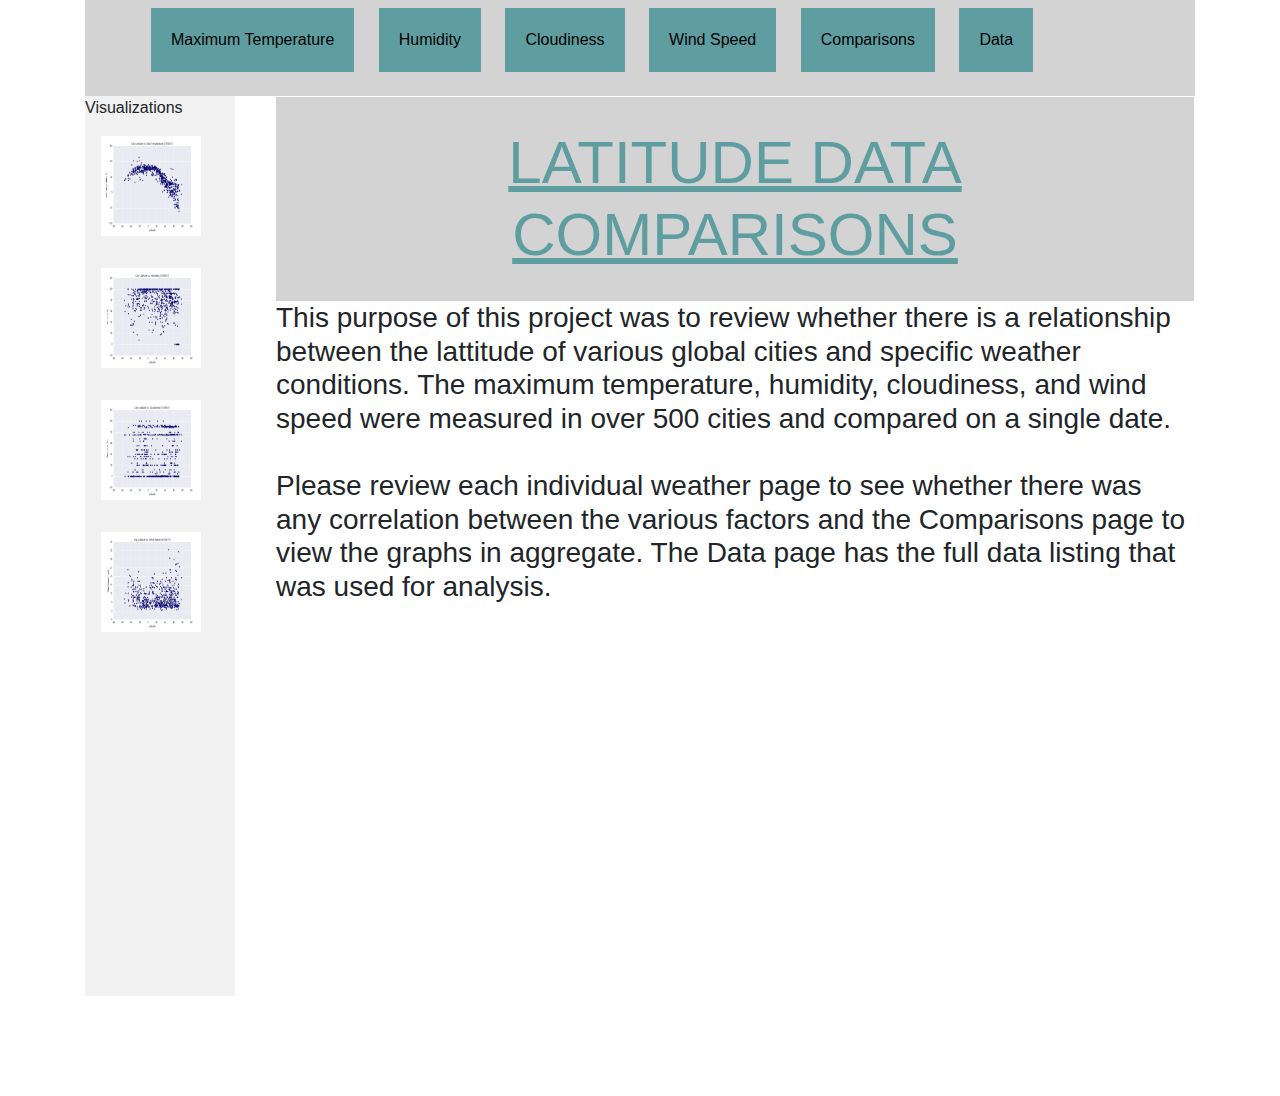
<file: index.html>
<!DOCTYPE html>
<html lang="en">

<head>
    <meta charset="utf-8">
    <title>Latitude Analysis Dashboard</title>
    <link rel="stylesheet" href="https://stackpath.bootstrapcdn.com/bootstrap/4.3.1/css/bootstrap.min.css"
        integrity="sha384-ggOyR0iXCbMQv3Xipma34MD+dH/1fQ784/j6cY/iJTQUOhcWr7x9JvoRxT2MZw1T" crossorigin="anonymous">
    <link rel="stylesheet" type="text/css" href="style.css">
</head>

<body>
    <div class="container">
        <div class="row">
            <div class="col-md-12">
                <nav class="navbar">
                    <ul>
                        <li>
                            <a target="_blank" href="/maxtemp.html">Maximum Temperature</a>
                        </li>
                        <li>
                            <a target="_blank" href="/humidity.html">Humidity</a>
                        </li>
                        <li>
                            <a target="_blank" href="/cloudiness.html">Cloudiness</a>
                        </li>
                        <li>
                            <a target="_blank" href="/windspeed.html">Wind Speed</a>
                        </li>

                        <li>
                            <a target="_blank" href="/comparisons.html">Comparisons</a>
                        </li>
                        <li>
                            <a target="_blank" href="/data.html">Data</a>
                        </li>
                    </ul>
                </nav>
            </div>
        </div>
        <div class="row">
            <div class="col-md-2">
                <div class="sidebar">Visualizations
                    <!--Figure 1-->
                    <a target="_blank" href="/maxtemp.html">
                        <img src="Resources/assets/images/Fig1.png"
                            alt="City Latitude vs Max Temperature Graph from January 5, 2017"
                            style="width:100px;height:100px;"></a>
                    <!--Figure 2-->
                    <a target="_blank" href="/humidity.html">
                        <img src="Resources/assets/images/Fig2.png"
                            alt="City Latitude vs Humidity Graph from January 5, 2017"
                            style="width:100px;height:100px;"></a>
                    <!--Figure 3-->
                    <a target="_blank" href="/cloudiness.html">
                        <img src="Resources/assets/images/Fig3.png"
                            alt="City Latitude vs Cloudiness Graph from January 5, 2017"
                            style="width:100px;height:100px;"></a>
                    <!--Figure 4-->
                    <a target="_blank" href="/windspeed.html">
                        <img src="Resources/assets/images/Fig4.png"
                            alt="City Latitude vs Wind Speed Graph from January 5, 2017"
                            style="width:100px;height:100px;"></a>
                </div>
            </div>
            <div class="col-md-10">
                <div class="content">
                    <div class="row">
                        <h1>LATITUDE DATA COMPARISONS</h1>
                    </div>
                    <div class="row">
                        <h2>This purpose of this project was to review whether there is a relationship between the lattitude of various global cities and specific weather conditions. 
                            The maximum temperature, humidity, cloudiness, and wind speed were measured in over 500 cities and compared on a single date.<br><br>
                        Please review each individual weather page to see whether there was any correlation between the various factors and the Comparisons page to view 
                        the graphs in aggregate. The Data page has the full data listing that was used for analysis. </h2>
                    </div>
                </div>
            </div>
        </div>

    </div>
</body>



</html>
</file>
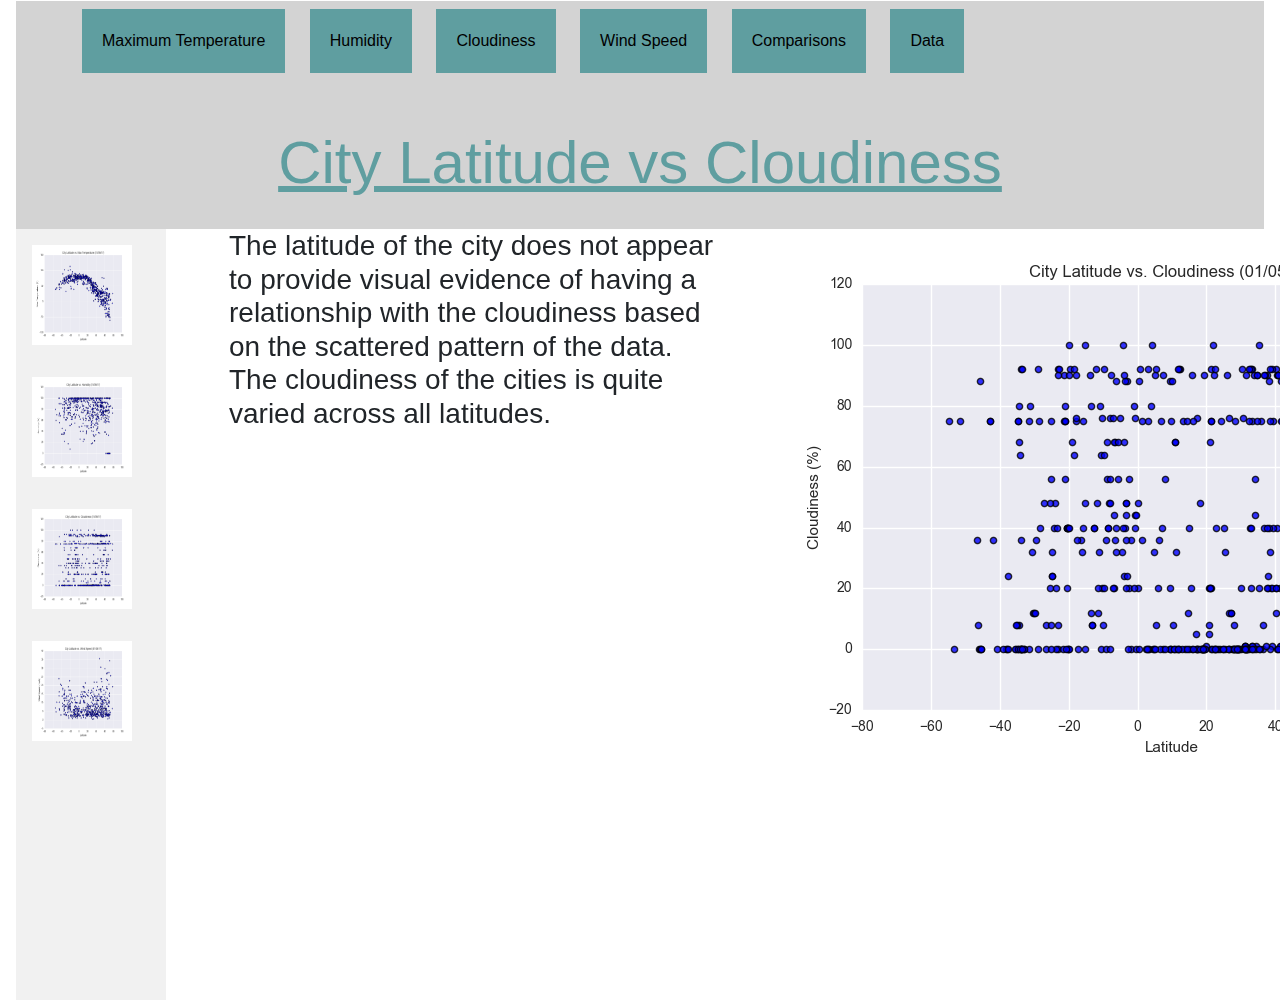
<file: cloudiness.html>
<!DOCTYPE html>
<html lang="en">

<head>
    <meta charset="utf-8">
    <title>Cloudiness</title>
    <link rel="stylesheet" href="https://stackpath.bootstrapcdn.com/bootstrap/4.3.1/css/bootstrap.min.css"
        integrity="sha384-ggOyR0iXCbMQv3Xipma34MD+dH/1fQ784/j6cY/iJTQUOhcWr7x9JvoRxT2MZw1T" crossorigin="anonymous">
    <link rel="stylesheet" type="text/css" href="style.css">
</head>

<body>
    <div="container">
        <div class="content">
            <div class="row">
                <div class="col-md-12">
                    <nav class="navbar">
                        <ul>
                            <li>
                                <a target="_blank" href="/maxtemp.html">Maximum Temperature</a>
                            </li>
                            <li>
                                <a target="_blank" href="/humidity.html">Humidity</a>
                            </li>
                            <li>
                                <a target="_blank" href="/cloudiness.html">Cloudiness</a>
                            </li>
                            <li>
                                <a target="_blank" href="/windspeed.html">Wind Speed</a>
                            </li>
                            <li>
                                <a target="_blank" href="/comparisons.html">Comparisons</a>
                            </li>
                            <li>
                                <a target="_blank" href="/data.html">Data</a>
                            </li>
                        </ul>
                    </nav>
                </div>
            </div>

            <div class="row">
                <div class="col-md-12">
                    <h1>City Latitude vs Cloudiness</h1>
                </div>
            </div>
            <div class="row">
                <div class="col-md-2">
                    <div class="sidebar">
                        <!--Figure 1-->
                        <a target="_blank" href="/maxtemp.html">
                            <img src="Resources/assets/images/Fig1.png"
                                alt="City Latitude vs Max Temperature Graph from January 5, 2017"
                                style="width:100px;height:100px;"></a>
                        <!--Figure 2-->
                        <a target="_blank" href="/humidity.html">
                            <img src="Resources/assets/images/Fig2.png"
                                alt="City Latitude vs Humidity Graph from January 5, 2017"
                                style="width:100px;height:100px;"></a>
                        <!--Figure 3-->
                        <a target="_blank" href="/cloudiness.html">
                            <img src="Resources/assets/images/Fig3.png"
                                alt="City Latitude vs Cloudiness Graph from January 5, 2017"
                                style="width:100px;height:100px;"></a>
                        <!--Figure 4-->
                        <a target="_blank" href="/windspeed.html">
                            <img src="Resources/assets/images/Fig4.png"
                                alt="City Latitude vs Wind Speed Graph from January 5, 2017"
                                style="width:100px;height:100px;"></a>
                    </div>
                </div>
                <div class="col-md-5">
                    <h2>The latitude of the city does not appear to provide visual evidence of having a relationship with the cloudiness based on the scattered pattern of the data.<br>
                        The cloudiness of the cities is quite varied across all latitudes.</h2>
                </div>
                <div class="col-md-5">
                    <img src="Resources/assets/images/Fig3.png"
                    alt="City Latitude vs Cloudiness Graph from January 5, 2017">
                </div>
            </div>
        </div>
    </div>
</body>

</html>
</file>
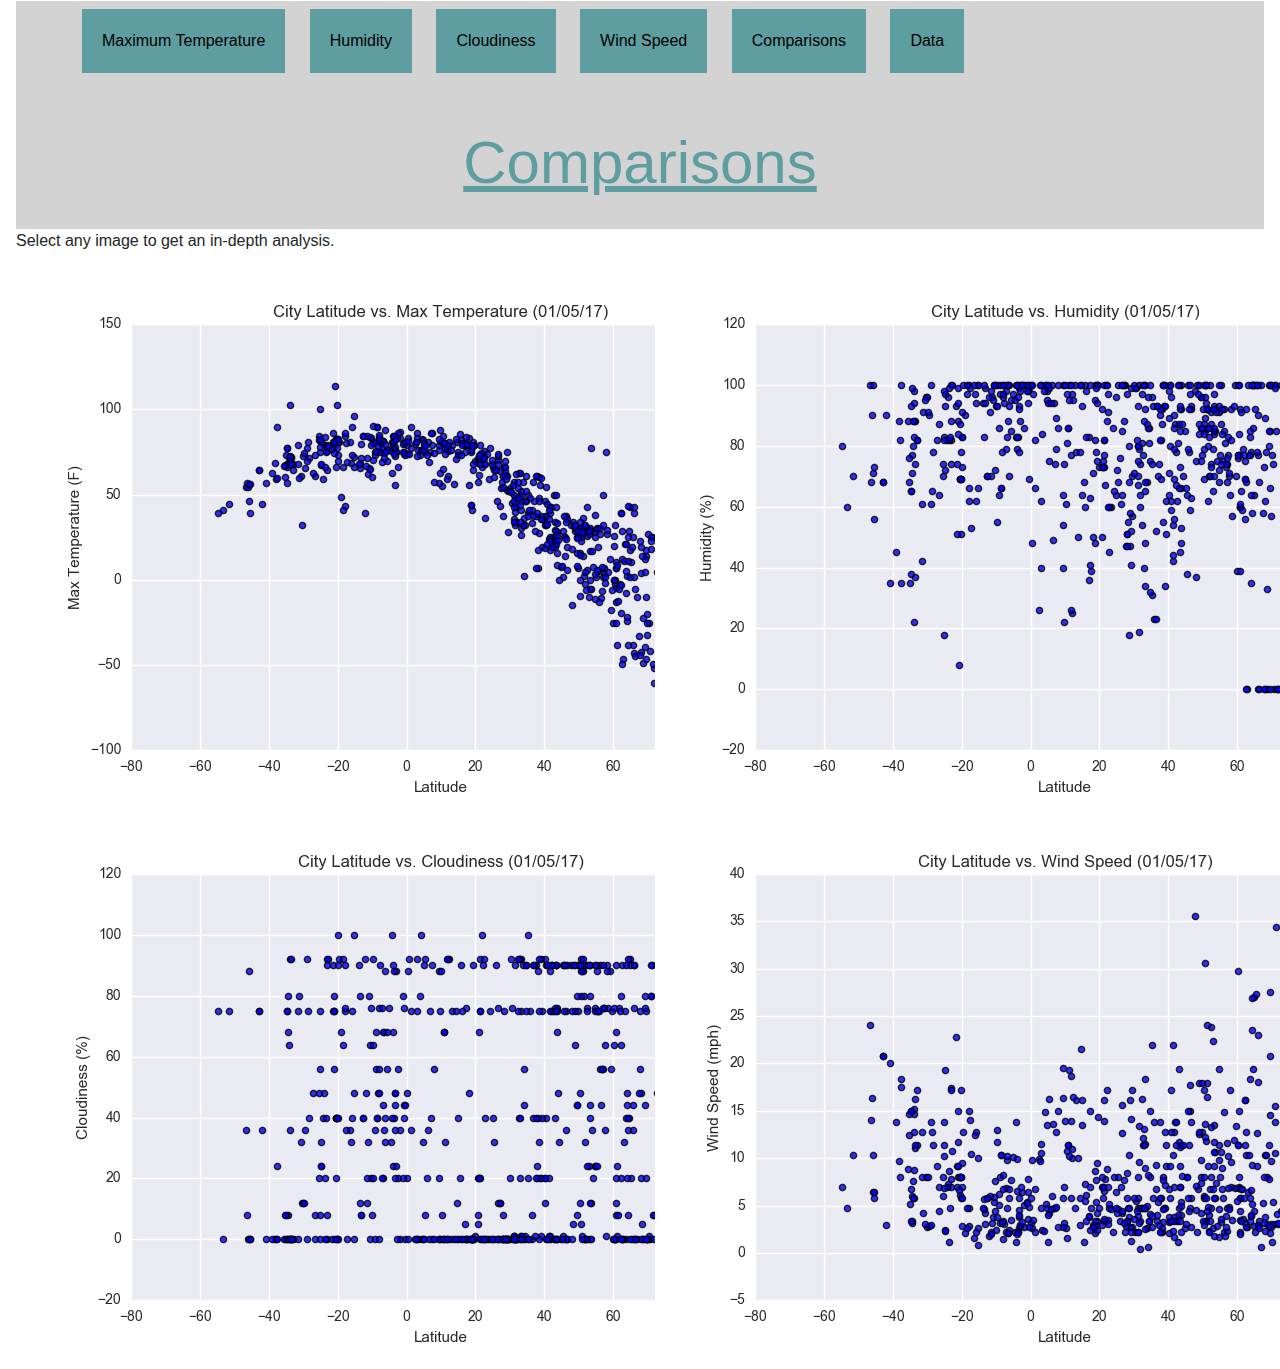
<file: comparisons.html>
<!DOCTYPE html>
<html lang="en">

<head>
    <meta charset="utf-8">
    <title>Comparisons</title>
    <link rel="stylesheet" href="https://stackpath.bootstrapcdn.com/bootstrap/4.3.1/css/bootstrap.min.css"
        integrity="sha384-ggOyR0iXCbMQv3Xipma34MD+dH/1fQ784/j6cY/iJTQUOhcWr7x9JvoRxT2MZw1T" crossorigin="anonymous">
    <link rel="stylesheet" type="text/css" href="style.css">
</head>

<body>
    <div="container">
        <div class="content">
            <div class="row">
                <div class="col-md-12">
                    <nav class="navbar">
                        <ul>
                            <li>
                                <a target="_blank" href="/maxtemp.html">Maximum Temperature</a>
                            </li>
                            <li>
                                <a target="_blank" href="/humidity.html">Humidity</a>
                            </li>
                            <li>
                                <a target="_blank" href="/cloudiness.html">Cloudiness</a>
                            </li>
                            <li>
                                <a target="_blank" href="/windspeed.html">Wind Speed</a>
                            </li>

                            <li>
                                <a target="_blank" href="/comparisons.html">Comparisons</a>
                            </li>
                            <li>
                                <a target="_blank" href="/data.html">Data</a>
                            </li>
                        </ul>
                    </nav>
                </div>
            </div>

            <div class="row">
                <div class="col-md-12">
                    <h1>Comparisons</h1>
                    <p>Select any image to get an in-depth analysis.</p>
                </div>
            </div>

                <div class="container-fluid" id="gallery">
                    <div class = "row">
                            <div class = "col-md-6">
                                <a target="_blank" href="/maxtemp.html"><img src="Resources/assets/images/Fig1.png"
                                    alt="City Latitude vs Max Temperature Graph from January 5, 2017"></a>
                            </div>
                            <div class = "col-md-6">
                                <a target="_blank" href="/humidity.html"><img src="Resources/assets/images/Fig2.png"
                                    alt="City Latitude vs Humidity Graph from January 5, 2017"></a>
                            </div>
                        </div>
                        <div class = "row">
                            <div class = "col-md-6">
                                <a target="_blank" href="/cloudiness.html"><img src="Resources/assets/images/Fig3.png"
                                    alt="City Latitude vs Cloudiness Graph from January 5, 2017"></a>
                            </div>
                            <div class = "col-md-6">
                                <a target="_blank" href="/windspeed.html"><img src="Resources/assets/images/Fig4.png"
                                    alt="City Latitude vs Wind Speed Graph from January 5, 2017"></a>
                            </div>
                        </div>
                </div>
            </div>
        </div>
    </div>
</body>

</html>
</file>
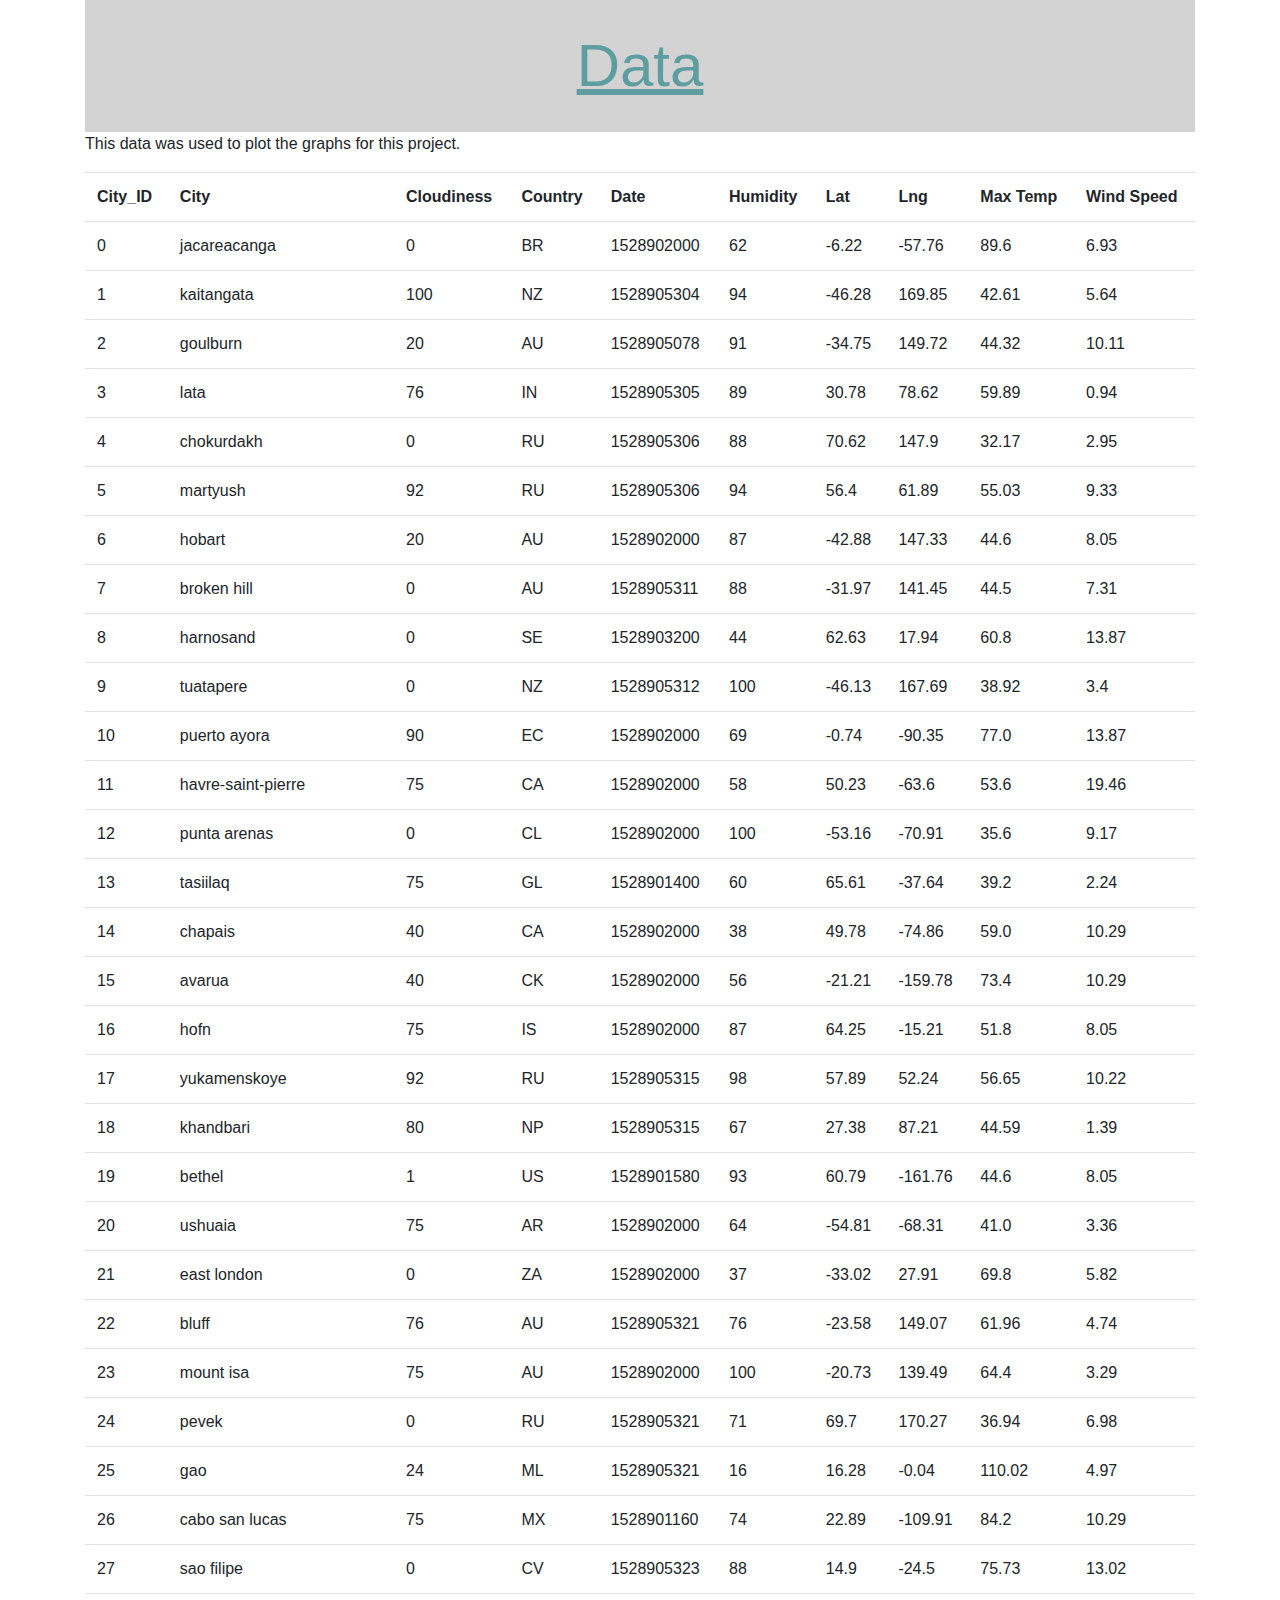
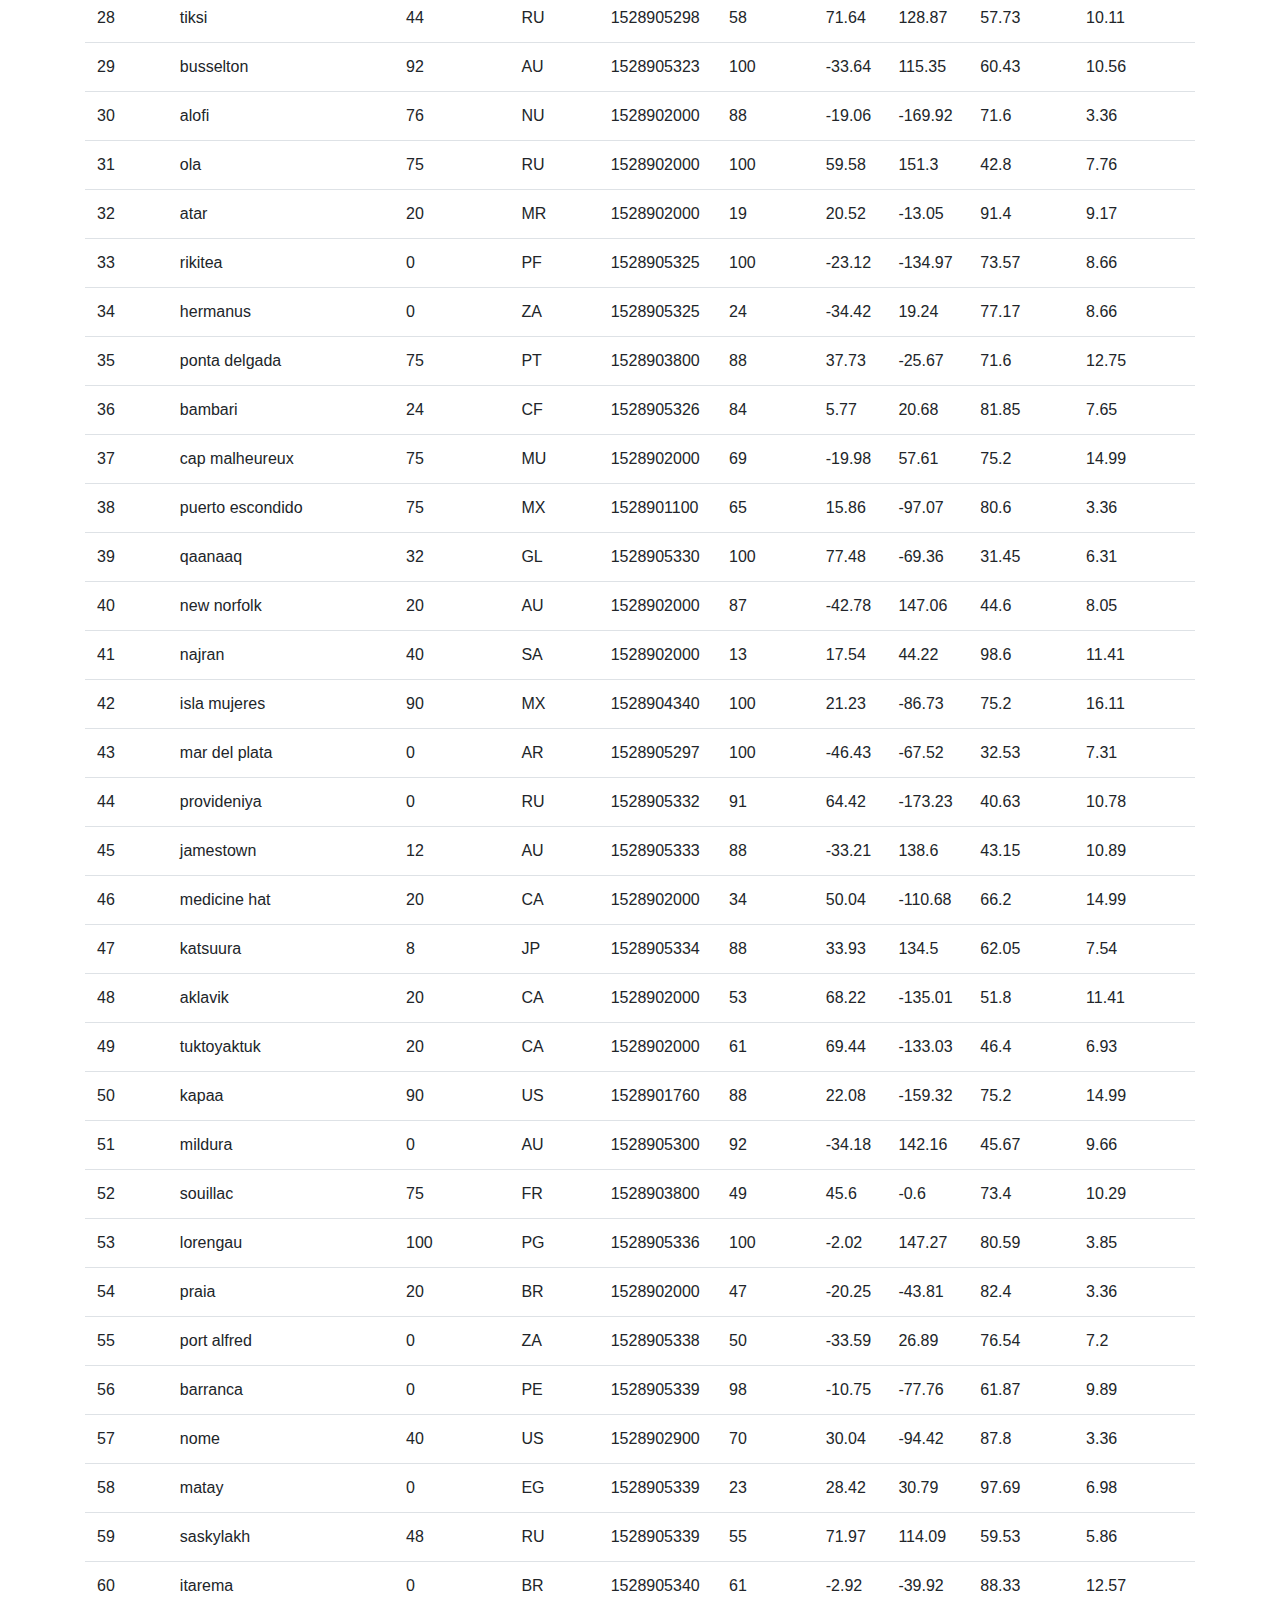
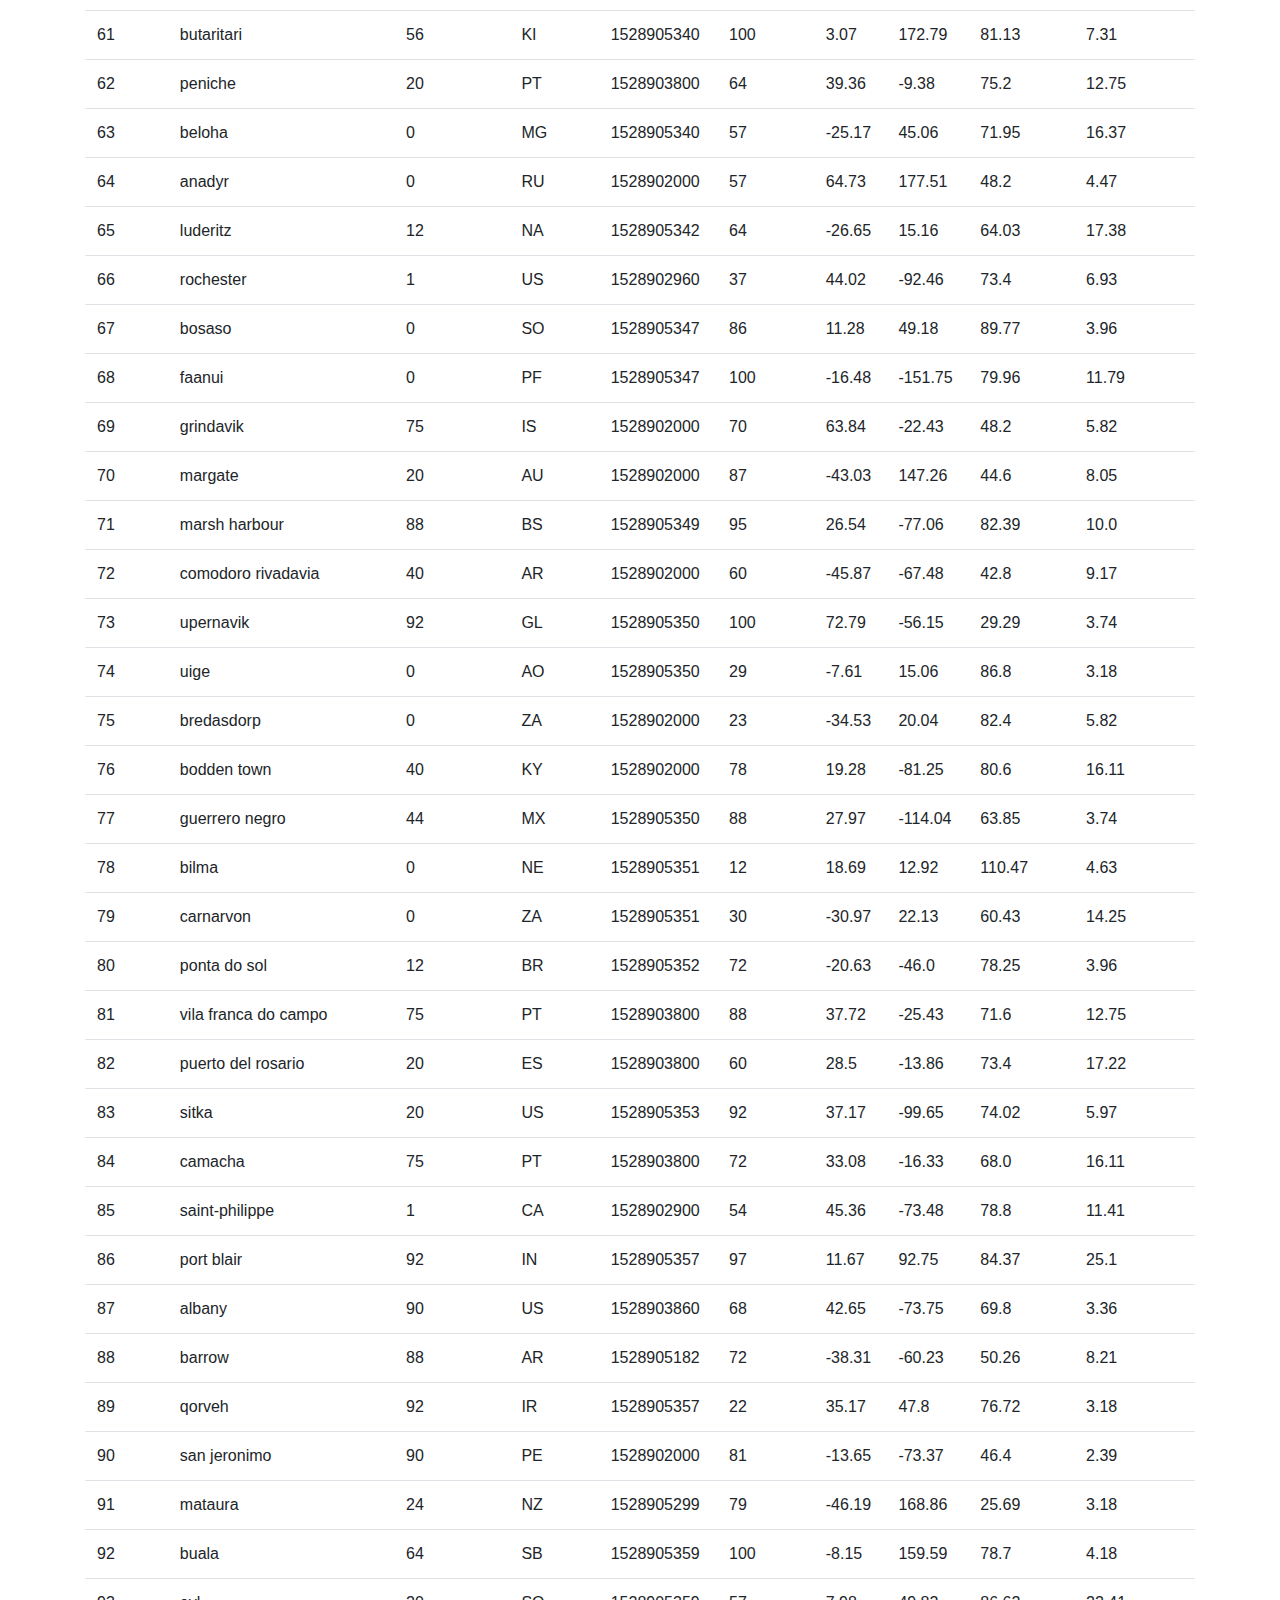
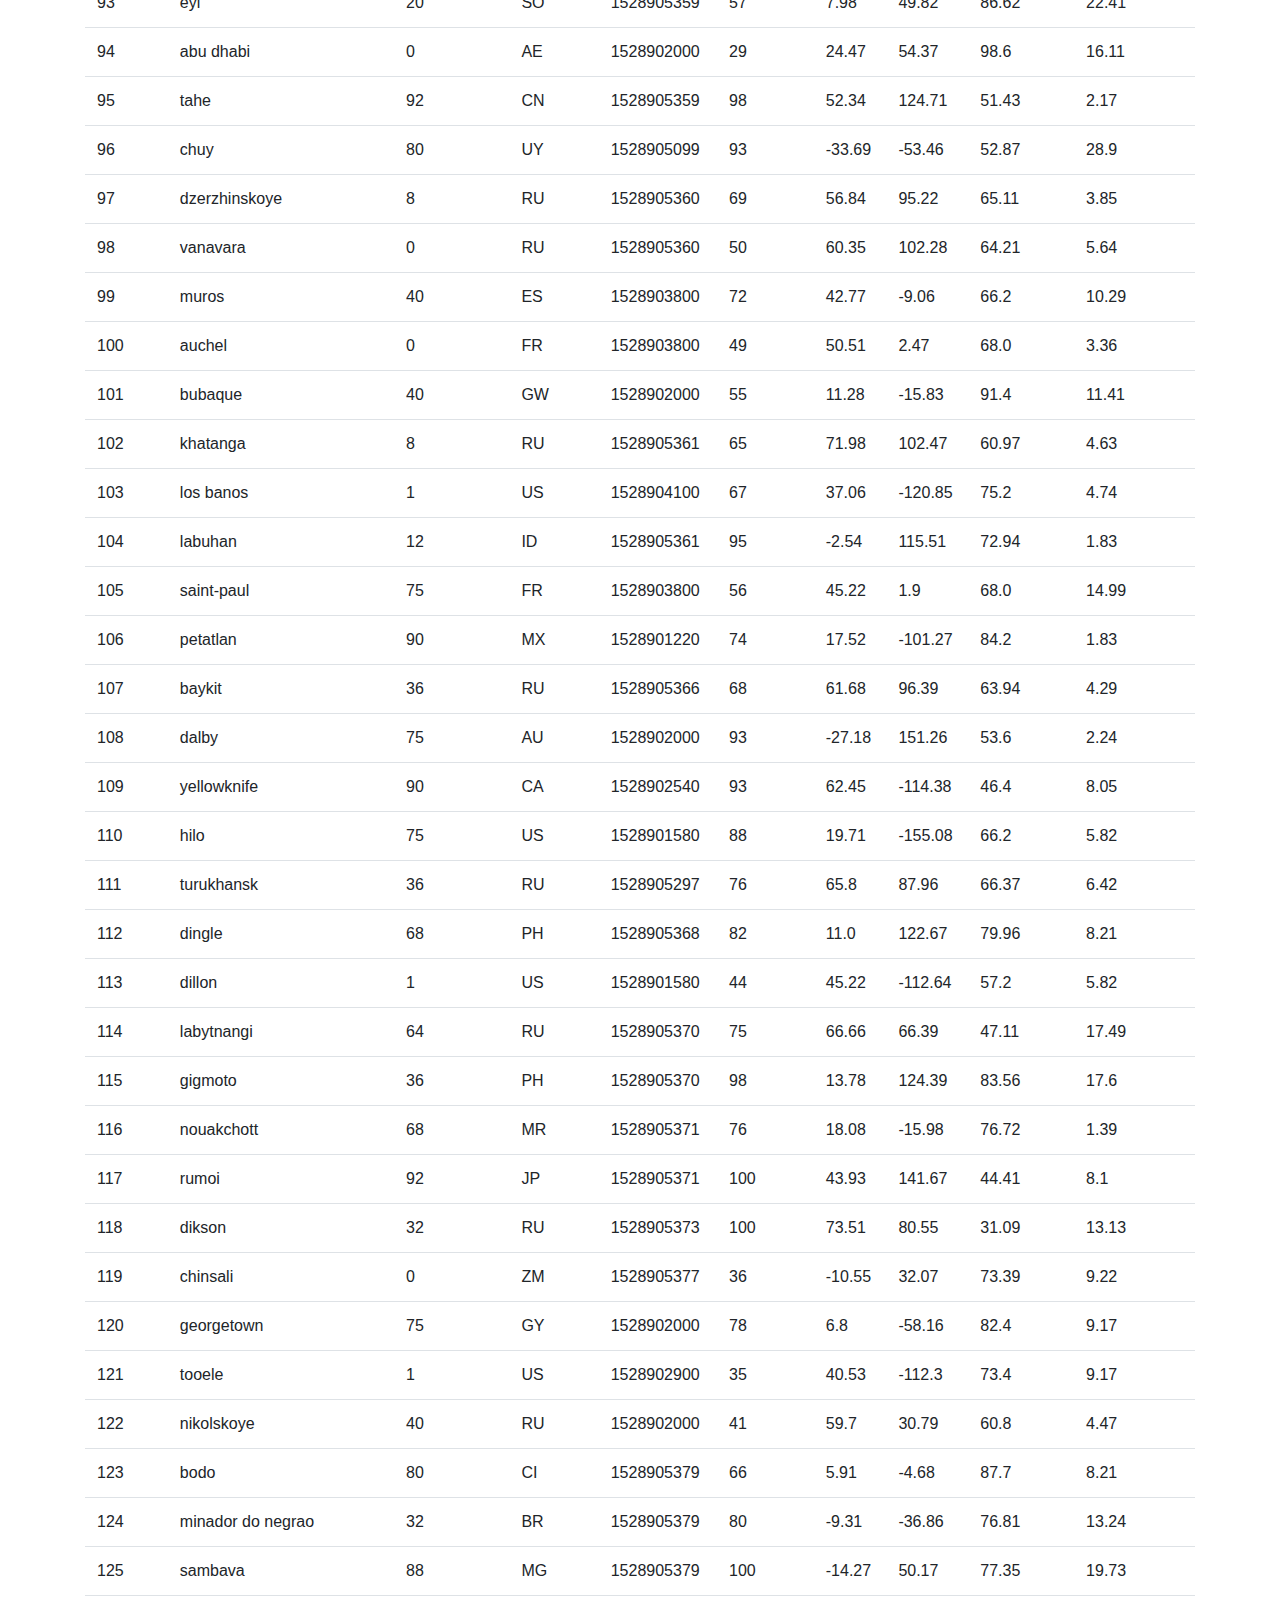
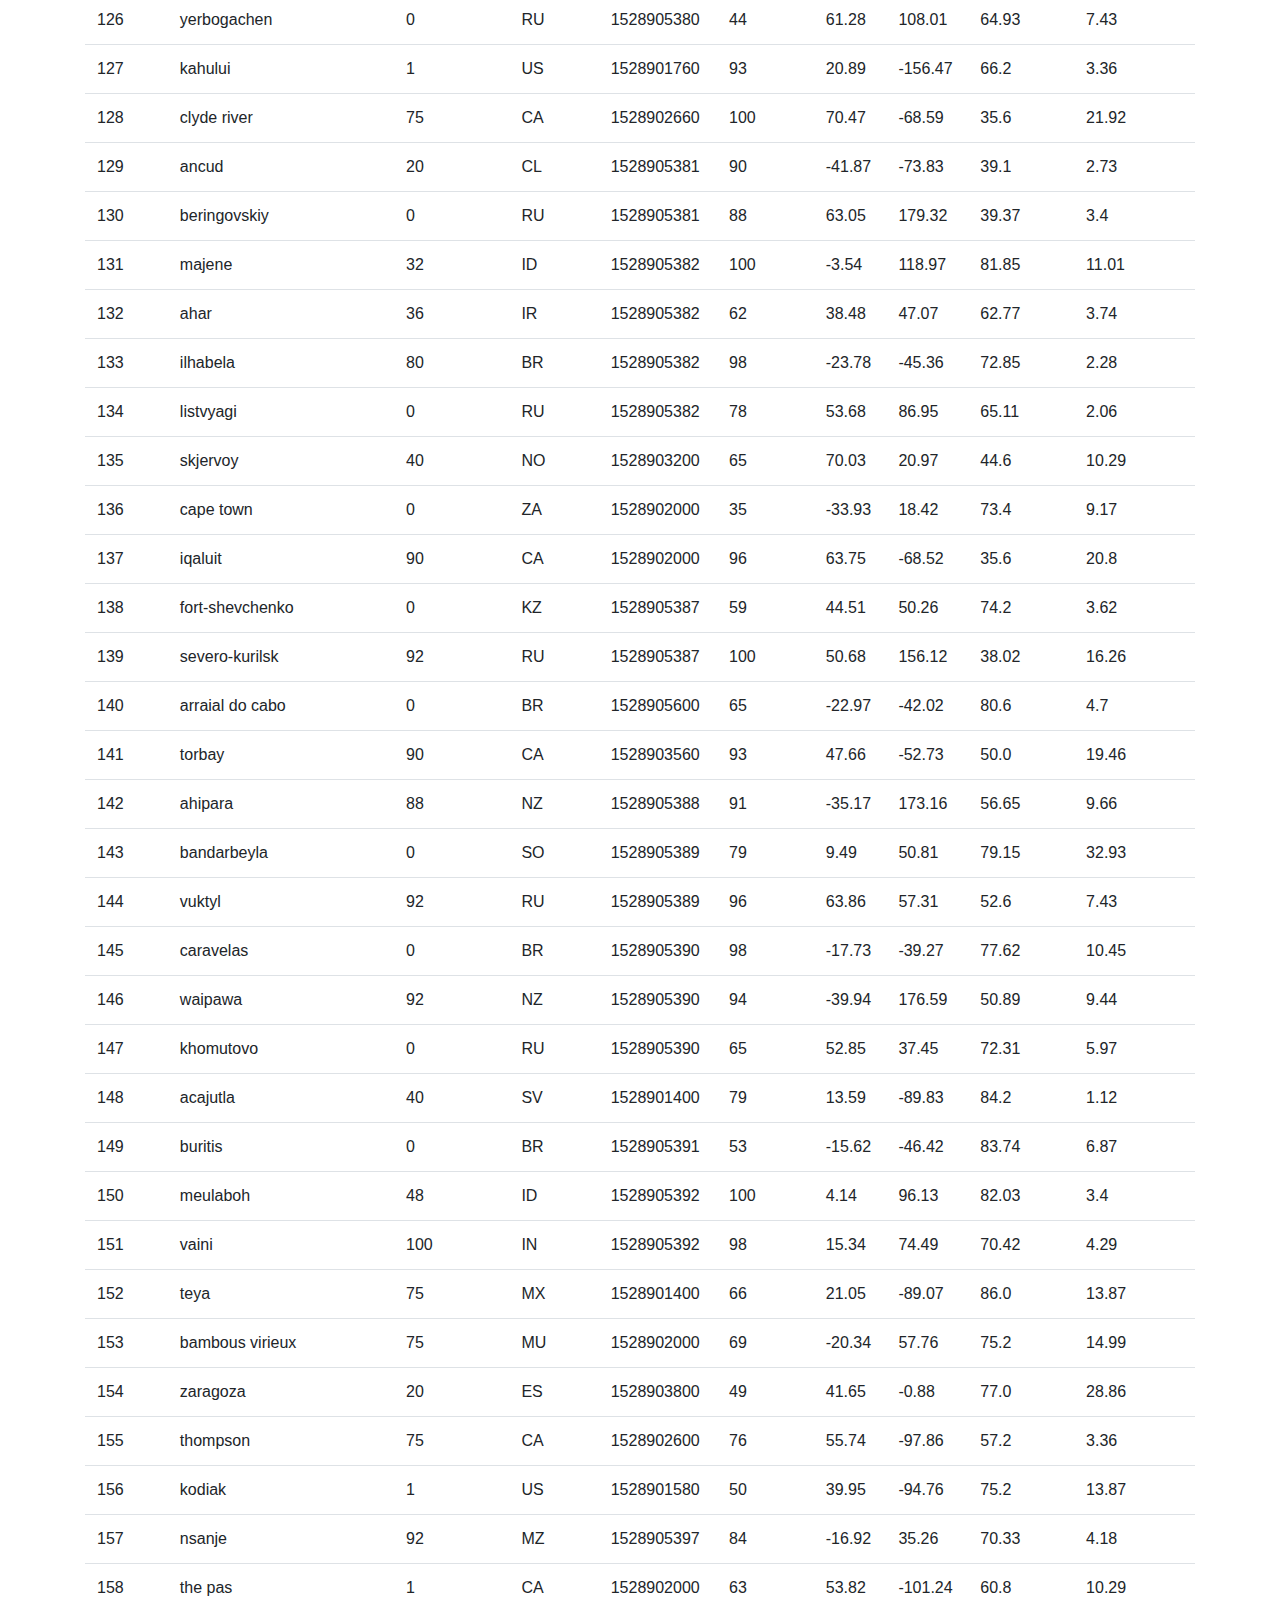
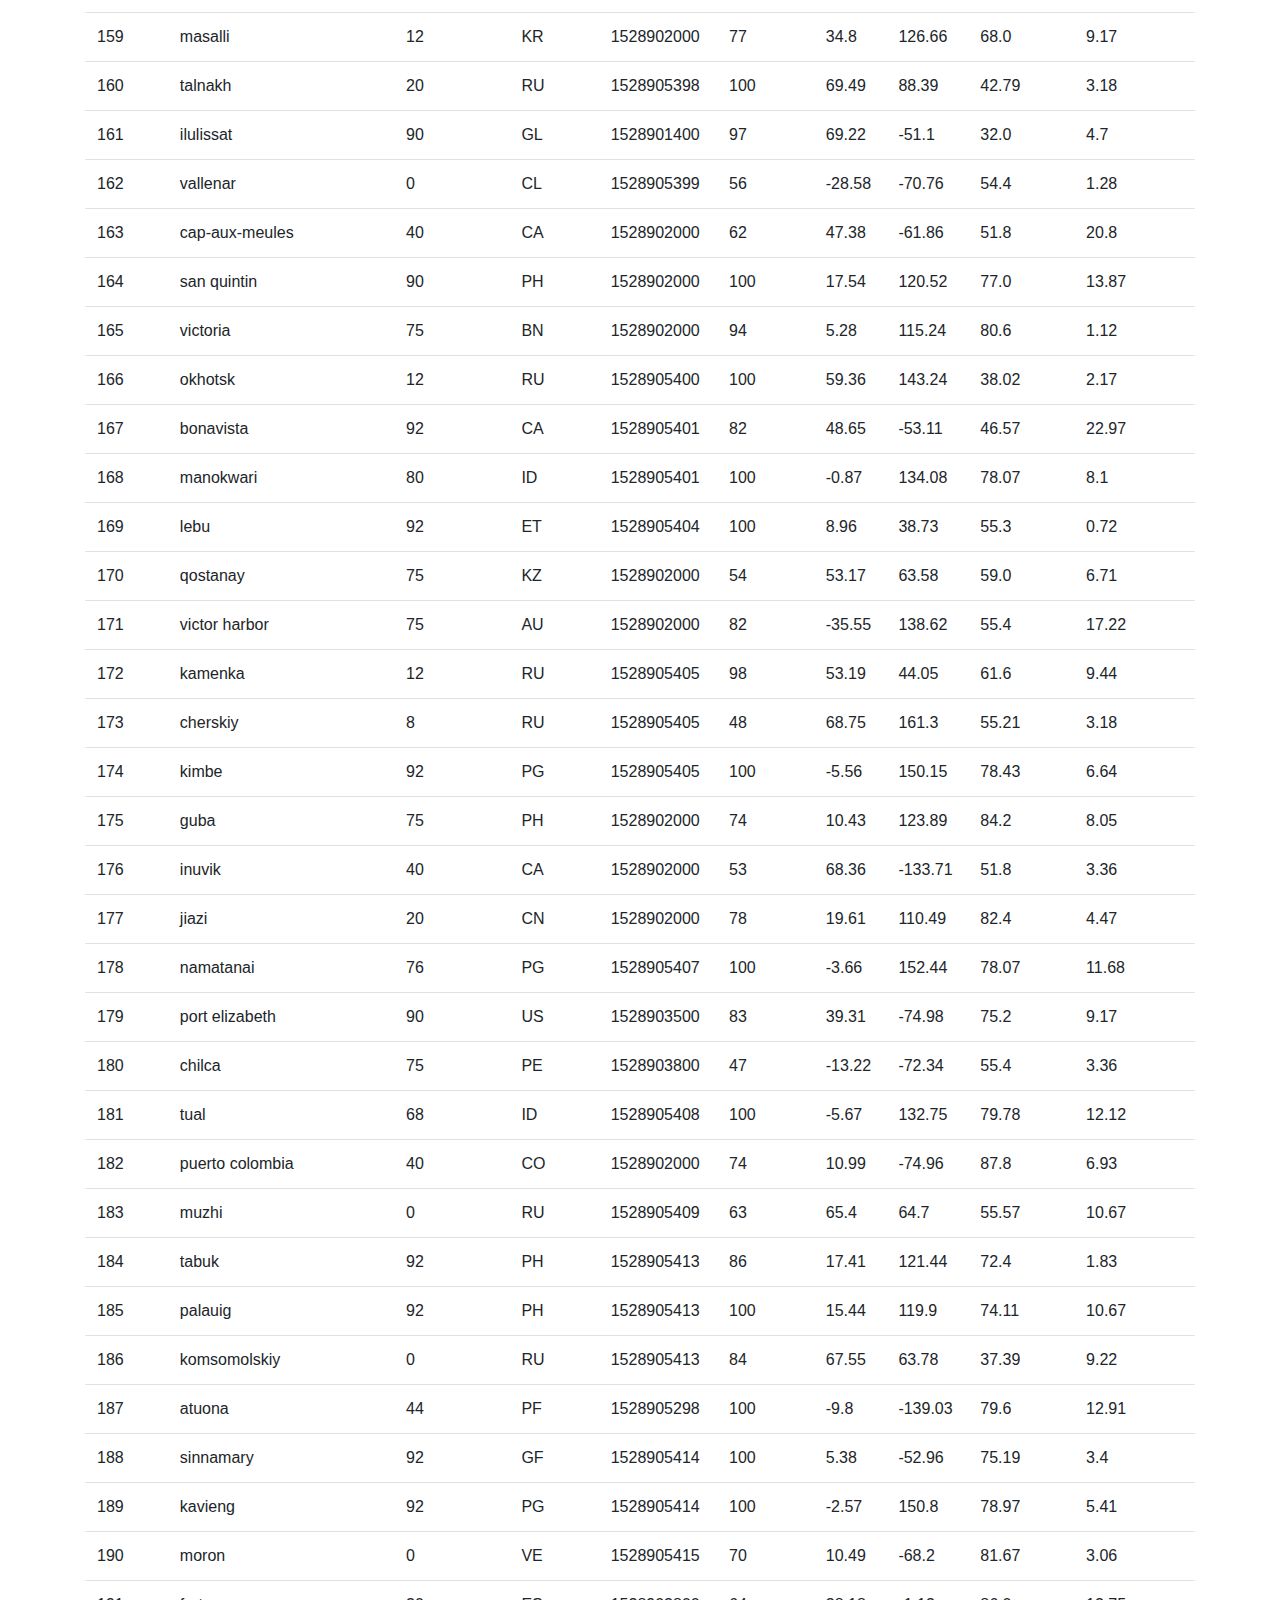
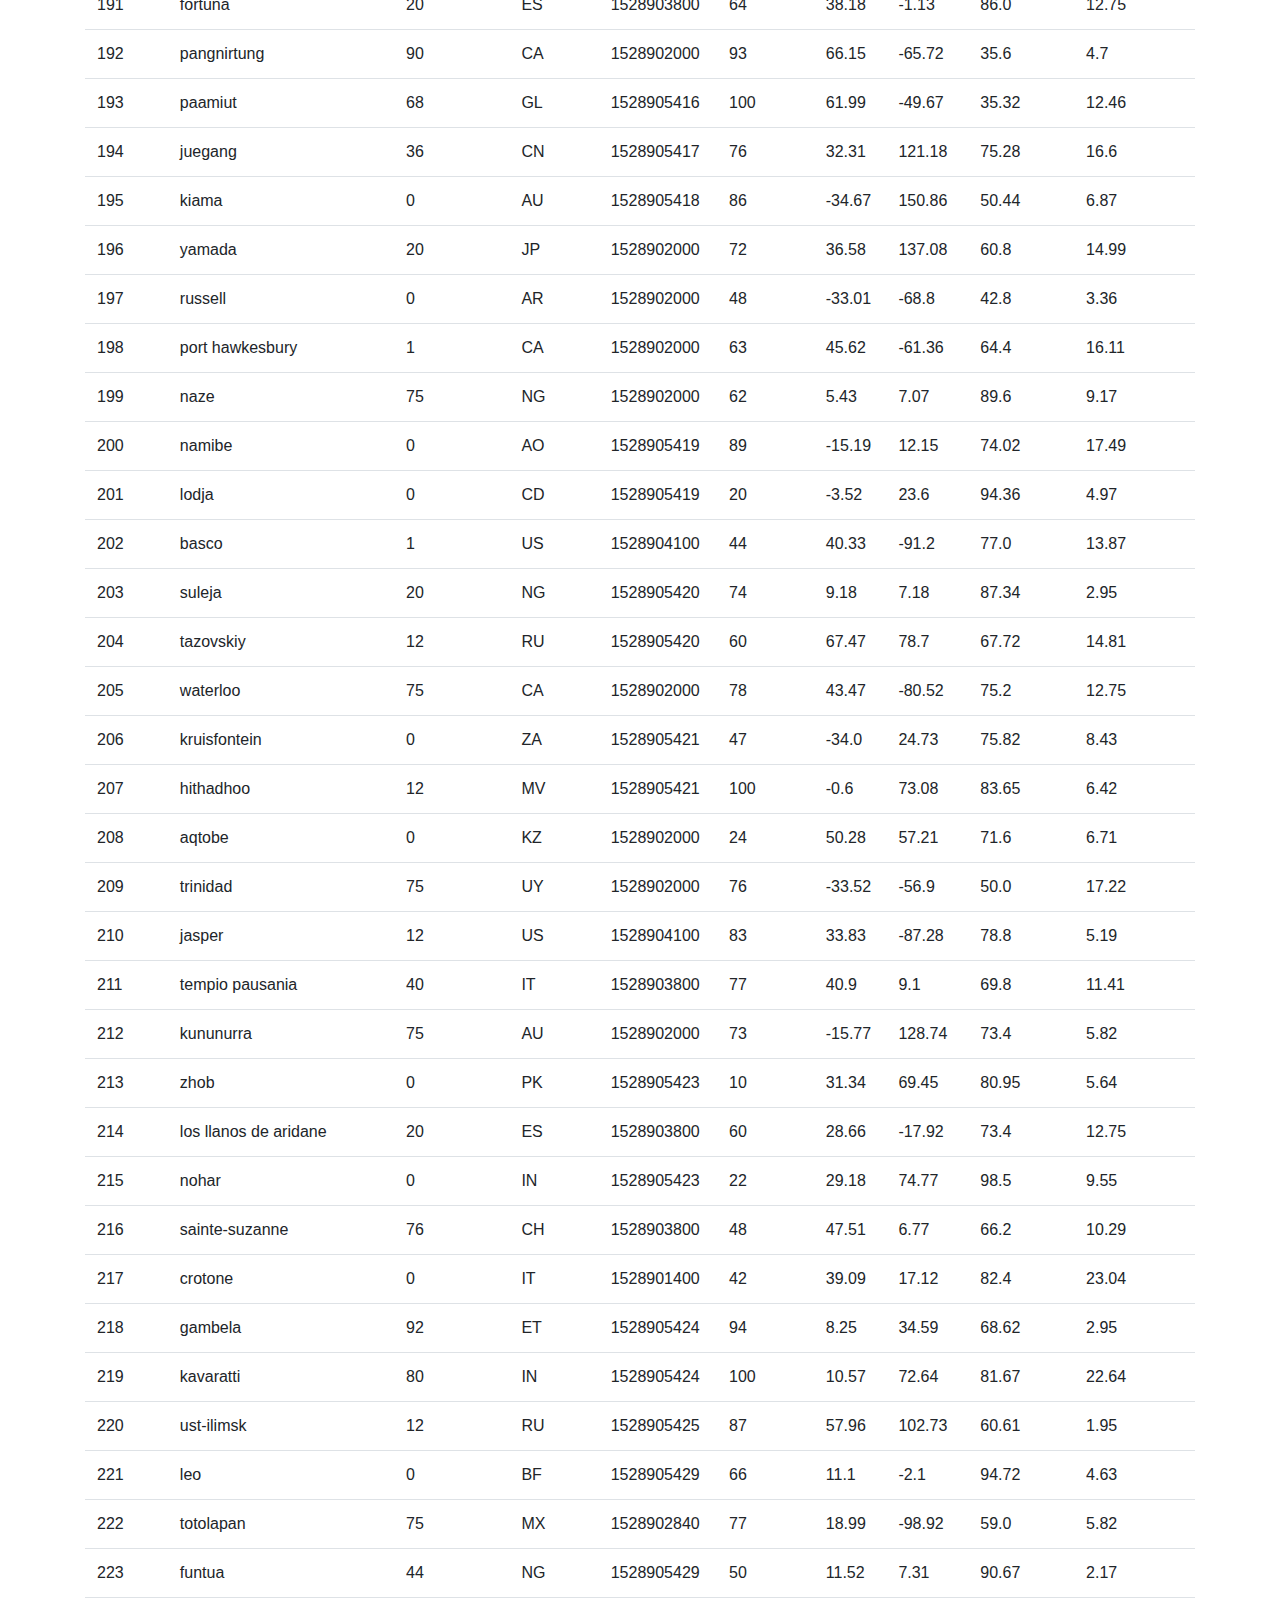
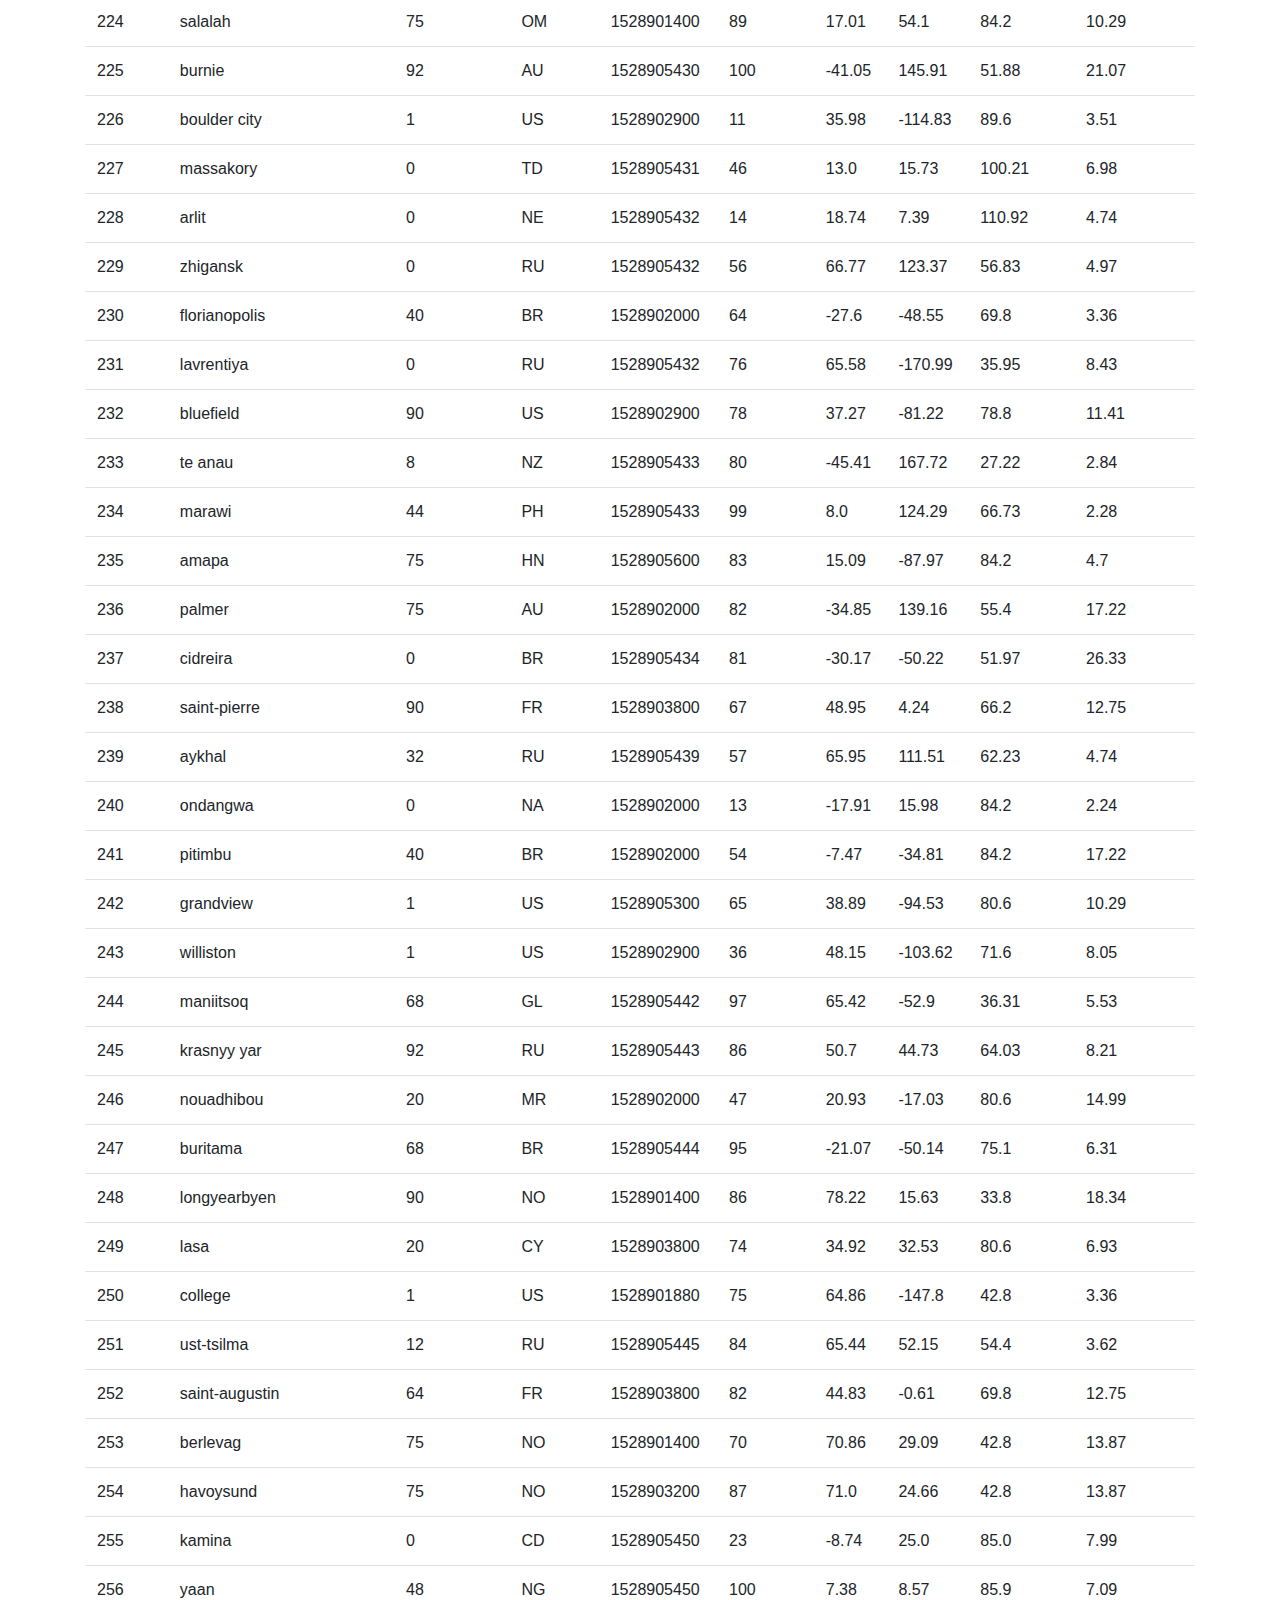
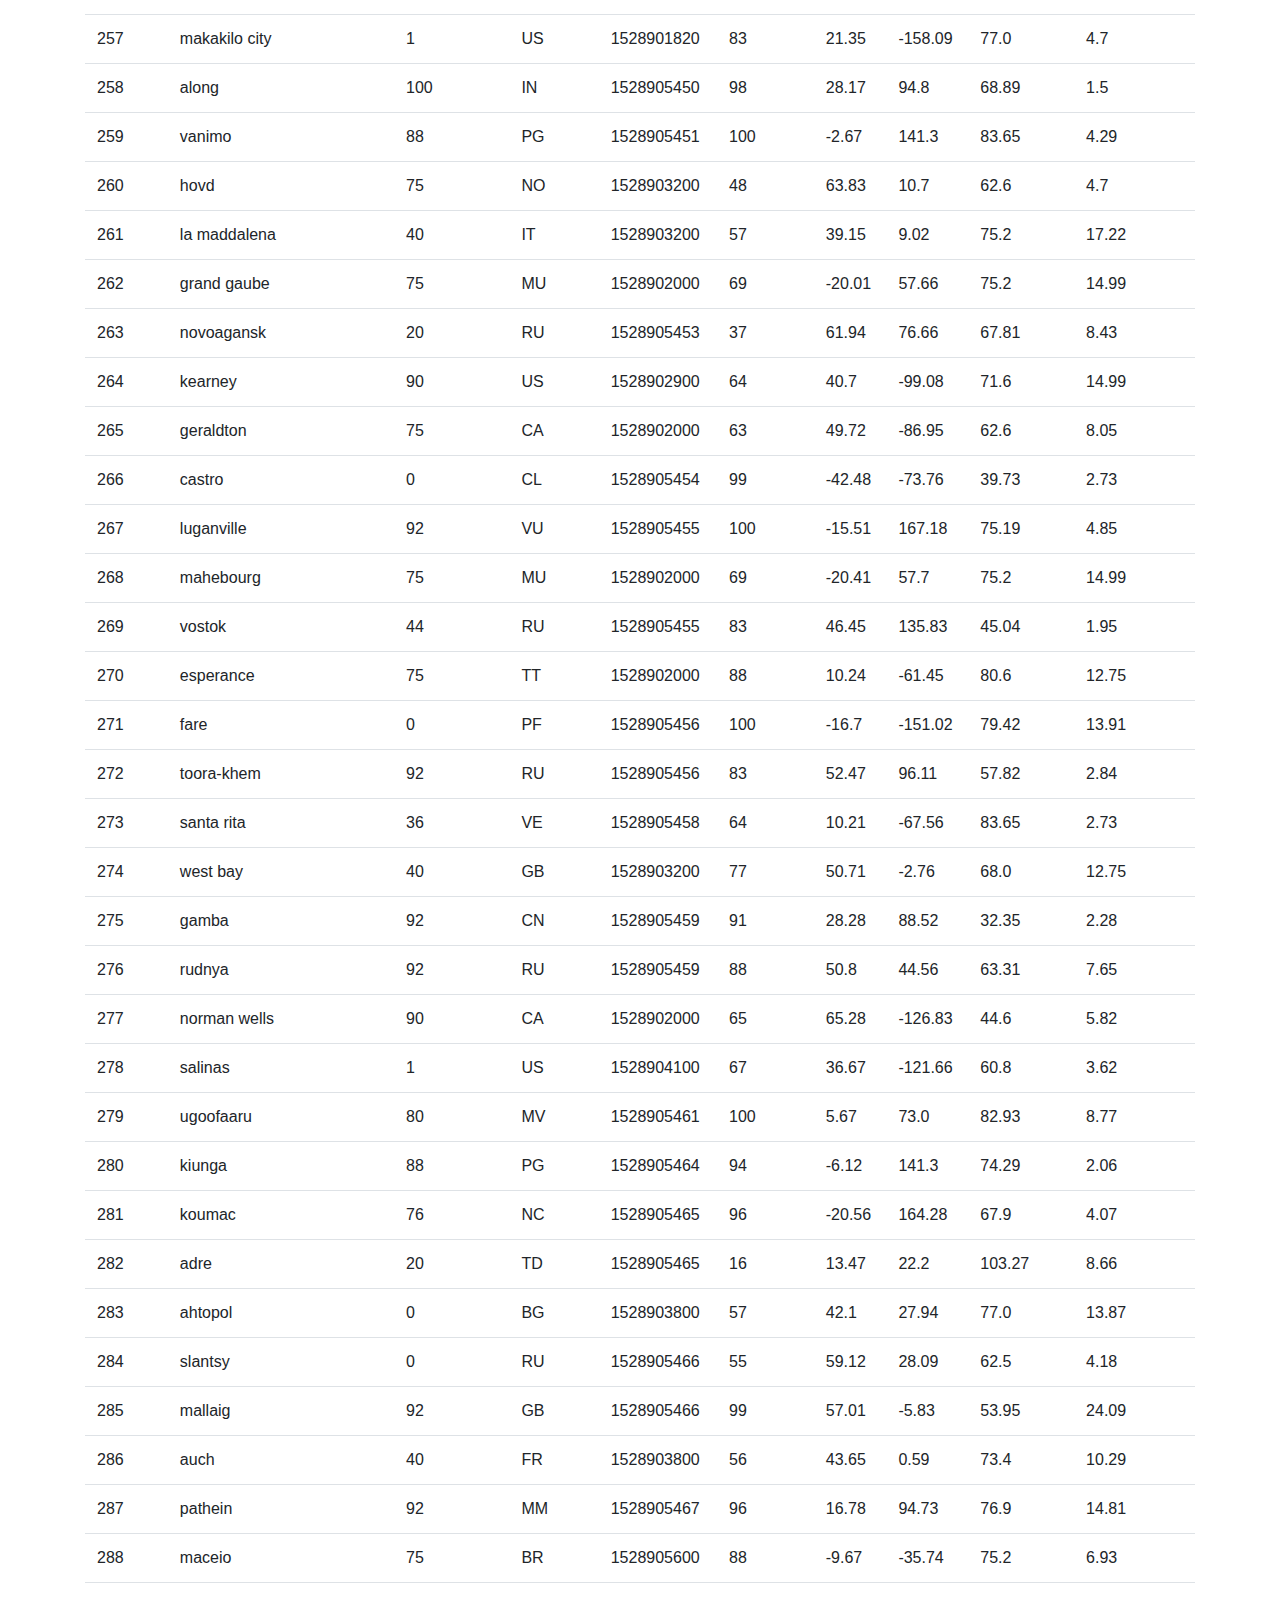
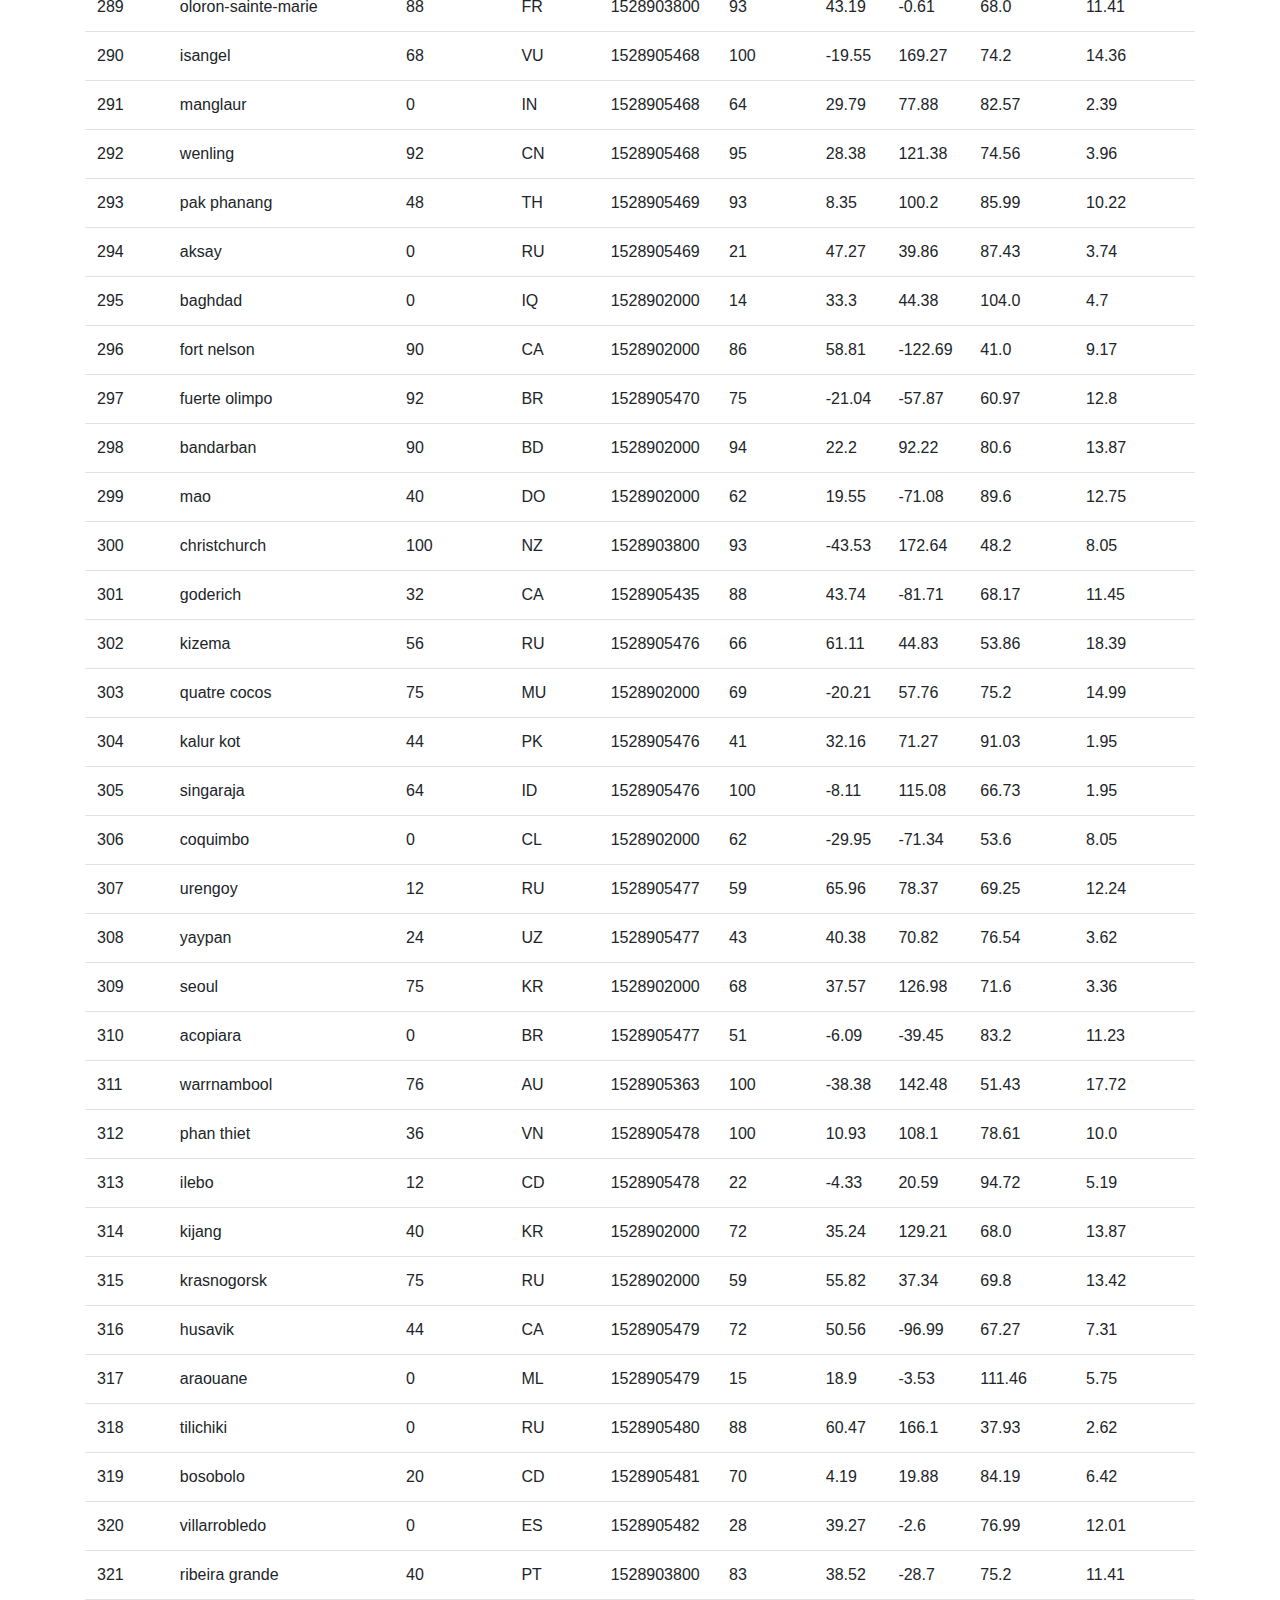
<file: data.html>
<!DOCTYPE html>
<html lang="en">

<head>
    <meta charset="utf-8">
    <title>Data</title>
    <link rel="stylesheet" href="https://stackpath.bootstrapcdn.com/bootstrap/4.3.1/css/bootstrap.min.css"
    integrity="sha384-ggOyR0iXCbMQv3Xipma34MD+dH/1fQ784/j6cY/iJTQUOhcWr7x9JvoRxT2MZw1T" crossorigin="anonymous">
    <link rel="stylesheet" type="text/css" href="style.css">
</head>

<body>

<div class = "container">
    <h1>Data</h1>
    <p>This data was used to plot the graphs for this project.</p>
<div class="table-responsive">
    <table class = "table">
<colgroup><col/><col/><col/><col/><col/><col/><col/><col/><col/><col/></colgroup>
<tr><th>City_ID</th><th>City</th><th>Cloudiness</th><th>Country</th><th>Date</th><th>Humidity</th><th>Lat</th><th>Lng</th><th>Max Temp</th><th>Wind Speed</th></tr>
<tr><td>0</td><td>jacareacanga</td><td>0</td><td>BR</td><td>1528902000</td><td>62</td><td>-6.22</td><td>-57.76</td><td>89.6</td><td>6.93</td></tr>
<tr><td>1</td><td>kaitangata</td><td>100</td><td>NZ</td><td>1528905304</td><td>94</td><td>-46.28</td><td>169.85</td><td>42.61</td><td>5.64</td></tr>
<tr><td>2</td><td>goulburn</td><td>20</td><td>AU</td><td>1528905078</td><td>91</td><td>-34.75</td><td>149.72</td><td>44.32</td><td>10.11</td></tr>
<tr><td>3</td><td>lata</td><td>76</td><td>IN</td><td>1528905305</td><td>89</td><td>30.78</td><td>78.62</td><td>59.89</td><td>0.94</td></tr>
<tr><td>4</td><td>chokurdakh</td><td>0</td><td>RU</td><td>1528905306</td><td>88</td><td>70.62</td><td>147.9</td><td>32.17</td><td>2.95</td></tr>
<tr><td>5</td><td>martyush</td><td>92</td><td>RU</td><td>1528905306</td><td>94</td><td>56.4</td><td>61.89</td><td>55.03</td><td>9.33</td></tr>
<tr><td>6</td><td>hobart</td><td>20</td><td>AU</td><td>1528902000</td><td>87</td><td>-42.88</td><td>147.33</td><td>44.6</td><td>8.05</td></tr>
<tr><td>7</td><td>broken hill</td><td>0</td><td>AU</td><td>1528905311</td><td>88</td><td>-31.97</td><td>141.45</td><td>44.5</td><td>7.31</td></tr>
<tr><td>8</td><td>harnosand</td><td>0</td><td>SE</td><td>1528903200</td><td>44</td><td>62.63</td><td>17.94</td><td>60.8</td><td>13.87</td></tr>
<tr><td>9</td><td>tuatapere</td><td>0</td><td>NZ</td><td>1528905312</td><td>100</td><td>-46.13</td><td>167.69</td><td>38.92</td><td>3.4</td></tr>
<tr><td>10</td><td>puerto ayora</td><td>90</td><td>EC</td><td>1528902000</td><td>69</td><td>-0.74</td><td>-90.35</td><td>77.0</td><td>13.87</td></tr>
<tr><td>11</td><td>havre-saint-pierre</td><td>75</td><td>CA</td><td>1528902000</td><td>58</td><td>50.23</td><td>-63.6</td><td>53.6</td><td>19.46</td></tr>
<tr><td>12</td><td>punta arenas</td><td>0</td><td>CL</td><td>1528902000</td><td>100</td><td>-53.16</td><td>-70.91</td><td>35.6</td><td>9.17</td></tr>
<tr><td>13</td><td>tasiilaq</td><td>75</td><td>GL</td><td>1528901400</td><td>60</td><td>65.61</td><td>-37.64</td><td>39.2</td><td>2.24</td></tr>
<tr><td>14</td><td>chapais</td><td>40</td><td>CA</td><td>1528902000</td><td>38</td><td>49.78</td><td>-74.86</td><td>59.0</td><td>10.29</td></tr>
<tr><td>15</td><td>avarua</td><td>40</td><td>CK</td><td>1528902000</td><td>56</td><td>-21.21</td><td>-159.78</td><td>73.4</td><td>10.29</td></tr>
<tr><td>16</td><td>hofn</td><td>75</td><td>IS</td><td>1528902000</td><td>87</td><td>64.25</td><td>-15.21</td><td>51.8</td><td>8.05</td></tr>
<tr><td>17</td><td>yukamenskoye</td><td>92</td><td>RU</td><td>1528905315</td><td>98</td><td>57.89</td><td>52.24</td><td>56.65</td><td>10.22</td></tr>
<tr><td>18</td><td>khandbari</td><td>80</td><td>NP</td><td>1528905315</td><td>67</td><td>27.38</td><td>87.21</td><td>44.59</td><td>1.39</td></tr>
<tr><td>19</td><td>bethel</td><td>1</td><td>US</td><td>1528901580</td><td>93</td><td>60.79</td><td>-161.76</td><td>44.6</td><td>8.05</td></tr>
<tr><td>20</td><td>ushuaia</td><td>75</td><td>AR</td><td>1528902000</td><td>64</td><td>-54.81</td><td>-68.31</td><td>41.0</td><td>3.36</td></tr>
<tr><td>21</td><td>east london</td><td>0</td><td>ZA</td><td>1528902000</td><td>37</td><td>-33.02</td><td>27.91</td><td>69.8</td><td>5.82</td></tr>
<tr><td>22</td><td>bluff</td><td>76</td><td>AU</td><td>1528905321</td><td>76</td><td>-23.58</td><td>149.07</td><td>61.96</td><td>4.74</td></tr>
<tr><td>23</td><td>mount isa</td><td>75</td><td>AU</td><td>1528902000</td><td>100</td><td>-20.73</td><td>139.49</td><td>64.4</td><td>3.29</td></tr>
<tr><td>24</td><td>pevek</td><td>0</td><td>RU</td><td>1528905321</td><td>71</td><td>69.7</td><td>170.27</td><td>36.94</td><td>6.98</td></tr>
<tr><td>25</td><td>gao</td><td>24</td><td>ML</td><td>1528905321</td><td>16</td><td>16.28</td><td>-0.04</td><td>110.02</td><td>4.97</td></tr>
<tr><td>26</td><td>cabo san lucas</td><td>75</td><td>MX</td><td>1528901160</td><td>74</td><td>22.89</td><td>-109.91</td><td>84.2</td><td>10.29</td></tr>
<tr><td>27</td><td>sao filipe</td><td>0</td><td>CV</td><td>1528905323</td><td>88</td><td>14.9</td><td>-24.5</td><td>75.73</td><td>13.02</td></tr>
<tr><td>28</td><td>tiksi</td><td>44</td><td>RU</td><td>1528905298</td><td>58</td><td>71.64</td><td>128.87</td><td>57.73</td><td>10.11</td></tr>
<tr><td>29</td><td>busselton</td><td>92</td><td>AU</td><td>1528905323</td><td>100</td><td>-33.64</td><td>115.35</td><td>60.43</td><td>10.56</td></tr>
<tr><td>30</td><td>alofi</td><td>76</td><td>NU</td><td>1528902000</td><td>88</td><td>-19.06</td><td>-169.92</td><td>71.6</td><td>3.36</td></tr>
<tr><td>31</td><td>ola</td><td>75</td><td>RU</td><td>1528902000</td><td>100</td><td>59.58</td><td>151.3</td><td>42.8</td><td>7.76</td></tr>
<tr><td>32</td><td>atar</td><td>20</td><td>MR</td><td>1528902000</td><td>19</td><td>20.52</td><td>-13.05</td><td>91.4</td><td>9.17</td></tr>
<tr><td>33</td><td>rikitea</td><td>0</td><td>PF</td><td>1528905325</td><td>100</td><td>-23.12</td><td>-134.97</td><td>73.57</td><td>8.66</td></tr>
<tr><td>34</td><td>hermanus</td><td>0</td><td>ZA</td><td>1528905325</td><td>24</td><td>-34.42</td><td>19.24</td><td>77.17</td><td>8.66</td></tr>
<tr><td>35</td><td>ponta delgada</td><td>75</td><td>PT</td><td>1528903800</td><td>88</td><td>37.73</td><td>-25.67</td><td>71.6</td><td>12.75</td></tr>
<tr><td>36</td><td>bambari</td><td>24</td><td>CF</td><td>1528905326</td><td>84</td><td>5.77</td><td>20.68</td><td>81.85</td><td>7.65</td></tr>
<tr><td>37</td><td>cap malheureux</td><td>75</td><td>MU</td><td>1528902000</td><td>69</td><td>-19.98</td><td>57.61</td><td>75.2</td><td>14.99</td></tr>
<tr><td>38</td><td>puerto escondido</td><td>75</td><td>MX</td><td>1528901100</td><td>65</td><td>15.86</td><td>-97.07</td><td>80.6</td><td>3.36</td></tr>
<tr><td>39</td><td>qaanaaq</td><td>32</td><td>GL</td><td>1528905330</td><td>100</td><td>77.48</td><td>-69.36</td><td>31.45</td><td>6.31</td></tr>
<tr><td>40</td><td>new norfolk</td><td>20</td><td>AU</td><td>1528902000</td><td>87</td><td>-42.78</td><td>147.06</td><td>44.6</td><td>8.05</td></tr>
<tr><td>41</td><td>najran</td><td>40</td><td>SA</td><td>1528902000</td><td>13</td><td>17.54</td><td>44.22</td><td>98.6</td><td>11.41</td></tr>
<tr><td>42</td><td>isla mujeres</td><td>90</td><td>MX</td><td>1528904340</td><td>100</td><td>21.23</td><td>-86.73</td><td>75.2</td><td>16.11</td></tr>
<tr><td>43</td><td>mar del plata</td><td>0</td><td>AR</td><td>1528905297</td><td>100</td><td>-46.43</td><td>-67.52</td><td>32.53</td><td>7.31</td></tr>
<tr><td>44</td><td>provideniya</td><td>0</td><td>RU</td><td>1528905332</td><td>91</td><td>64.42</td><td>-173.23</td><td>40.63</td><td>10.78</td></tr>
<tr><td>45</td><td>jamestown</td><td>12</td><td>AU</td><td>1528905333</td><td>88</td><td>-33.21</td><td>138.6</td><td>43.15</td><td>10.89</td></tr>
<tr><td>46</td><td>medicine hat</td><td>20</td><td>CA</td><td>1528902000</td><td>34</td><td>50.04</td><td>-110.68</td><td>66.2</td><td>14.99</td></tr>
<tr><td>47</td><td>katsuura</td><td>8</td><td>JP</td><td>1528905334</td><td>88</td><td>33.93</td><td>134.5</td><td>62.05</td><td>7.54</td></tr>
<tr><td>48</td><td>aklavik</td><td>20</td><td>CA</td><td>1528902000</td><td>53</td><td>68.22</td><td>-135.01</td><td>51.8</td><td>11.41</td></tr>
<tr><td>49</td><td>tuktoyaktuk</td><td>20</td><td>CA</td><td>1528902000</td><td>61</td><td>69.44</td><td>-133.03</td><td>46.4</td><td>6.93</td></tr>
<tr><td>50</td><td>kapaa</td><td>90</td><td>US</td><td>1528901760</td><td>88</td><td>22.08</td><td>-159.32</td><td>75.2</td><td>14.99</td></tr>
<tr><td>51</td><td>mildura</td><td>0</td><td>AU</td><td>1528905300</td><td>92</td><td>-34.18</td><td>142.16</td><td>45.67</td><td>9.66</td></tr>
<tr><td>52</td><td>souillac</td><td>75</td><td>FR</td><td>1528903800</td><td>49</td><td>45.6</td><td>-0.6</td><td>73.4</td><td>10.29</td></tr>
<tr><td>53</td><td>lorengau</td><td>100</td><td>PG</td><td>1528905336</td><td>100</td><td>-2.02</td><td>147.27</td><td>80.59</td><td>3.85</td></tr>
<tr><td>54</td><td>praia</td><td>20</td><td>BR</td><td>1528902000</td><td>47</td><td>-20.25</td><td>-43.81</td><td>82.4</td><td>3.36</td></tr>
<tr><td>55</td><td>port alfred</td><td>0</td><td>ZA</td><td>1528905338</td><td>50</td><td>-33.59</td><td>26.89</td><td>76.54</td><td>7.2</td></tr>
<tr><td>56</td><td>barranca</td><td>0</td><td>PE</td><td>1528905339</td><td>98</td><td>-10.75</td><td>-77.76</td><td>61.87</td><td>9.89</td></tr>
<tr><td>57</td><td>nome</td><td>40</td><td>US</td><td>1528902900</td><td>70</td><td>30.04</td><td>-94.42</td><td>87.8</td><td>3.36</td></tr>
<tr><td>58</td><td>matay</td><td>0</td><td>EG</td><td>1528905339</td><td>23</td><td>28.42</td><td>30.79</td><td>97.69</td><td>6.98</td></tr>
<tr><td>59</td><td>saskylakh</td><td>48</td><td>RU</td><td>1528905339</td><td>55</td><td>71.97</td><td>114.09</td><td>59.53</td><td>5.86</td></tr>
<tr><td>60</td><td>itarema</td><td>0</td><td>BR</td><td>1528905340</td><td>61</td><td>-2.92</td><td>-39.92</td><td>88.33</td><td>12.57</td></tr>
<tr><td>61</td><td>butaritari</td><td>56</td><td>KI</td><td>1528905340</td><td>100</td><td>3.07</td><td>172.79</td><td>81.13</td><td>7.31</td></tr>
<tr><td>62</td><td>peniche</td><td>20</td><td>PT</td><td>1528903800</td><td>64</td><td>39.36</td><td>-9.38</td><td>75.2</td><td>12.75</td></tr>
<tr><td>63</td><td>beloha</td><td>0</td><td>MG</td><td>1528905340</td><td>57</td><td>-25.17</td><td>45.06</td><td>71.95</td><td>16.37</td></tr>
<tr><td>64</td><td>anadyr</td><td>0</td><td>RU</td><td>1528902000</td><td>57</td><td>64.73</td><td>177.51</td><td>48.2</td><td>4.47</td></tr>
<tr><td>65</td><td>luderitz</td><td>12</td><td>NA</td><td>1528905342</td><td>64</td><td>-26.65</td><td>15.16</td><td>64.03</td><td>17.38</td></tr>
<tr><td>66</td><td>rochester</td><td>1</td><td>US</td><td>1528902960</td><td>37</td><td>44.02</td><td>-92.46</td><td>73.4</td><td>6.93</td></tr>
<tr><td>67</td><td>bosaso</td><td>0</td><td>SO</td><td>1528905347</td><td>86</td><td>11.28</td><td>49.18</td><td>89.77</td><td>3.96</td></tr>
<tr><td>68</td><td>faanui</td><td>0</td><td>PF</td><td>1528905347</td><td>100</td><td>-16.48</td><td>-151.75</td><td>79.96</td><td>11.79</td></tr>
<tr><td>69</td><td>grindavik</td><td>75</td><td>IS</td><td>1528902000</td><td>70</td><td>63.84</td><td>-22.43</td><td>48.2</td><td>5.82</td></tr>
<tr><td>70</td><td>margate</td><td>20</td><td>AU</td><td>1528902000</td><td>87</td><td>-43.03</td><td>147.26</td><td>44.6</td><td>8.05</td></tr>
<tr><td>71</td><td>marsh harbour</td><td>88</td><td>BS</td><td>1528905349</td><td>95</td><td>26.54</td><td>-77.06</td><td>82.39</td><td>10.0</td></tr>
<tr><td>72</td><td>comodoro rivadavia</td><td>40</td><td>AR</td><td>1528902000</td><td>60</td><td>-45.87</td><td>-67.48</td><td>42.8</td><td>9.17</td></tr>
<tr><td>73</td><td>upernavik</td><td>92</td><td>GL</td><td>1528905350</td><td>100</td><td>72.79</td><td>-56.15</td><td>29.29</td><td>3.74</td></tr>
<tr><td>74</td><td>uige</td><td>0</td><td>AO</td><td>1528905350</td><td>29</td><td>-7.61</td><td>15.06</td><td>86.8</td><td>3.18</td></tr>
<tr><td>75</td><td>bredasdorp</td><td>0</td><td>ZA</td><td>1528902000</td><td>23</td><td>-34.53</td><td>20.04</td><td>82.4</td><td>5.82</td></tr>
<tr><td>76</td><td>bodden town</td><td>40</td><td>KY</td><td>1528902000</td><td>78</td><td>19.28</td><td>-81.25</td><td>80.6</td><td>16.11</td></tr>
<tr><td>77</td><td>guerrero negro</td><td>44</td><td>MX</td><td>1528905350</td><td>88</td><td>27.97</td><td>-114.04</td><td>63.85</td><td>3.74</td></tr>
<tr><td>78</td><td>bilma</td><td>0</td><td>NE</td><td>1528905351</td><td>12</td><td>18.69</td><td>12.92</td><td>110.47</td><td>4.63</td></tr>
<tr><td>79</td><td>carnarvon</td><td>0</td><td>ZA</td><td>1528905351</td><td>30</td><td>-30.97</td><td>22.13</td><td>60.43</td><td>14.25</td></tr>
<tr><td>80</td><td>ponta do sol</td><td>12</td><td>BR</td><td>1528905352</td><td>72</td><td>-20.63</td><td>-46.0</td><td>78.25</td><td>3.96</td></tr>
<tr><td>81</td><td>vila franca do campo</td><td>75</td><td>PT</td><td>1528903800</td><td>88</td><td>37.72</td><td>-25.43</td><td>71.6</td><td>12.75</td></tr>
<tr><td>82</td><td>puerto del rosario</td><td>20</td><td>ES</td><td>1528903800</td><td>60</td><td>28.5</td><td>-13.86</td><td>73.4</td><td>17.22</td></tr>
<tr><td>83</td><td>sitka</td><td>20</td><td>US</td><td>1528905353</td><td>92</td><td>37.17</td><td>-99.65</td><td>74.02</td><td>5.97</td></tr>
<tr><td>84</td><td>camacha</td><td>75</td><td>PT</td><td>1528903800</td><td>72</td><td>33.08</td><td>-16.33</td><td>68.0</td><td>16.11</td></tr>
<tr><td>85</td><td>saint-philippe</td><td>1</td><td>CA</td><td>1528902900</td><td>54</td><td>45.36</td><td>-73.48</td><td>78.8</td><td>11.41</td></tr>
<tr><td>86</td><td>port blair</td><td>92</td><td>IN</td><td>1528905357</td><td>97</td><td>11.67</td><td>92.75</td><td>84.37</td><td>25.1</td></tr>
<tr><td>87</td><td>albany</td><td>90</td><td>US</td><td>1528903860</td><td>68</td><td>42.65</td><td>-73.75</td><td>69.8</td><td>3.36</td></tr>
<tr><td>88</td><td>barrow</td><td>88</td><td>AR</td><td>1528905182</td><td>72</td><td>-38.31</td><td>-60.23</td><td>50.26</td><td>8.21</td></tr>
<tr><td>89</td><td>qorveh</td><td>92</td><td>IR</td><td>1528905357</td><td>22</td><td>35.17</td><td>47.8</td><td>76.72</td><td>3.18</td></tr>
<tr><td>90</td><td>san jeronimo</td><td>90</td><td>PE</td><td>1528902000</td><td>81</td><td>-13.65</td><td>-73.37</td><td>46.4</td><td>2.39</td></tr>
<tr><td>91</td><td>mataura</td><td>24</td><td>NZ</td><td>1528905299</td><td>79</td><td>-46.19</td><td>168.86</td><td>25.69</td><td>3.18</td></tr>
<tr><td>92</td><td>buala</td><td>64</td><td>SB</td><td>1528905359</td><td>100</td><td>-8.15</td><td>159.59</td><td>78.7</td><td>4.18</td></tr>
<tr><td>93</td><td>eyl</td><td>20</td><td>SO</td><td>1528905359</td><td>57</td><td>7.98</td><td>49.82</td><td>86.62</td><td>22.41</td></tr>
<tr><td>94</td><td>abu dhabi</td><td>0</td><td>AE</td><td>1528902000</td><td>29</td><td>24.47</td><td>54.37</td><td>98.6</td><td>16.11</td></tr>
<tr><td>95</td><td>tahe</td><td>92</td><td>CN</td><td>1528905359</td><td>98</td><td>52.34</td><td>124.71</td><td>51.43</td><td>2.17</td></tr>
<tr><td>96</td><td>chuy</td><td>80</td><td>UY</td><td>1528905099</td><td>93</td><td>-33.69</td><td>-53.46</td><td>52.87</td><td>28.9</td></tr>
<tr><td>97</td><td>dzerzhinskoye</td><td>8</td><td>RU</td><td>1528905360</td><td>69</td><td>56.84</td><td>95.22</td><td>65.11</td><td>3.85</td></tr>
<tr><td>98</td><td>vanavara</td><td>0</td><td>RU</td><td>1528905360</td><td>50</td><td>60.35</td><td>102.28</td><td>64.21</td><td>5.64</td></tr>
<tr><td>99</td><td>muros</td><td>40</td><td>ES</td><td>1528903800</td><td>72</td><td>42.77</td><td>-9.06</td><td>66.2</td><td>10.29</td></tr>
<tr><td>100</td><td>auchel</td><td>0</td><td>FR</td><td>1528903800</td><td>49</td><td>50.51</td><td>2.47</td><td>68.0</td><td>3.36</td></tr>
<tr><td>101</td><td>bubaque</td><td>40</td><td>GW</td><td>1528902000</td><td>55</td><td>11.28</td><td>-15.83</td><td>91.4</td><td>11.41</td></tr>
<tr><td>102</td><td>khatanga</td><td>8</td><td>RU</td><td>1528905361</td><td>65</td><td>71.98</td><td>102.47</td><td>60.97</td><td>4.63</td></tr>
<tr><td>103</td><td>los banos</td><td>1</td><td>US</td><td>1528904100</td><td>67</td><td>37.06</td><td>-120.85</td><td>75.2</td><td>4.74</td></tr>
<tr><td>104</td><td>labuhan</td><td>12</td><td>ID</td><td>1528905361</td><td>95</td><td>-2.54</td><td>115.51</td><td>72.94</td><td>1.83</td></tr>
<tr><td>105</td><td>saint-paul</td><td>75</td><td>FR</td><td>1528903800</td><td>56</td><td>45.22</td><td>1.9</td><td>68.0</td><td>14.99</td></tr>
<tr><td>106</td><td>petatlan</td><td>90</td><td>MX</td><td>1528901220</td><td>74</td><td>17.52</td><td>-101.27</td><td>84.2</td><td>1.83</td></tr>
<tr><td>107</td><td>baykit</td><td>36</td><td>RU</td><td>1528905366</td><td>68</td><td>61.68</td><td>96.39</td><td>63.94</td><td>4.29</td></tr>
<tr><td>108</td><td>dalby</td><td>75</td><td>AU</td><td>1528902000</td><td>93</td><td>-27.18</td><td>151.26</td><td>53.6</td><td>2.24</td></tr>
<tr><td>109</td><td>yellowknife</td><td>90</td><td>CA</td><td>1528902540</td><td>93</td><td>62.45</td><td>-114.38</td><td>46.4</td><td>8.05</td></tr>
<tr><td>110</td><td>hilo</td><td>75</td><td>US</td><td>1528901580</td><td>88</td><td>19.71</td><td>-155.08</td><td>66.2</td><td>5.82</td></tr>
<tr><td>111</td><td>turukhansk</td><td>36</td><td>RU</td><td>1528905297</td><td>76</td><td>65.8</td><td>87.96</td><td>66.37</td><td>6.42</td></tr>
<tr><td>112</td><td>dingle</td><td>68</td><td>PH</td><td>1528905368</td><td>82</td><td>11.0</td><td>122.67</td><td>79.96</td><td>8.21</td></tr>
<tr><td>113</td><td>dillon</td><td>1</td><td>US</td><td>1528901580</td><td>44</td><td>45.22</td><td>-112.64</td><td>57.2</td><td>5.82</td></tr>
<tr><td>114</td><td>labytnangi</td><td>64</td><td>RU</td><td>1528905370</td><td>75</td><td>66.66</td><td>66.39</td><td>47.11</td><td>17.49</td></tr>
<tr><td>115</td><td>gigmoto</td><td>36</td><td>PH</td><td>1528905370</td><td>98</td><td>13.78</td><td>124.39</td><td>83.56</td><td>17.6</td></tr>
<tr><td>116</td><td>nouakchott</td><td>68</td><td>MR</td><td>1528905371</td><td>76</td><td>18.08</td><td>-15.98</td><td>76.72</td><td>1.39</td></tr>
<tr><td>117</td><td>rumoi</td><td>92</td><td>JP</td><td>1528905371</td><td>100</td><td>43.93</td><td>141.67</td><td>44.41</td><td>8.1</td></tr>
<tr><td>118</td><td>dikson</td><td>32</td><td>RU</td><td>1528905373</td><td>100</td><td>73.51</td><td>80.55</td><td>31.09</td><td>13.13</td></tr>
<tr><td>119</td><td>chinsali</td><td>0</td><td>ZM</td><td>1528905377</td><td>36</td><td>-10.55</td><td>32.07</td><td>73.39</td><td>9.22</td></tr>
<tr><td>120</td><td>georgetown</td><td>75</td><td>GY</td><td>1528902000</td><td>78</td><td>6.8</td><td>-58.16</td><td>82.4</td><td>9.17</td></tr>
<tr><td>121</td><td>tooele</td><td>1</td><td>US</td><td>1528902900</td><td>35</td><td>40.53</td><td>-112.3</td><td>73.4</td><td>9.17</td></tr>
<tr><td>122</td><td>nikolskoye</td><td>40</td><td>RU</td><td>1528902000</td><td>41</td><td>59.7</td><td>30.79</td><td>60.8</td><td>4.47</td></tr>
<tr><td>123</td><td>bodo</td><td>80</td><td>CI</td><td>1528905379</td><td>66</td><td>5.91</td><td>-4.68</td><td>87.7</td><td>8.21</td></tr>
<tr><td>124</td><td>minador do negrao</td><td>32</td><td>BR</td><td>1528905379</td><td>80</td><td>-9.31</td><td>-36.86</td><td>76.81</td><td>13.24</td></tr>
<tr><td>125</td><td>sambava</td><td>88</td><td>MG</td><td>1528905379</td><td>100</td><td>-14.27</td><td>50.17</td><td>77.35</td><td>19.73</td></tr>
<tr><td>126</td><td>yerbogachen</td><td>0</td><td>RU</td><td>1528905380</td><td>44</td><td>61.28</td><td>108.01</td><td>64.93</td><td>7.43</td></tr>
<tr><td>127</td><td>kahului</td><td>1</td><td>US</td><td>1528901760</td><td>93</td><td>20.89</td><td>-156.47</td><td>66.2</td><td>3.36</td></tr>
<tr><td>128</td><td>clyde river</td><td>75</td><td>CA</td><td>1528902660</td><td>100</td><td>70.47</td><td>-68.59</td><td>35.6</td><td>21.92</td></tr>
<tr><td>129</td><td>ancud</td><td>20</td><td>CL</td><td>1528905381</td><td>90</td><td>-41.87</td><td>-73.83</td><td>39.1</td><td>2.73</td></tr>
<tr><td>130</td><td>beringovskiy</td><td>0</td><td>RU</td><td>1528905381</td><td>88</td><td>63.05</td><td>179.32</td><td>39.37</td><td>3.4</td></tr>
<tr><td>131</td><td>majene</td><td>32</td><td>ID</td><td>1528905382</td><td>100</td><td>-3.54</td><td>118.97</td><td>81.85</td><td>11.01</td></tr>
<tr><td>132</td><td>ahar</td><td>36</td><td>IR</td><td>1528905382</td><td>62</td><td>38.48</td><td>47.07</td><td>62.77</td><td>3.74</td></tr>
<tr><td>133</td><td>ilhabela</td><td>80</td><td>BR</td><td>1528905382</td><td>98</td><td>-23.78</td><td>-45.36</td><td>72.85</td><td>2.28</td></tr>
<tr><td>134</td><td>listvyagi</td><td>0</td><td>RU</td><td>1528905382</td><td>78</td><td>53.68</td><td>86.95</td><td>65.11</td><td>2.06</td></tr>
<tr><td>135</td><td>skjervoy</td><td>40</td><td>NO</td><td>1528903200</td><td>65</td><td>70.03</td><td>20.97</td><td>44.6</td><td>10.29</td></tr>
<tr><td>136</td><td>cape town</td><td>0</td><td>ZA</td><td>1528902000</td><td>35</td><td>-33.93</td><td>18.42</td><td>73.4</td><td>9.17</td></tr>
<tr><td>137</td><td>iqaluit</td><td>90</td><td>CA</td><td>1528902000</td><td>96</td><td>63.75</td><td>-68.52</td><td>35.6</td><td>20.8</td></tr>
<tr><td>138</td><td>fort-shevchenko</td><td>0</td><td>KZ</td><td>1528905387</td><td>59</td><td>44.51</td><td>50.26</td><td>74.2</td><td>3.62</td></tr>
<tr><td>139</td><td>severo-kurilsk</td><td>92</td><td>RU</td><td>1528905387</td><td>100</td><td>50.68</td><td>156.12</td><td>38.02</td><td>16.26</td></tr>
<tr><td>140</td><td>arraial do cabo</td><td>0</td><td>BR</td><td>1528905600</td><td>65</td><td>-22.97</td><td>-42.02</td><td>80.6</td><td>4.7</td></tr>
<tr><td>141</td><td>torbay</td><td>90</td><td>CA</td><td>1528903560</td><td>93</td><td>47.66</td><td>-52.73</td><td>50.0</td><td>19.46</td></tr>
<tr><td>142</td><td>ahipara</td><td>88</td><td>NZ</td><td>1528905388</td><td>91</td><td>-35.17</td><td>173.16</td><td>56.65</td><td>9.66</td></tr>
<tr><td>143</td><td>bandarbeyla</td><td>0</td><td>SO</td><td>1528905389</td><td>79</td><td>9.49</td><td>50.81</td><td>79.15</td><td>32.93</td></tr>
<tr><td>144</td><td>vuktyl</td><td>92</td><td>RU</td><td>1528905389</td><td>96</td><td>63.86</td><td>57.31</td><td>52.6</td><td>7.43</td></tr>
<tr><td>145</td><td>caravelas</td><td>0</td><td>BR</td><td>1528905390</td><td>98</td><td>-17.73</td><td>-39.27</td><td>77.62</td><td>10.45</td></tr>
<tr><td>146</td><td>waipawa</td><td>92</td><td>NZ</td><td>1528905390</td><td>94</td><td>-39.94</td><td>176.59</td><td>50.89</td><td>9.44</td></tr>
<tr><td>147</td><td>khomutovo</td><td>0</td><td>RU</td><td>1528905390</td><td>65</td><td>52.85</td><td>37.45</td><td>72.31</td><td>5.97</td></tr>
<tr><td>148</td><td>acajutla</td><td>40</td><td>SV</td><td>1528901400</td><td>79</td><td>13.59</td><td>-89.83</td><td>84.2</td><td>1.12</td></tr>
<tr><td>149</td><td>buritis</td><td>0</td><td>BR</td><td>1528905391</td><td>53</td><td>-15.62</td><td>-46.42</td><td>83.74</td><td>6.87</td></tr>
<tr><td>150</td><td>meulaboh</td><td>48</td><td>ID</td><td>1528905392</td><td>100</td><td>4.14</td><td>96.13</td><td>82.03</td><td>3.4</td></tr>
<tr><td>151</td><td>vaini</td><td>100</td><td>IN</td><td>1528905392</td><td>98</td><td>15.34</td><td>74.49</td><td>70.42</td><td>4.29</td></tr>
<tr><td>152</td><td>teya</td><td>75</td><td>MX</td><td>1528901400</td><td>66</td><td>21.05</td><td>-89.07</td><td>86.0</td><td>13.87</td></tr>
<tr><td>153</td><td>bambous virieux</td><td>75</td><td>MU</td><td>1528902000</td><td>69</td><td>-20.34</td><td>57.76</td><td>75.2</td><td>14.99</td></tr>
<tr><td>154</td><td>zaragoza</td><td>20</td><td>ES</td><td>1528903800</td><td>49</td><td>41.65</td><td>-0.88</td><td>77.0</td><td>28.86</td></tr>
<tr><td>155</td><td>thompson</td><td>75</td><td>CA</td><td>1528902600</td><td>76</td><td>55.74</td><td>-97.86</td><td>57.2</td><td>3.36</td></tr>
<tr><td>156</td><td>kodiak</td><td>1</td><td>US</td><td>1528901580</td><td>50</td><td>39.95</td><td>-94.76</td><td>75.2</td><td>13.87</td></tr>
<tr><td>157</td><td>nsanje</td><td>92</td><td>MZ</td><td>1528905397</td><td>84</td><td>-16.92</td><td>35.26</td><td>70.33</td><td>4.18</td></tr>
<tr><td>158</td><td>the pas</td><td>1</td><td>CA</td><td>1528902000</td><td>63</td><td>53.82</td><td>-101.24</td><td>60.8</td><td>10.29</td></tr>
<tr><td>159</td><td>masalli</td><td>12</td><td>KR</td><td>1528902000</td><td>77</td><td>34.8</td><td>126.66</td><td>68.0</td><td>9.17</td></tr>
<tr><td>160</td><td>talnakh</td><td>20</td><td>RU</td><td>1528905398</td><td>100</td><td>69.49</td><td>88.39</td><td>42.79</td><td>3.18</td></tr>
<tr><td>161</td><td>ilulissat</td><td>90</td><td>GL</td><td>1528901400</td><td>97</td><td>69.22</td><td>-51.1</td><td>32.0</td><td>4.7</td></tr>
<tr><td>162</td><td>vallenar</td><td>0</td><td>CL</td><td>1528905399</td><td>56</td><td>-28.58</td><td>-70.76</td><td>54.4</td><td>1.28</td></tr>
<tr><td>163</td><td>cap-aux-meules</td><td>40</td><td>CA</td><td>1528902000</td><td>62</td><td>47.38</td><td>-61.86</td><td>51.8</td><td>20.8</td></tr>
<tr><td>164</td><td>san quintin</td><td>90</td><td>PH</td><td>1528902000</td><td>100</td><td>17.54</td><td>120.52</td><td>77.0</td><td>13.87</td></tr>
<tr><td>165</td><td>victoria</td><td>75</td><td>BN</td><td>1528902000</td><td>94</td><td>5.28</td><td>115.24</td><td>80.6</td><td>1.12</td></tr>
<tr><td>166</td><td>okhotsk</td><td>12</td><td>RU</td><td>1528905400</td><td>100</td><td>59.36</td><td>143.24</td><td>38.02</td><td>2.17</td></tr>
<tr><td>167</td><td>bonavista</td><td>92</td><td>CA</td><td>1528905401</td><td>82</td><td>48.65</td><td>-53.11</td><td>46.57</td><td>22.97</td></tr>
<tr><td>168</td><td>manokwari</td><td>80</td><td>ID</td><td>1528905401</td><td>100</td><td>-0.87</td><td>134.08</td><td>78.07</td><td>8.1</td></tr>
<tr><td>169</td><td>lebu</td><td>92</td><td>ET</td><td>1528905404</td><td>100</td><td>8.96</td><td>38.73</td><td>55.3</td><td>0.72</td></tr>
<tr><td>170</td><td>qostanay</td><td>75</td><td>KZ</td><td>1528902000</td><td>54</td><td>53.17</td><td>63.58</td><td>59.0</td><td>6.71</td></tr>
<tr><td>171</td><td>victor harbor</td><td>75</td><td>AU</td><td>1528902000</td><td>82</td><td>-35.55</td><td>138.62</td><td>55.4</td><td>17.22</td></tr>
<tr><td>172</td><td>kamenka</td><td>12</td><td>RU</td><td>1528905405</td><td>98</td><td>53.19</td><td>44.05</td><td>61.6</td><td>9.44</td></tr>
<tr><td>173</td><td>cherskiy</td><td>8</td><td>RU</td><td>1528905405</td><td>48</td><td>68.75</td><td>161.3</td><td>55.21</td><td>3.18</td></tr>
<tr><td>174</td><td>kimbe</td><td>92</td><td>PG</td><td>1528905405</td><td>100</td><td>-5.56</td><td>150.15</td><td>78.43</td><td>6.64</td></tr>
<tr><td>175</td><td>guba</td><td>75</td><td>PH</td><td>1528902000</td><td>74</td><td>10.43</td><td>123.89</td><td>84.2</td><td>8.05</td></tr>
<tr><td>176</td><td>inuvik</td><td>40</td><td>CA</td><td>1528902000</td><td>53</td><td>68.36</td><td>-133.71</td><td>51.8</td><td>3.36</td></tr>
<tr><td>177</td><td>jiazi</td><td>20</td><td>CN</td><td>1528902000</td><td>78</td><td>19.61</td><td>110.49</td><td>82.4</td><td>4.47</td></tr>
<tr><td>178</td><td>namatanai</td><td>76</td><td>PG</td><td>1528905407</td><td>100</td><td>-3.66</td><td>152.44</td><td>78.07</td><td>11.68</td></tr>
<tr><td>179</td><td>port elizabeth</td><td>90</td><td>US</td><td>1528903500</td><td>83</td><td>39.31</td><td>-74.98</td><td>75.2</td><td>9.17</td></tr>
<tr><td>180</td><td>chilca</td><td>75</td><td>PE</td><td>1528903800</td><td>47</td><td>-13.22</td><td>-72.34</td><td>55.4</td><td>3.36</td></tr>
<tr><td>181</td><td>tual</td><td>68</td><td>ID</td><td>1528905408</td><td>100</td><td>-5.67</td><td>132.75</td><td>79.78</td><td>12.12</td></tr>
<tr><td>182</td><td>puerto colombia</td><td>40</td><td>CO</td><td>1528902000</td><td>74</td><td>10.99</td><td>-74.96</td><td>87.8</td><td>6.93</td></tr>
<tr><td>183</td><td>muzhi</td><td>0</td><td>RU</td><td>1528905409</td><td>63</td><td>65.4</td><td>64.7</td><td>55.57</td><td>10.67</td></tr>
<tr><td>184</td><td>tabuk</td><td>92</td><td>PH</td><td>1528905413</td><td>86</td><td>17.41</td><td>121.44</td><td>72.4</td><td>1.83</td></tr>
<tr><td>185</td><td>palauig</td><td>92</td><td>PH</td><td>1528905413</td><td>100</td><td>15.44</td><td>119.9</td><td>74.11</td><td>10.67</td></tr>
<tr><td>186</td><td>komsomolskiy</td><td>0</td><td>RU</td><td>1528905413</td><td>84</td><td>67.55</td><td>63.78</td><td>37.39</td><td>9.22</td></tr>
<tr><td>187</td><td>atuona</td><td>44</td><td>PF</td><td>1528905298</td><td>100</td><td>-9.8</td><td>-139.03</td><td>79.6</td><td>12.91</td></tr>
<tr><td>188</td><td>sinnamary</td><td>92</td><td>GF</td><td>1528905414</td><td>100</td><td>5.38</td><td>-52.96</td><td>75.19</td><td>3.4</td></tr>
<tr><td>189</td><td>kavieng</td><td>92</td><td>PG</td><td>1528905414</td><td>100</td><td>-2.57</td><td>150.8</td><td>78.97</td><td>5.41</td></tr>
<tr><td>190</td><td>moron</td><td>0</td><td>VE</td><td>1528905415</td><td>70</td><td>10.49</td><td>-68.2</td><td>81.67</td><td>3.06</td></tr>
<tr><td>191</td><td>fortuna</td><td>20</td><td>ES</td><td>1528903800</td><td>64</td><td>38.18</td><td>-1.13</td><td>86.0</td><td>12.75</td></tr>
<tr><td>192</td><td>pangnirtung</td><td>90</td><td>CA</td><td>1528902000</td><td>93</td><td>66.15</td><td>-65.72</td><td>35.6</td><td>4.7</td></tr>
<tr><td>193</td><td>paamiut</td><td>68</td><td>GL</td><td>1528905416</td><td>100</td><td>61.99</td><td>-49.67</td><td>35.32</td><td>12.46</td></tr>
<tr><td>194</td><td>juegang</td><td>36</td><td>CN</td><td>1528905417</td><td>76</td><td>32.31</td><td>121.18</td><td>75.28</td><td>16.6</td></tr>
<tr><td>195</td><td>kiama</td><td>0</td><td>AU</td><td>1528905418</td><td>86</td><td>-34.67</td><td>150.86</td><td>50.44</td><td>6.87</td></tr>
<tr><td>196</td><td>yamada</td><td>20</td><td>JP</td><td>1528902000</td><td>72</td><td>36.58</td><td>137.08</td><td>60.8</td><td>14.99</td></tr>
<tr><td>197</td><td>russell</td><td>0</td><td>AR</td><td>1528902000</td><td>48</td><td>-33.01</td><td>-68.8</td><td>42.8</td><td>3.36</td></tr>
<tr><td>198</td><td>port hawkesbury</td><td>1</td><td>CA</td><td>1528902000</td><td>63</td><td>45.62</td><td>-61.36</td><td>64.4</td><td>16.11</td></tr>
<tr><td>199</td><td>naze</td><td>75</td><td>NG</td><td>1528902000</td><td>62</td><td>5.43</td><td>7.07</td><td>89.6</td><td>9.17</td></tr>
<tr><td>200</td><td>namibe</td><td>0</td><td>AO</td><td>1528905419</td><td>89</td><td>-15.19</td><td>12.15</td><td>74.02</td><td>17.49</td></tr>
<tr><td>201</td><td>lodja</td><td>0</td><td>CD</td><td>1528905419</td><td>20</td><td>-3.52</td><td>23.6</td><td>94.36</td><td>4.97</td></tr>
<tr><td>202</td><td>basco</td><td>1</td><td>US</td><td>1528904100</td><td>44</td><td>40.33</td><td>-91.2</td><td>77.0</td><td>13.87</td></tr>
<tr><td>203</td><td>suleja</td><td>20</td><td>NG</td><td>1528905420</td><td>74</td><td>9.18</td><td>7.18</td><td>87.34</td><td>2.95</td></tr>
<tr><td>204</td><td>tazovskiy</td><td>12</td><td>RU</td><td>1528905420</td><td>60</td><td>67.47</td><td>78.7</td><td>67.72</td><td>14.81</td></tr>
<tr><td>205</td><td>waterloo</td><td>75</td><td>CA</td><td>1528902000</td><td>78</td><td>43.47</td><td>-80.52</td><td>75.2</td><td>12.75</td></tr>
<tr><td>206</td><td>kruisfontein</td><td>0</td><td>ZA</td><td>1528905421</td><td>47</td><td>-34.0</td><td>24.73</td><td>75.82</td><td>8.43</td></tr>
<tr><td>207</td><td>hithadhoo</td><td>12</td><td>MV</td><td>1528905421</td><td>100</td><td>-0.6</td><td>73.08</td><td>83.65</td><td>6.42</td></tr>
<tr><td>208</td><td>aqtobe</td><td>0</td><td>KZ</td><td>1528902000</td><td>24</td><td>50.28</td><td>57.21</td><td>71.6</td><td>6.71</td></tr>
<tr><td>209</td><td>trinidad</td><td>75</td><td>UY</td><td>1528902000</td><td>76</td><td>-33.52</td><td>-56.9</td><td>50.0</td><td>17.22</td></tr>
<tr><td>210</td><td>jasper</td><td>12</td><td>US</td><td>1528904100</td><td>83</td><td>33.83</td><td>-87.28</td><td>78.8</td><td>5.19</td></tr>
<tr><td>211</td><td>tempio pausania</td><td>40</td><td>IT</td><td>1528903800</td><td>77</td><td>40.9</td><td>9.1</td><td>69.8</td><td>11.41</td></tr>
<tr><td>212</td><td>kununurra</td><td>75</td><td>AU</td><td>1528902000</td><td>73</td><td>-15.77</td><td>128.74</td><td>73.4</td><td>5.82</td></tr>
<tr><td>213</td><td>zhob</td><td>0</td><td>PK</td><td>1528905423</td><td>10</td><td>31.34</td><td>69.45</td><td>80.95</td><td>5.64</td></tr>
<tr><td>214</td><td>los llanos de aridane</td><td>20</td><td>ES</td><td>1528903800</td><td>60</td><td>28.66</td><td>-17.92</td><td>73.4</td><td>12.75</td></tr>
<tr><td>215</td><td>nohar</td><td>0</td><td>IN</td><td>1528905423</td><td>22</td><td>29.18</td><td>74.77</td><td>98.5</td><td>9.55</td></tr>
<tr><td>216</td><td>sainte-suzanne</td><td>76</td><td>CH</td><td>1528903800</td><td>48</td><td>47.51</td><td>6.77</td><td>66.2</td><td>10.29</td></tr>
<tr><td>217</td><td>crotone</td><td>0</td><td>IT</td><td>1528901400</td><td>42</td><td>39.09</td><td>17.12</td><td>82.4</td><td>23.04</td></tr>
<tr><td>218</td><td>gambela</td><td>92</td><td>ET</td><td>1528905424</td><td>94</td><td>8.25</td><td>34.59</td><td>68.62</td><td>2.95</td></tr>
<tr><td>219</td><td>kavaratti</td><td>80</td><td>IN</td><td>1528905424</td><td>100</td><td>10.57</td><td>72.64</td><td>81.67</td><td>22.64</td></tr>
<tr><td>220</td><td>ust-ilimsk</td><td>12</td><td>RU</td><td>1528905425</td><td>87</td><td>57.96</td><td>102.73</td><td>60.61</td><td>1.95</td></tr>
<tr><td>221</td><td>leo</td><td>0</td><td>BF</td><td>1528905429</td><td>66</td><td>11.1</td><td>-2.1</td><td>94.72</td><td>4.63</td></tr>
<tr><td>222</td><td>totolapan</td><td>75</td><td>MX</td><td>1528902840</td><td>77</td><td>18.99</td><td>-98.92</td><td>59.0</td><td>5.82</td></tr>
<tr><td>223</td><td>funtua</td><td>44</td><td>NG</td><td>1528905429</td><td>50</td><td>11.52</td><td>7.31</td><td>90.67</td><td>2.17</td></tr>
<tr><td>224</td><td>salalah</td><td>75</td><td>OM</td><td>1528901400</td><td>89</td><td>17.01</td><td>54.1</td><td>84.2</td><td>10.29</td></tr>
<tr><td>225</td><td>burnie</td><td>92</td><td>AU</td><td>1528905430</td><td>100</td><td>-41.05</td><td>145.91</td><td>51.88</td><td>21.07</td></tr>
<tr><td>226</td><td>boulder city</td><td>1</td><td>US</td><td>1528902900</td><td>11</td><td>35.98</td><td>-114.83</td><td>89.6</td><td>3.51</td></tr>
<tr><td>227</td><td>massakory</td><td>0</td><td>TD</td><td>1528905431</td><td>46</td><td>13.0</td><td>15.73</td><td>100.21</td><td>6.98</td></tr>
<tr><td>228</td><td>arlit</td><td>0</td><td>NE</td><td>1528905432</td><td>14</td><td>18.74</td><td>7.39</td><td>110.92</td><td>4.74</td></tr>
<tr><td>229</td><td>zhigansk</td><td>0</td><td>RU</td><td>1528905432</td><td>56</td><td>66.77</td><td>123.37</td><td>56.83</td><td>4.97</td></tr>
<tr><td>230</td><td>florianopolis</td><td>40</td><td>BR</td><td>1528902000</td><td>64</td><td>-27.6</td><td>-48.55</td><td>69.8</td><td>3.36</td></tr>
<tr><td>231</td><td>lavrentiya</td><td>0</td><td>RU</td><td>1528905432</td><td>76</td><td>65.58</td><td>-170.99</td><td>35.95</td><td>8.43</td></tr>
<tr><td>232</td><td>bluefield</td><td>90</td><td>US</td><td>1528902900</td><td>78</td><td>37.27</td><td>-81.22</td><td>78.8</td><td>11.41</td></tr>
<tr><td>233</td><td>te anau</td><td>8</td><td>NZ</td><td>1528905433</td><td>80</td><td>-45.41</td><td>167.72</td><td>27.22</td><td>2.84</td></tr>
<tr><td>234</td><td>marawi</td><td>44</td><td>PH</td><td>1528905433</td><td>99</td><td>8.0</td><td>124.29</td><td>66.73</td><td>2.28</td></tr>
<tr><td>235</td><td>amapa</td><td>75</td><td>HN</td><td>1528905600</td><td>83</td><td>15.09</td><td>-87.97</td><td>84.2</td><td>4.7</td></tr>
<tr><td>236</td><td>palmer</td><td>75</td><td>AU</td><td>1528902000</td><td>82</td><td>-34.85</td><td>139.16</td><td>55.4</td><td>17.22</td></tr>
<tr><td>237</td><td>cidreira</td><td>0</td><td>BR</td><td>1528905434</td><td>81</td><td>-30.17</td><td>-50.22</td><td>51.97</td><td>26.33</td></tr>
<tr><td>238</td><td>saint-pierre</td><td>90</td><td>FR</td><td>1528903800</td><td>67</td><td>48.95</td><td>4.24</td><td>66.2</td><td>12.75</td></tr>
<tr><td>239</td><td>aykhal</td><td>32</td><td>RU</td><td>1528905439</td><td>57</td><td>65.95</td><td>111.51</td><td>62.23</td><td>4.74</td></tr>
<tr><td>240</td><td>ondangwa</td><td>0</td><td>NA</td><td>1528902000</td><td>13</td><td>-17.91</td><td>15.98</td><td>84.2</td><td>2.24</td></tr>
<tr><td>241</td><td>pitimbu</td><td>40</td><td>BR</td><td>1528902000</td><td>54</td><td>-7.47</td><td>-34.81</td><td>84.2</td><td>17.22</td></tr>
<tr><td>242</td><td>grandview</td><td>1</td><td>US</td><td>1528905300</td><td>65</td><td>38.89</td><td>-94.53</td><td>80.6</td><td>10.29</td></tr>
<tr><td>243</td><td>williston</td><td>1</td><td>US</td><td>1528902900</td><td>36</td><td>48.15</td><td>-103.62</td><td>71.6</td><td>8.05</td></tr>
<tr><td>244</td><td>maniitsoq</td><td>68</td><td>GL</td><td>1528905442</td><td>97</td><td>65.42</td><td>-52.9</td><td>36.31</td><td>5.53</td></tr>
<tr><td>245</td><td>krasnyy yar</td><td>92</td><td>RU</td><td>1528905443</td><td>86</td><td>50.7</td><td>44.73</td><td>64.03</td><td>8.21</td></tr>
<tr><td>246</td><td>nouadhibou</td><td>20</td><td>MR</td><td>1528902000</td><td>47</td><td>20.93</td><td>-17.03</td><td>80.6</td><td>14.99</td></tr>
<tr><td>247</td><td>buritama</td><td>68</td><td>BR</td><td>1528905444</td><td>95</td><td>-21.07</td><td>-50.14</td><td>75.1</td><td>6.31</td></tr>
<tr><td>248</td><td>longyearbyen</td><td>90</td><td>NO</td><td>1528901400</td><td>86</td><td>78.22</td><td>15.63</td><td>33.8</td><td>18.34</td></tr>
<tr><td>249</td><td>lasa</td><td>20</td><td>CY</td><td>1528903800</td><td>74</td><td>34.92</td><td>32.53</td><td>80.6</td><td>6.93</td></tr>
<tr><td>250</td><td>college</td><td>1</td><td>US</td><td>1528901880</td><td>75</td><td>64.86</td><td>-147.8</td><td>42.8</td><td>3.36</td></tr>
<tr><td>251</td><td>ust-tsilma</td><td>12</td><td>RU</td><td>1528905445</td><td>84</td><td>65.44</td><td>52.15</td><td>54.4</td><td>3.62</td></tr>
<tr><td>252</td><td>saint-augustin</td><td>64</td><td>FR</td><td>1528903800</td><td>82</td><td>44.83</td><td>-0.61</td><td>69.8</td><td>12.75</td></tr>
<tr><td>253</td><td>berlevag</td><td>75</td><td>NO</td><td>1528901400</td><td>70</td><td>70.86</td><td>29.09</td><td>42.8</td><td>13.87</td></tr>
<tr><td>254</td><td>havoysund</td><td>75</td><td>NO</td><td>1528903200</td><td>87</td><td>71.0</td><td>24.66</td><td>42.8</td><td>13.87</td></tr>
<tr><td>255</td><td>kamina</td><td>0</td><td>CD</td><td>1528905450</td><td>23</td><td>-8.74</td><td>25.0</td><td>85.0</td><td>7.99</td></tr>
<tr><td>256</td><td>yaan</td><td>48</td><td>NG</td><td>1528905450</td><td>100</td><td>7.38</td><td>8.57</td><td>85.9</td><td>7.09</td></tr>
<tr><td>257</td><td>makakilo city</td><td>1</td><td>US</td><td>1528901820</td><td>83</td><td>21.35</td><td>-158.09</td><td>77.0</td><td>4.7</td></tr>
<tr><td>258</td><td>along</td><td>100</td><td>IN</td><td>1528905450</td><td>98</td><td>28.17</td><td>94.8</td><td>68.89</td><td>1.5</td></tr>
<tr><td>259</td><td>vanimo</td><td>88</td><td>PG</td><td>1528905451</td><td>100</td><td>-2.67</td><td>141.3</td><td>83.65</td><td>4.29</td></tr>
<tr><td>260</td><td>hovd</td><td>75</td><td>NO</td><td>1528903200</td><td>48</td><td>63.83</td><td>10.7</td><td>62.6</td><td>4.7</td></tr>
<tr><td>261</td><td>la maddalena</td><td>40</td><td>IT</td><td>1528903200</td><td>57</td><td>39.15</td><td>9.02</td><td>75.2</td><td>17.22</td></tr>
<tr><td>262</td><td>grand gaube</td><td>75</td><td>MU</td><td>1528902000</td><td>69</td><td>-20.01</td><td>57.66</td><td>75.2</td><td>14.99</td></tr>
<tr><td>263</td><td>novoagansk</td><td>20</td><td>RU</td><td>1528905453</td><td>37</td><td>61.94</td><td>76.66</td><td>67.81</td><td>8.43</td></tr>
<tr><td>264</td><td>kearney</td><td>90</td><td>US</td><td>1528902900</td><td>64</td><td>40.7</td><td>-99.08</td><td>71.6</td><td>14.99</td></tr>
<tr><td>265</td><td>geraldton</td><td>75</td><td>CA</td><td>1528902000</td><td>63</td><td>49.72</td><td>-86.95</td><td>62.6</td><td>8.05</td></tr>
<tr><td>266</td><td>castro</td><td>0</td><td>CL</td><td>1528905454</td><td>99</td><td>-42.48</td><td>-73.76</td><td>39.73</td><td>2.73</td></tr>
<tr><td>267</td><td>luganville</td><td>92</td><td>VU</td><td>1528905455</td><td>100</td><td>-15.51</td><td>167.18</td><td>75.19</td><td>4.85</td></tr>
<tr><td>268</td><td>mahebourg</td><td>75</td><td>MU</td><td>1528902000</td><td>69</td><td>-20.41</td><td>57.7</td><td>75.2</td><td>14.99</td></tr>
<tr><td>269</td><td>vostok</td><td>44</td><td>RU</td><td>1528905455</td><td>83</td><td>46.45</td><td>135.83</td><td>45.04</td><td>1.95</td></tr>
<tr><td>270</td><td>esperance</td><td>75</td><td>TT</td><td>1528902000</td><td>88</td><td>10.24</td><td>-61.45</td><td>80.6</td><td>12.75</td></tr>
<tr><td>271</td><td>fare</td><td>0</td><td>PF</td><td>1528905456</td><td>100</td><td>-16.7</td><td>-151.02</td><td>79.42</td><td>13.91</td></tr>
<tr><td>272</td><td>toora-khem</td><td>92</td><td>RU</td><td>1528905456</td><td>83</td><td>52.47</td><td>96.11</td><td>57.82</td><td>2.84</td></tr>
<tr><td>273</td><td>santa rita</td><td>36</td><td>VE</td><td>1528905458</td><td>64</td><td>10.21</td><td>-67.56</td><td>83.65</td><td>2.73</td></tr>
<tr><td>274</td><td>west bay</td><td>40</td><td>GB</td><td>1528903200</td><td>77</td><td>50.71</td><td>-2.76</td><td>68.0</td><td>12.75</td></tr>
<tr><td>275</td><td>gamba</td><td>92</td><td>CN</td><td>1528905459</td><td>91</td><td>28.28</td><td>88.52</td><td>32.35</td><td>2.28</td></tr>
<tr><td>276</td><td>rudnya</td><td>92</td><td>RU</td><td>1528905459</td><td>88</td><td>50.8</td><td>44.56</td><td>63.31</td><td>7.65</td></tr>
<tr><td>277</td><td>norman wells</td><td>90</td><td>CA</td><td>1528902000</td><td>65</td><td>65.28</td><td>-126.83</td><td>44.6</td><td>5.82</td></tr>
<tr><td>278</td><td>salinas</td><td>1</td><td>US</td><td>1528904100</td><td>67</td><td>36.67</td><td>-121.66</td><td>60.8</td><td>3.62</td></tr>
<tr><td>279</td><td>ugoofaaru</td><td>80</td><td>MV</td><td>1528905461</td><td>100</td><td>5.67</td><td>73.0</td><td>82.93</td><td>8.77</td></tr>
<tr><td>280</td><td>kiunga</td><td>88</td><td>PG</td><td>1528905464</td><td>94</td><td>-6.12</td><td>141.3</td><td>74.29</td><td>2.06</td></tr>
<tr><td>281</td><td>koumac</td><td>76</td><td>NC</td><td>1528905465</td><td>96</td><td>-20.56</td><td>164.28</td><td>67.9</td><td>4.07</td></tr>
<tr><td>282</td><td>adre</td><td>20</td><td>TD</td><td>1528905465</td><td>16</td><td>13.47</td><td>22.2</td><td>103.27</td><td>8.66</td></tr>
<tr><td>283</td><td>ahtopol</td><td>0</td><td>BG</td><td>1528903800</td><td>57</td><td>42.1</td><td>27.94</td><td>77.0</td><td>13.87</td></tr>
<tr><td>284</td><td>slantsy</td><td>0</td><td>RU</td><td>1528905466</td><td>55</td><td>59.12</td><td>28.09</td><td>62.5</td><td>4.18</td></tr>
<tr><td>285</td><td>mallaig</td><td>92</td><td>GB</td><td>1528905466</td><td>99</td><td>57.01</td><td>-5.83</td><td>53.95</td><td>24.09</td></tr>
<tr><td>286</td><td>auch</td><td>40</td><td>FR</td><td>1528903800</td><td>56</td><td>43.65</td><td>0.59</td><td>73.4</td><td>10.29</td></tr>
<tr><td>287</td><td>pathein</td><td>92</td><td>MM</td><td>1528905467</td><td>96</td><td>16.78</td><td>94.73</td><td>76.9</td><td>14.81</td></tr>
<tr><td>288</td><td>maceio</td><td>75</td><td>BR</td><td>1528905600</td><td>88</td><td>-9.67</td><td>-35.74</td><td>75.2</td><td>6.93</td></tr>
<tr><td>289</td><td>oloron-sainte-marie</td><td>88</td><td>FR</td><td>1528903800</td><td>93</td><td>43.19</td><td>-0.61</td><td>68.0</td><td>11.41</td></tr>
<tr><td>290</td><td>isangel</td><td>68</td><td>VU</td><td>1528905468</td><td>100</td><td>-19.55</td><td>169.27</td><td>74.2</td><td>14.36</td></tr>
<tr><td>291</td><td>manglaur</td><td>0</td><td>IN</td><td>1528905468</td><td>64</td><td>29.79</td><td>77.88</td><td>82.57</td><td>2.39</td></tr>
<tr><td>292</td><td>wenling</td><td>92</td><td>CN</td><td>1528905468</td><td>95</td><td>28.38</td><td>121.38</td><td>74.56</td><td>3.96</td></tr>
<tr><td>293</td><td>pak phanang</td><td>48</td><td>TH</td><td>1528905469</td><td>93</td><td>8.35</td><td>100.2</td><td>85.99</td><td>10.22</td></tr>
<tr><td>294</td><td>aksay</td><td>0</td><td>RU</td><td>1528905469</td><td>21</td><td>47.27</td><td>39.86</td><td>87.43</td><td>3.74</td></tr>
<tr><td>295</td><td>baghdad</td><td>0</td><td>IQ</td><td>1528902000</td><td>14</td><td>33.3</td><td>44.38</td><td>104.0</td><td>4.7</td></tr>
<tr><td>296</td><td>fort nelson</td><td>90</td><td>CA</td><td>1528902000</td><td>86</td><td>58.81</td><td>-122.69</td><td>41.0</td><td>9.17</td></tr>
<tr><td>297</td><td>fuerte olimpo</td><td>92</td><td>BR</td><td>1528905470</td><td>75</td><td>-21.04</td><td>-57.87</td><td>60.97</td><td>12.8</td></tr>
<tr><td>298</td><td>bandarban</td><td>90</td><td>BD</td><td>1528902000</td><td>94</td><td>22.2</td><td>92.22</td><td>80.6</td><td>13.87</td></tr>
<tr><td>299</td><td>mao</td><td>40</td><td>DO</td><td>1528902000</td><td>62</td><td>19.55</td><td>-71.08</td><td>89.6</td><td>12.75</td></tr>
<tr><td>300</td><td>christchurch</td><td>100</td><td>NZ</td><td>1528903800</td><td>93</td><td>-43.53</td><td>172.64</td><td>48.2</td><td>8.05</td></tr>
<tr><td>301</td><td>goderich</td><td>32</td><td>CA</td><td>1528905435</td><td>88</td><td>43.74</td><td>-81.71</td><td>68.17</td><td>11.45</td></tr>
<tr><td>302</td><td>kizema</td><td>56</td><td>RU</td><td>1528905476</td><td>66</td><td>61.11</td><td>44.83</td><td>53.86</td><td>18.39</td></tr>
<tr><td>303</td><td>quatre cocos</td><td>75</td><td>MU</td><td>1528902000</td><td>69</td><td>-20.21</td><td>57.76</td><td>75.2</td><td>14.99</td></tr>
<tr><td>304</td><td>kalur kot</td><td>44</td><td>PK</td><td>1528905476</td><td>41</td><td>32.16</td><td>71.27</td><td>91.03</td><td>1.95</td></tr>
<tr><td>305</td><td>singaraja</td><td>64</td><td>ID</td><td>1528905476</td><td>100</td><td>-8.11</td><td>115.08</td><td>66.73</td><td>1.95</td></tr>
<tr><td>306</td><td>coquimbo</td><td>0</td><td>CL</td><td>1528902000</td><td>62</td><td>-29.95</td><td>-71.34</td><td>53.6</td><td>8.05</td></tr>
<tr><td>307</td><td>urengoy</td><td>12</td><td>RU</td><td>1528905477</td><td>59</td><td>65.96</td><td>78.37</td><td>69.25</td><td>12.24</td></tr>
<tr><td>308</td><td>yaypan</td><td>24</td><td>UZ</td><td>1528905477</td><td>43</td><td>40.38</td><td>70.82</td><td>76.54</td><td>3.62</td></tr>
<tr><td>309</td><td>seoul</td><td>75</td><td>KR</td><td>1528902000</td><td>68</td><td>37.57</td><td>126.98</td><td>71.6</td><td>3.36</td></tr>
<tr><td>310</td><td>acopiara</td><td>0</td><td>BR</td><td>1528905477</td><td>51</td><td>-6.09</td><td>-39.45</td><td>83.2</td><td>11.23</td></tr>
<tr><td>311</td><td>warrnambool</td><td>76</td><td>AU</td><td>1528905363</td><td>100</td><td>-38.38</td><td>142.48</td><td>51.43</td><td>17.72</td></tr>
<tr><td>312</td><td>phan thiet</td><td>36</td><td>VN</td><td>1528905478</td><td>100</td><td>10.93</td><td>108.1</td><td>78.61</td><td>10.0</td></tr>
<tr><td>313</td><td>ilebo</td><td>12</td><td>CD</td><td>1528905478</td><td>22</td><td>-4.33</td><td>20.59</td><td>94.72</td><td>5.19</td></tr>
<tr><td>314</td><td>kijang</td><td>40</td><td>KR</td><td>1528902000</td><td>72</td><td>35.24</td><td>129.21</td><td>68.0</td><td>13.87</td></tr>
<tr><td>315</td><td>krasnogorsk</td><td>75</td><td>RU</td><td>1528902000</td><td>59</td><td>55.82</td><td>37.34</td><td>69.8</td><td>13.42</td></tr>
<tr><td>316</td><td>husavik</td><td>44</td><td>CA</td><td>1528905479</td><td>72</td><td>50.56</td><td>-96.99</td><td>67.27</td><td>7.31</td></tr>
<tr><td>317</td><td>araouane</td><td>0</td><td>ML</td><td>1528905479</td><td>15</td><td>18.9</td><td>-3.53</td><td>111.46</td><td>5.75</td></tr>
<tr><td>318</td><td>tilichiki</td><td>0</td><td>RU</td><td>1528905480</td><td>88</td><td>60.47</td><td>166.1</td><td>37.93</td><td>2.62</td></tr>
<tr><td>319</td><td>bosobolo</td><td>20</td><td>CD</td><td>1528905481</td><td>70</td><td>4.19</td><td>19.88</td><td>84.19</td><td>6.42</td></tr>
<tr><td>320</td><td>villarrobledo</td><td>0</td><td>ES</td><td>1528905482</td><td>28</td><td>39.27</td><td>-2.6</td><td>76.99</td><td>12.01</td></tr>
<tr><td>321</td><td>ribeira grande</td><td>40</td><td>PT</td><td>1528903800</td><td>83</td><td>38.52</td><td>-28.7</td><td>75.2</td><td>11.41</td></tr>
<tr><td>322</td><td>shakawe</td><td>0</td><td>BW</td><td>1528905485</td><td>23</td><td>-18.36</td><td>21.84</td><td>73.93</td><td>5.19</td></tr>
<tr><td>323</td><td>nemuro</td><td>80</td><td>JP</td><td>1528905486</td><td>100</td><td>43.32</td><td>145.57</td><td>48.64</td><td>17.83</td></tr>
<tr><td>324</td><td>miramar</td><td>0</td><td>CR</td><td>1528902000</td><td>61</td><td>10.09</td><td>-84.73</td><td>80.6</td><td>3.36</td></tr>
<tr><td>325</td><td>kerman</td><td>20</td><td>IR</td><td>1528902000</td><td>5</td><td>30.29</td><td>57.06</td><td>91.4</td><td>13.87</td></tr>
<tr><td>326</td><td>davidson</td><td>40</td><td>US</td><td>1528905600</td><td>65</td><td>35.5</td><td>-80.85</td><td>78.8</td><td>4.7</td></tr>
<tr><td>327</td><td>oksfjord</td><td>40</td><td>NO</td><td>1528903200</td><td>65</td><td>70.24</td><td>22.35</td><td>46.4</td><td>10.29</td></tr>
<tr><td>328</td><td>wattegama</td><td>92</td><td>LK</td><td>1528905487</td><td>97</td><td>7.35</td><td>80.68</td><td>71.41</td><td>5.75</td></tr>
<tr><td>329</td><td>inyonga</td><td>0</td><td>TZ</td><td>1528905487</td><td>32</td><td>-6.72</td><td>32.06</td><td>79.42</td><td>3.18</td></tr>
<tr><td>330</td><td>saint george</td><td>40</td><td>GR</td><td>1528903200</td><td>54</td><td>39.45</td><td>22.34</td><td>80.6</td><td>8.05</td></tr>
<tr><td>331</td><td>jabinyanah</td><td>0</td><td>TN</td><td>1528902000</td><td>47</td><td>35.03</td><td>10.91</td><td>80.6</td><td>13.87</td></tr>
<tr><td>332</td><td>siddipet</td><td>56</td><td>IN</td><td>1528905488</td><td>58</td><td>18.1</td><td>78.85</td><td>84.1</td><td>11.68</td></tr>
<tr><td>333</td><td>praia da vitoria</td><td>40</td><td>PT</td><td>1528902000</td><td>78</td><td>38.73</td><td>-27.07</td><td>75.2</td><td>10.22</td></tr>
<tr><td>334</td><td>duluth</td><td>1</td><td>US</td><td>1528904100</td><td>46</td><td>46.77</td><td>-92.13</td><td>73.4</td><td>8.05</td></tr>
<tr><td>335</td><td>oistins</td><td>20</td><td>BB</td><td>1528902000</td><td>66</td><td>13.07</td><td>-59.53</td><td>86.0</td><td>25.28</td></tr>
<tr><td>336</td><td>san onofre</td><td>0</td><td>CO</td><td>1528905495</td><td>93</td><td>9.74</td><td>-75.52</td><td>86.44</td><td>5.3</td></tr>
<tr><td>337</td><td>avera</td><td>90</td><td>US</td><td>1528904100</td><td>83</td><td>33.19</td><td>-82.53</td><td>78.8</td><td>3.74</td></tr>
<tr><td>338</td><td>alizai</td><td>0</td><td>PK</td><td>1528905496</td><td>30</td><td>33.94</td><td>71.55</td><td>89.77</td><td>3.29</td></tr>
<tr><td>339</td><td>bela</td><td>36</td><td>PK</td><td>1528905496</td><td>29</td><td>26.23</td><td>66.31</td><td>93.37</td><td>10.33</td></tr>
<tr><td>340</td><td>kalas</td><td>0</td><td>PK</td><td>1528903800</td><td>25</td><td>33.49</td><td>72.96</td><td>98.6</td><td>4.97</td></tr>
<tr><td>341</td><td>gisborne</td><td>12</td><td>NZ</td><td>1528905498</td><td>86</td><td>-38.66</td><td>178.02</td><td>52.6</td><td>10.67</td></tr>
<tr><td>342</td><td>yuryevets</td><td>24</td><td>RU</td><td>1528905498</td><td>69</td><td>57.32</td><td>43.11</td><td>60.7</td><td>15.03</td></tr>
<tr><td>343</td><td>bundaberg</td><td>88</td><td>AU</td><td>1528905498</td><td>100</td><td>-24.87</td><td>152.35</td><td>64.66</td><td>12.01</td></tr>
<tr><td>344</td><td>griffith</td><td>80</td><td>AU</td><td>1528905499</td><td>90</td><td>-34.29</td><td>146.06</td><td>50.62</td><td>8.88</td></tr>
<tr><td>345</td><td>raudeberg</td><td>75</td><td>NO</td><td>1528903200</td><td>71</td><td>61.99</td><td>5.14</td><td>60.8</td><td>11.41</td></tr>
<tr><td>346</td><td>rio gallegos</td><td>20</td><td>AR</td><td>1528902000</td><td>86</td><td>-51.62</td><td>-69.22</td><td>33.8</td><td>5.82</td></tr>
<tr><td>347</td><td>antalaha</td><td>88</td><td>MG</td><td>1528905500</td><td>85</td><td>-14.9</td><td>50.28</td><td>75.01</td><td>14.14</td></tr>
<tr><td>348</td><td>houma</td><td>0</td><td>CN</td><td>1528905500</td><td>58</td><td>35.63</td><td>111.36</td><td>62.32</td><td>2.51</td></tr>
<tr><td>349</td><td>verkhoyansk</td><td>0</td><td>RU</td><td>1528905500</td><td>63</td><td>67.55</td><td>133.39</td><td>56.29</td><td>2.62</td></tr>
<tr><td>350</td><td>donskoye</td><td>0</td><td>RU</td><td>1528902000</td><td>30</td><td>45.45</td><td>41.98</td><td>80.6</td><td>6.71</td></tr>
<tr><td>351</td><td>mogadishu</td><td>64</td><td>SO</td><td>1528905402</td><td>100</td><td>2.04</td><td>45.34</td><td>78.25</td><td>22.08</td></tr>
<tr><td>352</td><td>lewistown</td><td>1</td><td>US</td><td>1528904100</td><td>53</td><td>40.39</td><td>-90.15</td><td>78.8</td><td>12.75</td></tr>
<tr><td>353</td><td>leningradskiy</td><td>0</td><td>RU</td><td>1528905501</td><td>88</td><td>69.38</td><td>178.42</td><td>33.79</td><td>21.74</td></tr>
<tr><td>354</td><td>airai</td><td>76</td><td>TL</td><td>1528905503</td><td>93</td><td>-8.93</td><td>125.41</td><td>68.98</td><td>1.72</td></tr>
<tr><td>355</td><td>nantucket</td><td>90</td><td>US</td><td>1528904100</td><td>77</td><td>41.28</td><td>-70.1</td><td>69.8</td><td>17.22</td></tr>
<tr><td>356</td><td>mount gambier</td><td>92</td><td>AU</td><td>1528905506</td><td>81</td><td>-37.83</td><td>140.78</td><td>49.72</td><td>6.87</td></tr>
<tr><td>357</td><td>katobu</td><td>24</td><td>ID</td><td>1528905506</td><td>100</td><td>-4.94</td><td>122.53</td><td>77.98</td><td>2.62</td></tr>
<tr><td>358</td><td>baiyin</td><td>0</td><td>CN</td><td>1528902000</td><td>31</td><td>36.55</td><td>104.13</td><td>60.8</td><td>4.47</td></tr>
<tr><td>359</td><td>jumla</td><td>88</td><td>NP</td><td>1528905507</td><td>95</td><td>29.28</td><td>82.18</td><td>37.75</td><td>2.51</td></tr>
<tr><td>360</td><td>voh</td><td>8</td><td>NC</td><td>1528905507</td><td>100</td><td>-20.95</td><td>164.69</td><td>71.59</td><td>14.81</td></tr>
<tr><td>361</td><td>kamaishi</td><td>0</td><td>JP</td><td>1528905507</td><td>78</td><td>39.28</td><td>141.86</td><td>53.95</td><td>12.8</td></tr>
<tr><td>362</td><td>jurm</td><td>56</td><td>AF</td><td>1528905508</td><td>100</td><td>36.86</td><td>70.83</td><td>40.09</td><td>1.61</td></tr>
<tr><td>363</td><td>la ronge</td><td>75</td><td>CA</td><td>1528902000</td><td>76</td><td>55.1</td><td>-105.3</td><td>53.6</td><td>8.05</td></tr>
<tr><td>364</td><td>paragominas</td><td>20</td><td>BR</td><td>1528905508</td><td>56</td><td>-3.0</td><td>-47.35</td><td>91.93</td><td>5.41</td></tr>
<tr><td>365</td><td>fairbanks</td><td>1</td><td>US</td><td>1528901880</td><td>75</td><td>64.84</td><td>-147.72</td><td>42.8</td><td>3.36</td></tr>
<tr><td>366</td><td>poum</td><td>40</td><td>MK</td><td>1528903800</td><td>47</td><td>41.28</td><td>20.71</td><td>78.8</td><td>8.05</td></tr>
<tr><td>367</td><td>boyle</td><td>75</td><td>IE</td><td>1528902000</td><td>100</td><td>53.97</td><td>-8.3</td><td>55.4</td><td>18.34</td></tr>
<tr><td>368</td><td>klaksvik</td><td>92</td><td>FO</td><td>1528903200</td><td>93</td><td>62.23</td><td>-6.59</td><td>48.2</td><td>19.46</td></tr>
<tr><td>369</td><td>aleksandro-nevskiy</td><td>0</td><td>RU</td><td>1528905510</td><td>49</td><td>53.48</td><td>40.21</td><td>74.2</td><td>9.78</td></tr>
<tr><td>370</td><td>graham</td><td>75</td><td>US</td><td>1528905240</td><td>78</td><td>36.07</td><td>-79.4</td><td>75.2</td><td>9.17</td></tr>
<tr><td>371</td><td>paraiso</td><td>75</td><td>MX</td><td>1528901040</td><td>68</td><td>24.01</td><td>-104.61</td><td>66.2</td><td>3.36</td></tr>
<tr><td>372</td><td>nishihara</td><td>75</td><td>JP</td><td>1528902000</td><td>68</td><td>35.74</td><td>139.53</td><td>69.8</td><td>3.36</td></tr>
<tr><td>373</td><td>charyshskoye</td><td>8</td><td>RU</td><td>1528905511</td><td>37</td><td>51.4</td><td>83.56</td><td>69.7</td><td>3.4</td></tr>
<tr><td>374</td><td>struer</td><td>8</td><td>DK</td><td>1528903200</td><td>63</td><td>56.48</td><td>8.6</td><td>60.8</td><td>17.22</td></tr>
<tr><td>375</td><td>hualmay</td><td>12</td><td>PE</td><td>1528905511</td><td>77</td><td>-11.1</td><td>-77.61</td><td>65.02</td><td>3.62</td></tr>
<tr><td>376</td><td>ystad</td><td>75</td><td>SE</td><td>1528903200</td><td>60</td><td>55.43</td><td>13.82</td><td>68.0</td><td>13.87</td></tr>
<tr><td>377</td><td>buin</td><td>0</td><td>CL</td><td>1528905600</td><td>65</td><td>-33.73</td><td>-70.74</td><td>46.4</td><td>3.36</td></tr>
<tr><td>378</td><td>gamboma</td><td>0</td><td>CG</td><td>1528905516</td><td>64</td><td>-1.87</td><td>15.88</td><td>87.34</td><td>6.53</td></tr>
<tr><td>379</td><td>bristol</td><td>75</td><td>GB</td><td>1528903200</td><td>77</td><td>51.45</td><td>-2.6</td><td>68.0</td><td>10.29</td></tr>
<tr><td>380</td><td>imbituba</td><td>40</td><td>BR</td><td>1528902000</td><td>64</td><td>-28.24</td><td>-48.67</td><td>69.8</td><td>3.36</td></tr>
<tr><td>381</td><td>comrie</td><td>40</td><td>GB</td><td>1528903200</td><td>72</td><td>56.09</td><td>-3.58</td><td>60.8</td><td>14.99</td></tr>
<tr><td>382</td><td>esil</td><td>0</td><td>KZ</td><td>1528905517</td><td>50</td><td>51.96</td><td>66.41</td><td>60.25</td><td>7.65</td></tr>
<tr><td>383</td><td>lompoc</td><td>1</td><td>US</td><td>1528904100</td><td>63</td><td>34.64</td><td>-120.46</td><td>62.6</td><td>2.51</td></tr>
<tr><td>384</td><td>coihaique</td><td>80</td><td>CL</td><td>1528902000</td><td>85</td><td>-45.58</td><td>-72.07</td><td>33.8</td><td>2.24</td></tr>
<tr><td>385</td><td>hamilton</td><td>40</td><td>BM</td><td>1528901700</td><td>73</td><td>32.3</td><td>-64.78</td><td>77.0</td><td>10.29</td></tr>
<tr><td>386</td><td>hasaki</td><td>75</td><td>JP</td><td>1528902000</td><td>93</td><td>35.73</td><td>140.83</td><td>64.4</td><td>3.36</td></tr>
<tr><td>387</td><td>kajaani</td><td>0</td><td>FI</td><td>1528903200</td><td>52</td><td>64.22</td><td>27.73</td><td>53.6</td><td>4.7</td></tr>
<tr><td>388</td><td>tupik</td><td>0</td><td>RU</td><td>1528905520</td><td>63</td><td>54.43</td><td>119.94</td><td>51.25</td><td>4.63</td></tr>
<tr><td>389</td><td>kloulklubed</td><td>90</td><td>PW</td><td>1528901700</td><td>83</td><td>7.04</td><td>134.26</td><td>82.4</td><td>9.17</td></tr>
<tr><td>390</td><td>kieta</td><td>32</td><td>PG</td><td>1528905520</td><td>100</td><td>-6.22</td><td>155.63</td><td>76.81</td><td>2.73</td></tr>
<tr><td>391</td><td>maldonado</td><td>75</td><td>UY</td><td>1528902000</td><td>76</td><td>-34.91</td><td>-54.96</td><td>51.8</td><td>19.46</td></tr>
<tr><td>392</td><td>smithers</td><td>75</td><td>CA</td><td>1528902000</td><td>81</td><td>54.78</td><td>-127.17</td><td>48.2</td><td>2.62</td></tr>
<tr><td>393</td><td>mareeba</td><td>0</td><td>AU</td><td>1528902000</td><td>93</td><td>-16.99</td><td>145.42</td><td>60.8</td><td>3.4</td></tr>
<tr><td>394</td><td>kaputa</td><td>0</td><td>ZM</td><td>1528905521</td><td>29</td><td>-8.47</td><td>29.66</td><td>78.88</td><td>3.62</td></tr>
<tr><td>395</td><td>lira</td><td>68</td><td>UG</td><td>1528905521</td><td>45</td><td>2.25</td><td>32.9</td><td>82.39</td><td>8.21</td></tr>
<tr><td>396</td><td>constitucion</td><td>75</td><td>MX</td><td>1528901040</td><td>68</td><td>23.99</td><td>-104.67</td><td>66.2</td><td>3.36</td></tr>
<tr><td>397</td><td>ternate</td><td>90</td><td>PH</td><td>1528902000</td><td>100</td><td>14.29</td><td>120.72</td><td>77.0</td><td>10.29</td></tr>
<tr><td>398</td><td>haines junction</td><td>68</td><td>CA</td><td>1528905526</td><td>52</td><td>60.75</td><td>-137.51</td><td>42.79</td><td>2.62</td></tr>
<tr><td>399</td><td>zagora</td><td>75</td><td>HR</td><td>1528903800</td><td>73</td><td>46.19</td><td>15.87</td><td>71.6</td><td>2.24</td></tr>
<tr><td>400</td><td>zhongxing</td><td>8</td><td>CN</td><td>1528905527</td><td>69</td><td>32.02</td><td>116.14</td><td>74.29</td><td>7.99</td></tr>
<tr><td>401</td><td>snezhnogorsk</td><td>75</td><td>RU</td><td>1528903800</td><td>70</td><td>69.19</td><td>33.23</td><td>42.8</td><td>2.24</td></tr>
<tr><td>402</td><td>sola</td><td>75</td><td>FI</td><td>1528903200</td><td>76</td><td>62.78</td><td>29.36</td><td>50.0</td><td>10.29</td></tr>
<tr><td>403</td><td>sioux lookout</td><td>20</td><td>CA</td><td>1528902000</td><td>59</td><td>50.1</td><td>-91.92</td><td>66.2</td><td>4.7</td></tr>
<tr><td>404</td><td>sur</td><td>0</td><td>OM</td><td>1528905530</td><td>82</td><td>22.57</td><td>59.53</td><td>89.32</td><td>4.85</td></tr>
<tr><td>405</td><td>utete</td><td>12</td><td>TZ</td><td>1528905531</td><td>51</td><td>-7.99</td><td>38.76</td><td>81.76</td><td>6.08</td></tr>
<tr><td>406</td><td>saint-joseph</td><td>75</td><td>FR</td><td>1528903800</td><td>60</td><td>43.56</td><td>6.97</td><td>71.6</td><td>4.7</td></tr>
<tr><td>407</td><td>sadao</td><td>75</td><td>TH</td><td>1528902000</td><td>83</td><td>6.63</td><td>100.42</td><td>82.4</td><td>2.24</td></tr>
<tr><td>408</td><td>petropavlovsk-kamchatskiy</td><td>90</td><td>RU</td><td>1528902000</td><td>86</td><td>53.05</td><td>158.65</td><td>41.0</td><td>2.24</td></tr>
<tr><td>409</td><td>vestmanna</td><td>92</td><td>FO</td><td>1528903200</td><td>93</td><td>62.16</td><td>-7.17</td><td>48.2</td><td>19.46</td></tr>
<tr><td>410</td><td>chifeng</td><td>8</td><td>CN</td><td>1528905536</td><td>90</td><td>42.27</td><td>118.96</td><td>52.42</td><td>0.72</td></tr>
<tr><td>411</td><td>grants pass</td><td>90</td><td>US</td><td>1528901760</td><td>50</td><td>42.44</td><td>-123.33</td><td>59.0</td><td>2.62</td></tr>
<tr><td>412</td><td>lampazos de naranjo</td><td>0</td><td>MX</td><td>1528905536</td><td>57</td><td>27.02</td><td>-100.51</td><td>82.93</td><td>6.76</td></tr>
<tr><td>413</td><td>salym</td><td>48</td><td>RU</td><td>1528905536</td><td>51</td><td>60.06</td><td>71.48</td><td>60.61</td><td>5.08</td></tr>
<tr><td>414</td><td>verkh-chebula</td><td>0</td><td>RU</td><td>1528905536</td><td>75</td><td>56.03</td><td>87.61</td><td>67.36</td><td>2.73</td></tr>
<tr><td>415</td><td>tsiroanomandidy</td><td>64</td><td>MG</td><td>1528905537</td><td>36</td><td>-18.77</td><td>46.05</td><td>71.86</td><td>4.97</td></tr>
<tr><td>416</td><td>lagoa</td><td>20</td><td>PT</td><td>1528903800</td><td>56</td><td>37.14</td><td>-8.45</td><td>71.6</td><td>10.29</td></tr>
<tr><td>417</td><td>les cayes</td><td>88</td><td>HT</td><td>1528905538</td><td>92</td><td>18.19</td><td>-73.75</td><td>82.93</td><td>22.41</td></tr>
<tr><td>418</td><td>mackay</td><td>75</td><td>CA</td><td>1528902000</td><td>81</td><td>53.65</td><td>-115.58</td><td>50.0</td><td>3.36</td></tr>
<tr><td>419</td><td>treuchtlingen</td><td>75</td><td>DE</td><td>1528903200</td><td>67</td><td>48.96</td><td>10.91</td><td>60.8</td><td>8.05</td></tr>
<tr><td>420</td><td>witney</td><td>40</td><td>GB</td><td>1528903200</td><td>56</td><td>51.78</td><td>-1.49</td><td>69.8</td><td>16.11</td></tr>
<tr><td>421</td><td>tabou</td><td>0</td><td>CI</td><td>1528905538</td><td>100</td><td>4.42</td><td>-7.36</td><td>80.86</td><td>9.78</td></tr>
<tr><td>422</td><td>koson</td><td>0</td><td>UZ</td><td>1528902000</td><td>19</td><td>39.04</td><td>65.59</td><td>89.6</td><td>9.17</td></tr>
<tr><td>423</td><td>burewala</td><td>0</td><td>PK</td><td>1528905539</td><td>34</td><td>30.16</td><td>72.68</td><td>95.62</td><td>7.2</td></tr>
<tr><td>424</td><td>aksum</td><td>80</td><td>ET</td><td>1528905539</td><td>94</td><td>14.12</td><td>38.72</td><td>61.15</td><td>3.4</td></tr>
<tr><td>425</td><td>iquitos</td><td>20</td><td>PE</td><td>1528902000</td><td>74</td><td>-3.75</td><td>-73.25</td><td>84.2</td><td>4.7</td></tr>
<tr><td>426</td><td>bealanana</td><td>20</td><td>MG</td><td>1528905541</td><td>53</td><td>-14.54</td><td>48.75</td><td>69.07</td><td>6.98</td></tr>
<tr><td>427</td><td>linqiong</td><td>92</td><td>CN</td><td>1528902000</td><td>83</td><td>30.42</td><td>103.46</td><td>75.2</td><td>6.71</td></tr>
<tr><td>428</td><td>bonaventure</td><td>75</td><td>CA</td><td>1528902000</td><td>32</td><td>48.04</td><td>-65.49</td><td>66.2</td><td>8.05</td></tr>
<tr><td>429</td><td>ostrovnoy</td><td>92</td><td>RU</td><td>1528905546</td><td>82</td><td>68.05</td><td>39.51</td><td>36.58</td><td>18.28</td></tr>
<tr><td>430</td><td>narsaq</td><td>40</td><td>GL</td><td>1528905000</td><td>43</td><td>60.91</td><td>-46.05</td><td>55.4</td><td>9.17</td></tr>
<tr><td>431</td><td>richards bay</td><td>0</td><td>ZA</td><td>1528905547</td><td>75</td><td>-28.77</td><td>32.06</td><td>68.53</td><td>1.72</td></tr>
<tr><td>432</td><td>antofagasta</td><td>40</td><td>CL</td><td>1528902000</td><td>67</td><td>-23.65</td><td>-70.4</td><td>57.2</td><td>8.05</td></tr>
<tr><td>433</td><td>yeniseysk</td><td>8</td><td>RU</td><td>1528905547</td><td>71</td><td>58.45</td><td>92.17</td><td>63.49</td><td>2.84</td></tr>
<tr><td>434</td><td>taguatinga</td><td>20</td><td>BR</td><td>1528902000</td><td>36</td><td>-15.83</td><td>-48.06</td><td>78.8</td><td>5.82</td></tr>
<tr><td>435</td><td>port-gentil</td><td>20</td><td>GA</td><td>1528902000</td><td>78</td><td>-0.72</td><td>8.78</td><td>82.4</td><td>16.11</td></tr>
<tr><td>436</td><td>yulara</td><td>0</td><td>AU</td><td>1528902000</td><td>56</td><td>-25.24</td><td>130.99</td><td>41.0</td><td>4.7</td></tr>
<tr><td>437</td><td>adrar</td><td>0</td><td>DZ</td><td>1528902000</td><td>12</td><td>27.87</td><td>-0.29</td><td>109.4</td><td>11.41</td></tr>
<tr><td>438</td><td>samur</td><td>0</td><td>RU</td><td>1528905549</td><td>84</td><td>41.83</td><td>48.49</td><td>71.23</td><td>13.13</td></tr>
<tr><td>439</td><td>chicla</td><td>20</td><td>PE</td><td>1528905550</td><td>74</td><td>-11.71</td><td>-76.27</td><td>43.69</td><td>2.39</td></tr>
<tr><td>440</td><td>tombouctou</td><td>24</td><td>ML</td><td>1528905550</td><td>18</td><td>16.77</td><td>-3.01</td><td>110.65</td><td>4.74</td></tr>
<tr><td>441</td><td>pyaozerskiy</td><td>48</td><td>RU</td><td>1528905550</td><td>57</td><td>65.83</td><td>31.17</td><td>49.0</td><td>3.96</td></tr>
<tr><td>442</td><td>vagur</td><td>92</td><td>FO</td><td>1528905550</td><td>97</td><td>61.47</td><td>-6.81</td><td>49.63</td><td>27.89</td></tr>
<tr><td>443</td><td>yar-sale</td><td>76</td><td>RU</td><td>1528905551</td><td>89</td><td>66.83</td><td>70.83</td><td>36.22</td><td>14.81</td></tr>
<tr><td>444</td><td>ust-nera</td><td>48</td><td>RU</td><td>1528905551</td><td>65</td><td>64.57</td><td>143.24</td><td>46.93</td><td>1.72</td></tr>
<tr><td>445</td><td>solnechnyy</td><td>0</td><td>RU</td><td>1528905551</td><td>78</td><td>50.72</td><td>136.64</td><td>51.52</td><td>4.18</td></tr>
<tr><td>446</td><td>san patricio</td><td>0</td><td>PY</td><td>1528905551</td><td>74</td><td>-26.98</td><td>-56.83</td><td>51.79</td><td>4.63</td></tr>
<tr><td>447</td><td>angoram</td><td>88</td><td>PG</td><td>1528905555</td><td>100</td><td>-4.06</td><td>144.07</td><td>74.47</td><td>1.95</td></tr>
<tr><td>448</td><td>champerico</td><td>90</td><td>MX</td><td>1528900860</td><td>94</td><td>16.38</td><td>-93.6</td><td>71.6</td><td>2.62</td></tr>
<tr><td>449</td><td>san policarpo</td><td>80</td><td>PH</td><td>1528905556</td><td>100</td><td>12.18</td><td>125.51</td><td>78.43</td><td>7.76</td></tr>
<tr><td>450</td><td>port-cartier</td><td>40</td><td>CA</td><td>1528902000</td><td>47</td><td>50.03</td><td>-66.88</td><td>55.4</td><td>16.11</td></tr>
<tr><td>451</td><td>tateyama</td><td>12</td><td>JP</td><td>1528905556</td><td>100</td><td>36.66</td><td>137.31</td><td>49.45</td><td>1.95</td></tr>
<tr><td>452</td><td>mandalgovi</td><td>8</td><td>MN</td><td>1528905556</td><td>35</td><td>45.76</td><td>106.27</td><td>62.59</td><td>6.64</td></tr>
<tr><td>453</td><td>bartica</td><td>75</td><td>GY</td><td>1528902000</td><td>78</td><td>6.41</td><td>-58.62</td><td>82.4</td><td>9.17</td></tr>
<tr><td>454</td><td>bathsheba</td><td>20</td><td>BB</td><td>1528902000</td><td>66</td><td>13.22</td><td>-59.52</td><td>86.0</td><td>25.28</td></tr>
<tr><td>455</td><td>bueu</td><td>0</td><td>ES</td><td>1528903800</td><td>53</td><td>42.33</td><td>-8.79</td><td>71.6</td><td>16.11</td></tr>
<tr><td>456</td><td>chaltyr</td><td>0</td><td>RU</td><td>1528905557</td><td>21</td><td>47.28</td><td>39.48</td><td>87.43</td><td>3.74</td></tr>
<tr><td>457</td><td>prince rupert</td><td>90</td><td>CA</td><td>1528902000</td><td>93</td><td>54.32</td><td>-130.32</td><td>53.6</td><td>6.93</td></tr>
<tr><td>458</td><td>plouzane</td><td>90</td><td>FR</td><td>1528903800</td><td>63</td><td>48.38</td><td>-4.62</td><td>66.2</td><td>8.05</td></tr>
<tr><td>459</td><td>belaya gora</td><td>36</td><td>RU</td><td>1528905558</td><td>35</td><td>68.54</td><td>146.19</td><td>62.77</td><td>4.07</td></tr>
<tr><td>460</td><td>tongren</td><td>12</td><td>CN</td><td>1528905558</td><td>85</td><td>27.72</td><td>109.18</td><td>67.9</td><td>1.95</td></tr>
<tr><td>461</td><td>narsimhapur</td><td>88</td><td>IN</td><td>1528905558</td><td>78</td><td>17.14</td><td>74.26</td><td>76.0</td><td>9.22</td></tr>
<tr><td>462</td><td>sao joao da barra</td><td>0</td><td>BR</td><td>1528902000</td><td>43</td><td>-21.64</td><td>-41.05</td><td>87.8</td><td>5.82</td></tr>
<tr><td>463</td><td>mamakan</td><td>32</td><td>RU</td><td>1528905559</td><td>83</td><td>57.82</td><td>114.02</td><td>51.7</td><td>2.06</td></tr>
<tr><td>464</td><td>inirida</td><td>80</td><td>CO</td><td>1528905559</td><td>84</td><td>3.87</td><td>-67.92</td><td>80.32</td><td>2.95</td></tr>
<tr><td>465</td><td>payo</td><td>56</td><td>ID</td><td>1528905559</td><td>84</td><td>-3.75</td><td>103.64</td><td>77.98</td><td>4.74</td></tr>
<tr><td>466</td><td>san carlos de bariloche</td><td>75</td><td>AR</td><td>1528902000</td><td>86</td><td>-41.13</td><td>-71.31</td><td>26.6</td><td>10.29</td></tr>
<tr><td>467</td><td>piacabucu</td><td>44</td><td>BR</td><td>1528905560</td><td>57</td><td>-10.41</td><td>-36.43</td><td>84.37</td><td>15.48</td></tr>
<tr><td>468</td><td>auki</td><td>44</td><td>NG</td><td>1528905560</td><td>55</td><td>12.18</td><td>6.51</td><td>94.81</td><td>1.61</td></tr>
<tr><td>469</td><td>ambon</td><td>90</td><td>FR</td><td>1528903800</td><td>64</td><td>47.55</td><td>-2.56</td><td>69.8</td><td>8.05</td></tr>
<tr><td>470</td><td>bilibino</td><td>0</td><td>RU</td><td>1528905560</td><td>60</td><td>68.06</td><td>166.44</td><td>52.33</td><td>1.95</td></tr>
<tr><td>471</td><td>jiangyou</td><td>92</td><td>CN</td><td>1528905561</td><td>64</td><td>31.78</td><td>104.73</td><td>73.3</td><td>4.18</td></tr>
<tr><td>472</td><td>ambilobe</td><td>8</td><td>MG</td><td>1528905561</td><td>44</td><td>-13.19</td><td>49.05</td><td>80.95</td><td>13.8</td></tr>
<tr><td>473</td><td>shebunino</td><td>0</td><td>RU</td><td>1528905561</td><td>69</td><td>57.66</td><td>40.04</td><td>59.98</td><td>14.14</td></tr>
<tr><td>474</td><td>broome</td><td>20</td><td>GB</td><td>1528903200</td><td>52</td><td>52.47</td><td>1.45</td><td>71.6</td><td>11.41</td></tr>
<tr><td>475</td><td>biedenkopf</td><td>75</td><td>DE</td><td>1528903200</td><td>71</td><td>50.92</td><td>8.53</td><td>59.0</td><td>6.93</td></tr>
<tr><td>476</td><td>aquiraz</td><td>20</td><td>BR</td><td>1528905600</td><td>52</td><td>-3.9</td><td>-38.39</td><td>87.8</td><td>19.46</td></tr>
<tr><td>477</td><td>karangasem</td><td>20</td><td>ID</td><td>1528905563</td><td>100</td><td>-6.7</td><td>108.49</td><td>81.4</td><td>15.7</td></tr>
<tr><td>478</td><td>boca do acre</td><td>76</td><td>BR</td><td>1528905563</td><td>77</td><td>-8.76</td><td>-67.39</td><td>83.56</td><td>2.84</td></tr>
<tr><td>479</td><td>la antigua</td><td>48</td><td>CO</td><td>1528905564</td><td>94</td><td>6.72</td><td>-76.08</td><td>68.35</td><td>1.5</td></tr>
<tr><td>480</td><td>sibolga</td><td>76</td><td>ID</td><td>1528905564</td><td>94</td><td>1.74</td><td>98.78</td><td>74.56</td><td>1.95</td></tr>
<tr><td>481</td><td>glebychevo</td><td>68</td><td>RU</td><td>1528905564</td><td>46</td><td>60.44</td><td>28.72</td><td>60.79</td><td>4.63</td></tr>
<tr><td>482</td><td>campos altos</td><td>0</td><td>BR</td><td>1528905564</td><td>62</td><td>-19.7</td><td>-46.17</td><td>79.69</td><td>6.42</td></tr>
<tr><td>483</td><td>santiago del estero</td><td>0</td><td>AR</td><td>1528905565</td><td>49</td><td>-27.8</td><td>-64.26</td><td>52.33</td><td>6.2</td></tr>
<tr><td>484</td><td>banff</td><td>24</td><td>CA</td><td>1528905565</td><td>36</td><td>51.18</td><td>-115.57</td><td>48.01</td><td>2.17</td></tr>
<tr><td>485</td><td>santa helena</td><td>36</td><td>BR</td><td>1528905565</td><td>71</td><td>-2.23</td><td>-45.3</td><td>88.51</td><td>6.53</td></tr>
<tr><td>486</td><td>lewiston</td><td>1</td><td>US</td><td>1528901760</td><td>55</td><td>46.42</td><td>-117.02</td><td>64.4</td><td>4.7</td></tr>
<tr><td>487</td><td>bouna</td><td>0</td><td>CI</td><td>1528905567</td><td>78</td><td>9.27</td><td>-3.0</td><td>89.86</td><td>4.18</td></tr>
<tr><td>488</td><td>upington</td><td>0</td><td>ZA</td><td>1528902000</td><td>19</td><td>-28.46</td><td>21.24</td><td>69.8</td><td>5.82</td></tr>
<tr><td>489</td><td>acaponeta</td><td>68</td><td>MX</td><td>1528905567</td><td>100</td><td>22.49</td><td>-105.36</td><td>77.35</td><td>4.29</td></tr>
<tr><td>490</td><td>orito</td><td>88</td><td>CO</td><td>1528905567</td><td>97</td><td>0.67</td><td>-76.88</td><td>70.42</td><td>2.73</td></tr>
<tr><td>491</td><td>vao</td><td>0</td><td>EE</td><td>1528905567</td><td>45</td><td>59.1</td><td>26.19</td><td>62.95</td><td>5.41</td></tr>
<tr><td>492</td><td>nkhotakota</td><td>0</td><td>MW</td><td>1528905568</td><td>74</td><td>-12.93</td><td>34.3</td><td>70.69</td><td>6.08</td></tr>
<tr><td>493</td><td>boyuibe</td><td>90</td><td>BO</td><td>1528902000</td><td>47</td><td>-20.43</td><td>-63.28</td><td>55.4</td><td>5.82</td></tr>
<tr><td>494</td><td>necochea</td><td>80</td><td>AR</td><td>1528905573</td><td>81</td><td>-38.55</td><td>-58.74</td><td>50.26</td><td>14.03</td></tr>
<tr><td>495</td><td>paitan</td><td>0</td><td>CN</td><td>1528902000</td><td>78</td><td>23.49</td><td>113.78</td><td>77.0</td><td>11.18</td></tr>
<tr><td>496</td><td>claresholm</td><td>1</td><td>CA</td><td>1528902000</td><td>31</td><td>50.02</td><td>-113.58</td><td>60.8</td><td>23.04</td></tr>
<tr><td>497</td><td>sabha</td><td>24</td><td>LY</td><td>1528905575</td><td>10</td><td>27.03</td><td>14.43</td><td>112.45</td><td>9.66</td></tr>
<tr><td>498</td><td>northam</td><td>40</td><td>GB</td><td>1528903200</td><td>77</td><td>51.04</td><td>-4.21</td><td>66.2</td><td>12.75</td></tr>
<tr><td>499</td><td>sarakhs</td><td>80</td><td>TM</td><td>1528902000</td><td>37</td><td>36.54</td><td>61.16</td><td>82.4</td><td>6.93</td></tr>
<tr><td>500</td><td>moroni</td><td>0</td><td>US</td><td>1528905577</td><td>19</td><td>39.52</td><td>-111.59</td><td>70.69</td><td>3.06</td></tr>
<tr><td>501</td><td>nisia floresta</td><td>75</td><td>BR</td><td>1528905600</td><td>51</td><td>-6.09</td><td>-35.21</td><td>86.0</td><td>24.16</td></tr>
<tr><td>502</td><td>yantarnyy</td><td>20</td><td>RU</td><td>1528903800</td><td>72</td><td>54.87</td><td>19.94</td><td>64.4</td><td>6.71</td></tr>
<tr><td>503</td><td>banjar</td><td>12</td><td>ID</td><td>1528905582</td><td>88</td><td>-7.37</td><td>108.54</td><td>71.5</td><td>3.62</td></tr>
<tr><td>504</td><td>khandyga</td><td>48</td><td>RU</td><td>1528905583</td><td>47</td><td>62.65</td><td>135.58</td><td>54.85</td><td>6.2</td></tr>
<tr><td>505</td><td>heinola</td><td>0</td><td>FI</td><td>1528903200</td><td>33</td><td>61.2</td><td>26.03</td><td>62.6</td><td>3.36</td></tr>
<tr><td>506</td><td>sept-iles</td><td>40</td><td>CA</td><td>1528902000</td><td>47</td><td>50.2</td><td>-66.38</td><td>55.4</td><td>16.11</td></tr>
<tr><td>507</td><td>yenagoa</td><td>92</td><td>NG</td><td>1528905584</td><td>80</td><td>4.92</td><td>6.26</td><td>81.94</td><td>11.01</td></tr>
<tr><td>508</td><td>pontianak</td><td>44</td><td>ID</td><td>1528905585</td><td>99</td><td>-0.02</td><td>109.34</td><td>77.89</td><td>3.4</td></tr>
<tr><td>509</td><td>okha</td><td>80</td><td>RU</td><td>1528905585</td><td>90</td><td>53.59</td><td>142.95</td><td>40.09</td><td>10.78</td></tr>
<tr><td>510</td><td>bismarck</td><td>1</td><td>US</td><td>1528905300</td><td>30</td><td>46.81</td><td>-100.78</td><td>71.6</td><td>12.75</td></tr>
<tr><td>511</td><td>dunedin</td><td>92</td><td>NZ</td><td>1528905434</td><td>100</td><td>-45.87</td><td>170.5</td><td>43.33</td><td>2.95</td></tr>
<tr><td>512</td><td>dabakala</td><td>24</td><td>CI</td><td>1528905587</td><td>74</td><td>8.36</td><td>-4.43</td><td>88.78</td><td>4.52</td></tr>
<tr><td>513</td><td>pitelino</td><td>64</td><td>RU</td><td>1528905589</td><td>66</td><td>54.58</td><td>41.81</td><td>69.7</td><td>11.23</td></tr>
<tr><td>514</td><td>egvekinot</td><td>0</td><td>RU</td><td>1528905592</td><td>71</td><td>66.32</td><td>-179.17</td><td>37.3</td><td>2.51</td></tr>
<tr><td>515</td><td>melo</td><td>56</td><td>UY</td><td>1528905592</td><td>78</td><td>-32.37</td><td>-54.17</td><td>50.08</td><td>22.08</td></tr>
<tr><td>516</td><td>mbeya</td><td>0</td><td>TZ</td><td>1528905593</td><td>40</td><td>-8.91</td><td>33.47</td><td>71.05</td><td>3.85</td></tr>
<tr><td>517</td><td>kochi</td><td>90</td><td>IN</td><td>1528903800</td><td>94</td><td>9.96</td><td>76.25</td><td>77.0</td><td>2.24</td></tr>
<tr><td>518</td><td>notse</td><td>56</td><td>TG</td><td>1528905594</td><td>76</td><td>6.95</td><td>1.17</td><td>86.62</td><td>8.77</td></tr>
<tr><td>519</td><td>amuntai</td><td>36</td><td>ID</td><td>1528905596</td><td>88</td><td>-2.42</td><td>115.25</td><td>77.17</td><td>2.17</td></tr>
<tr><td>520</td><td>san juan</td><td>90</td><td>PH</td><td>1528902000</td><td>100</td><td>14.6</td><td>121.03</td><td>77.0</td><td>10.29</td></tr>
<tr><td>521</td><td>rocha</td><td>56</td><td>UY</td><td>1528905597</td><td>93</td><td>-34.48</td><td>-54.34</td><td>49.99</td><td>21.18</td></tr>
<tr><td>522</td><td>elizabeth city</td><td>90</td><td>US</td><td>1528904640</td><td>83</td><td>36.3</td><td>-76.22</td><td>78.8</td><td>12.75</td></tr>
<tr><td>523</td><td>narathiwat</td><td>75</td><td>TH</td><td>1528902000</td><td>83</td><td>6.43</td><td>101.8</td><td>82.4</td><td>4.7</td></tr>
<tr><td>524</td><td>acari</td><td>0</td><td>BR</td><td>1528905599</td><td>48</td><td>-6.44</td><td>-36.64</td><td>84.1</td><td>15.26</td></tr>
<tr><td>525</td><td>puerto carreno</td><td>40</td><td>CO</td><td>1528902000</td><td>74</td><td>6.19</td><td>-67.49</td><td>84.2</td><td>3.36</td></tr>
<tr><td>526</td><td>troitskiy</td><td>0</td><td>RU</td><td>1528903800</td><td>48</td><td>45.15</td><td>38.14</td><td>82.4</td><td>6.71</td></tr>
<tr><td>527</td><td>dhidhdhoo</td><td>88</td><td>MV</td><td>1528905605</td><td>100</td><td>6.88</td><td>73.1</td><td>82.39</td><td>12.24</td></tr>
<tr><td>528</td><td>santa fe</td><td>12</td><td>AR</td><td>1528905642</td><td>84</td><td>-31.62</td><td>-60.7</td><td>47.47</td><td>10.45</td></tr>
<tr><td>529</td><td>kuytun</td><td>20</td><td>RU</td><td>1528905610</td><td>73</td><td>54.34</td><td>101.51</td><td>64.3</td><td>2.62</td></tr>
<tr><td>530</td><td>evans</td><td>1</td><td>US</td><td>1528904100</td><td>41</td><td>40.38</td><td>-104.69</td><td>78.8</td><td>3.36</td></tr>
<tr><td>531</td><td>sokoni</td><td>0</td><td>CD</td><td>1528905646</td><td>37</td><td>-12.89</td><td>28.78</td><td>74.56</td><td>4.07</td></tr>
<tr><td>532</td><td>sovetskiy</td><td>76</td><td>RU</td><td>1528905619</td><td>85</td><td>56.76</td><td>48.47</td><td>61.33</td><td>14.03</td></tr>
<tr><td>533</td><td>pagudpud</td><td>90</td><td>PH</td><td>1528902000</td><td>100</td><td>18.56</td><td>120.79</td><td>77.0</td><td>13.87</td></tr>
<tr><td>534</td><td>southbridge</td><td>90</td><td>US</td><td>1528903440</td><td>82</td><td>42.08</td><td>-72.03</td><td>69.8</td><td>19.46</td></tr>
<tr><td>535</td><td>brazzaville</td><td>8</td><td>CD</td><td>1528902000</td><td>55</td><td>-4.27</td><td>15.27</td><td>86.0</td><td>5.82</td></tr>
<tr><td>536</td><td>tutoia</td><td>40</td><td>BR</td><td>1528902000</td><td>52</td><td>-2.76</td><td>-42.27</td><td>91.4</td><td>8.05</td></tr>
<tr><td>537</td><td>harlingen</td><td>75</td><td>US</td><td>1528902900</td><td>62</td><td>26.19</td><td>-97.7</td><td>89.6</td><td>10.29</td></tr>
<tr><td>538</td><td>calamar</td><td>92</td><td>CO</td><td>1528905629</td><td>100</td><td>1.96</td><td>-72.65</td><td>70.87</td><td>2.95</td></tr>
<tr><td>539</td><td>road town</td><td>40</td><td>VG</td><td>1528905600</td><td>66</td><td>18.42</td><td>-64.62</td><td>87.8</td><td>12.75</td></tr>
<tr><td>540</td><td>tabas</td><td>36</td><td>IR</td><td>1528905630</td><td>11</td><td>33.6</td><td>56.92</td><td>94.27</td><td>6.98</td></tr>
<tr><td>541</td><td>shieli</td><td>88</td><td>KZ</td><td>1528905630</td><td>41</td><td>44.18</td><td>66.74</td><td>67.27</td><td>14.81</td></tr>
<tr><td>542</td><td>scalea</td><td>36</td><td>IT</td><td>1528905631</td><td>100</td><td>39.82</td><td>15.79</td><td>70.06</td><td>5.3</td></tr>
<tr><td>543</td><td>san andres</td><td>68</td><td>PH</td><td>1528905632</td><td>100</td><td>13.32</td><td>122.68</td><td>83.47</td><td>22.64</td></tr>
<tr><td>544</td><td>muisne</td><td>92</td><td>EC</td><td>1528905633</td><td>84</td><td>0.61</td><td>-80.02</td><td>76.9</td><td>4.63</td></tr>
<tr><td>545</td><td>ati</td><td>20</td><td>TD</td><td>1528905633</td><td>25</td><td>13.21</td><td>18.34</td><td>104.53</td><td>4.97</td></tr>
<tr><td>546</td><td>san luis</td><td>0</td><td>AR</td><td>1528905472</td><td>53</td><td>-33.3</td><td>-66.34</td><td>42.43</td><td>2.62</td></tr>
</table>

      </div>
    </div>
</body>
</html>
</file>
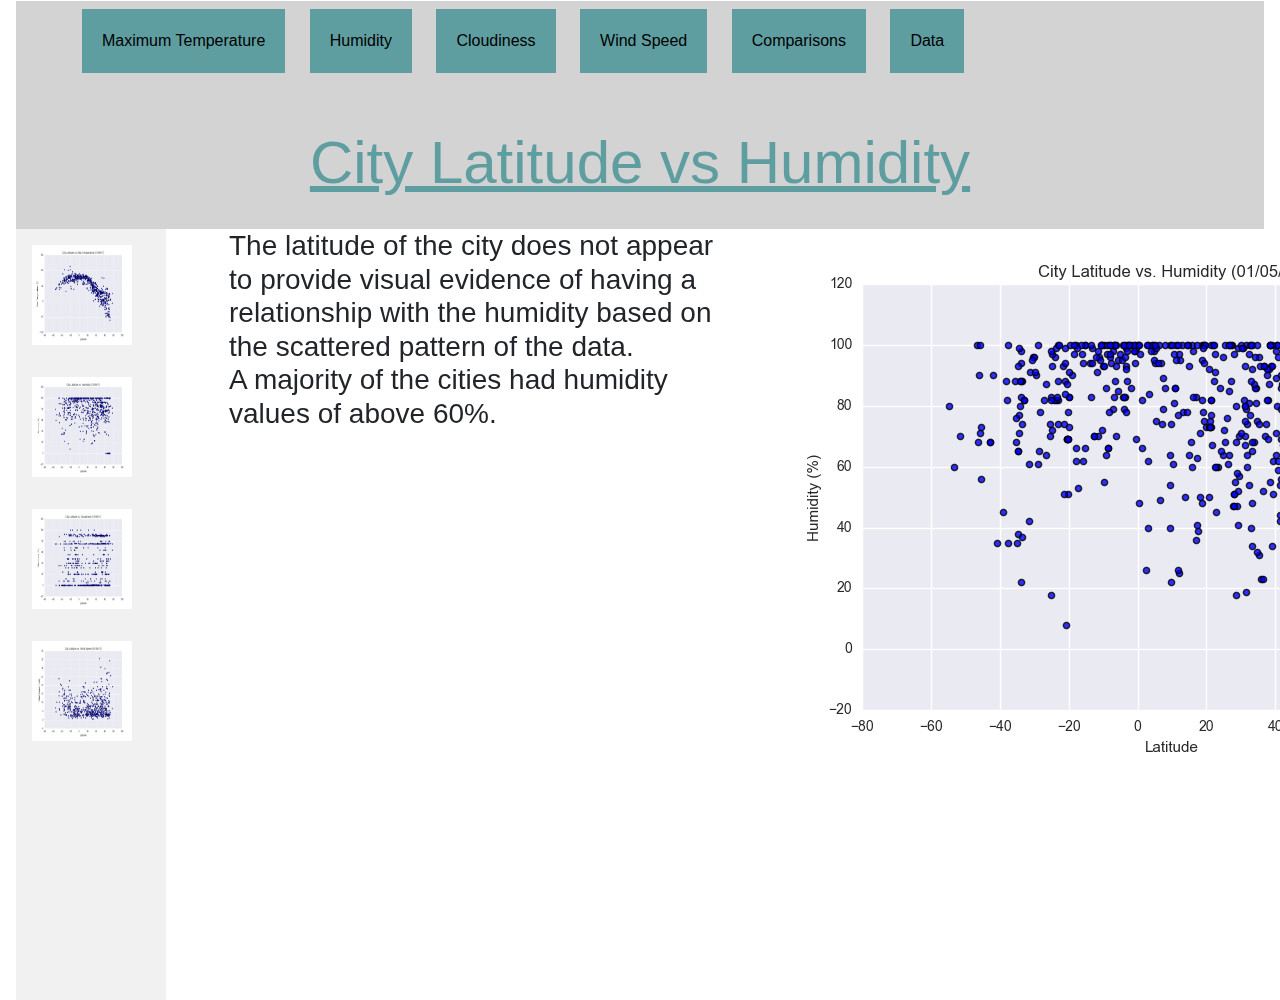
<file: humidity.html>
<!DOCTYPE html>
<html lang="en">

<head>
    <meta charset="utf-8">
    <title>Humidity</title>
    <link rel="stylesheet" href="https://stackpath.bootstrapcdn.com/bootstrap/4.3.1/css/bootstrap.min.css"
        integrity="sha384-ggOyR0iXCbMQv3Xipma34MD+dH/1fQ784/j6cY/iJTQUOhcWr7x9JvoRxT2MZw1T" crossorigin="anonymous">
    <link rel="stylesheet" type="text/css" href="style.css">
</head>

<body>
    <div="container">
        <div class="content">
            <div class="row">
                <div class="col-md-12">
                    <nav class="navbar">
                        <ul>
                            <li>
                                <a target="_blank" href="/maxtemp.html">Maximum Temperature</a>
                            </li>
                            <li>
                                <a target="_blank" href="/humidity.html">Humidity</a>
                            </li>
                            <li>
                                <a target="_blank" href="/cloudiness.html">Cloudiness</a>
                            </li>
                            <li>
                                <a target="_blank" href="/windspeed.html">Wind Speed</a>
                            </li>

                            <li>
                                <a target="_blank" href="/comparisons.html">Comparisons</a>
                            </li>
                            <li>
                                <a target="_blank" href="/data.html">Data</a>
                            </li>
                        </ul>
                    </nav>
                </div>
            </div>

            <div class="row">
                <div class="col-md-12">
                    <h1>City Latitude vs Humidity</h1>
                </div>
            </div>
            <div class="row">
                <div class="col-md-2">
                    <div class="sidebar">
                        <!--Figure 1-->
                        <a target="_blank" href="/maxtemp.html">
                            <img src="Resources/assets/images/Fig1.png"
                                alt="City Latitude vs Max Temperature Graph from January 5, 2017"
                                style="width:100px;height:100px;"></a>
                        <!--Figure 2-->
                        <a target="_blank" href="/humidity.html">
                            <img src="Resources/assets/images/Fig2.png"
                                alt="City Latitude vs Humidity Graph from January 5, 2017"
                                style="width:100px;height:100px;"></a>
                        <!--Figure 3-->
                        <a target="_blank" href="/cloudiness.html">
                            <img src="Resources/assets/images/Fig3.png"
                                alt="City Latitude vs Cloudiness Graph from January 5, 2017"
                                style="width:100px;height:100px;"></a>
                        <!--Figure 4-->
                        <a target="_blank" href="/windspeed.html">
                            <img src="Resources/assets/images/Fig4.png"
                                alt="City Latitude vs Wind Speed Graph from January 5, 2017"
                                style="width:100px;height:100px;"></a>
                    </div>
                </div>
                <div class="col-md-5">
                    <h2>The latitude of the city does not appear to provide visual evidence of having a relationship with the humidity based on the scattered pattern of the data.<br>
                        A majority of the cities had humidity values of above 60%.</h2>
                </div>
                <div class="col-md-5">
                    <img src="Resources/assets/images/Fig2.png"
                        alt="City Latitude vs Humidity Graph from January 5, 2017">
                </div>
            </div>
        </div>
    </div>
</body>

</html>
</file>
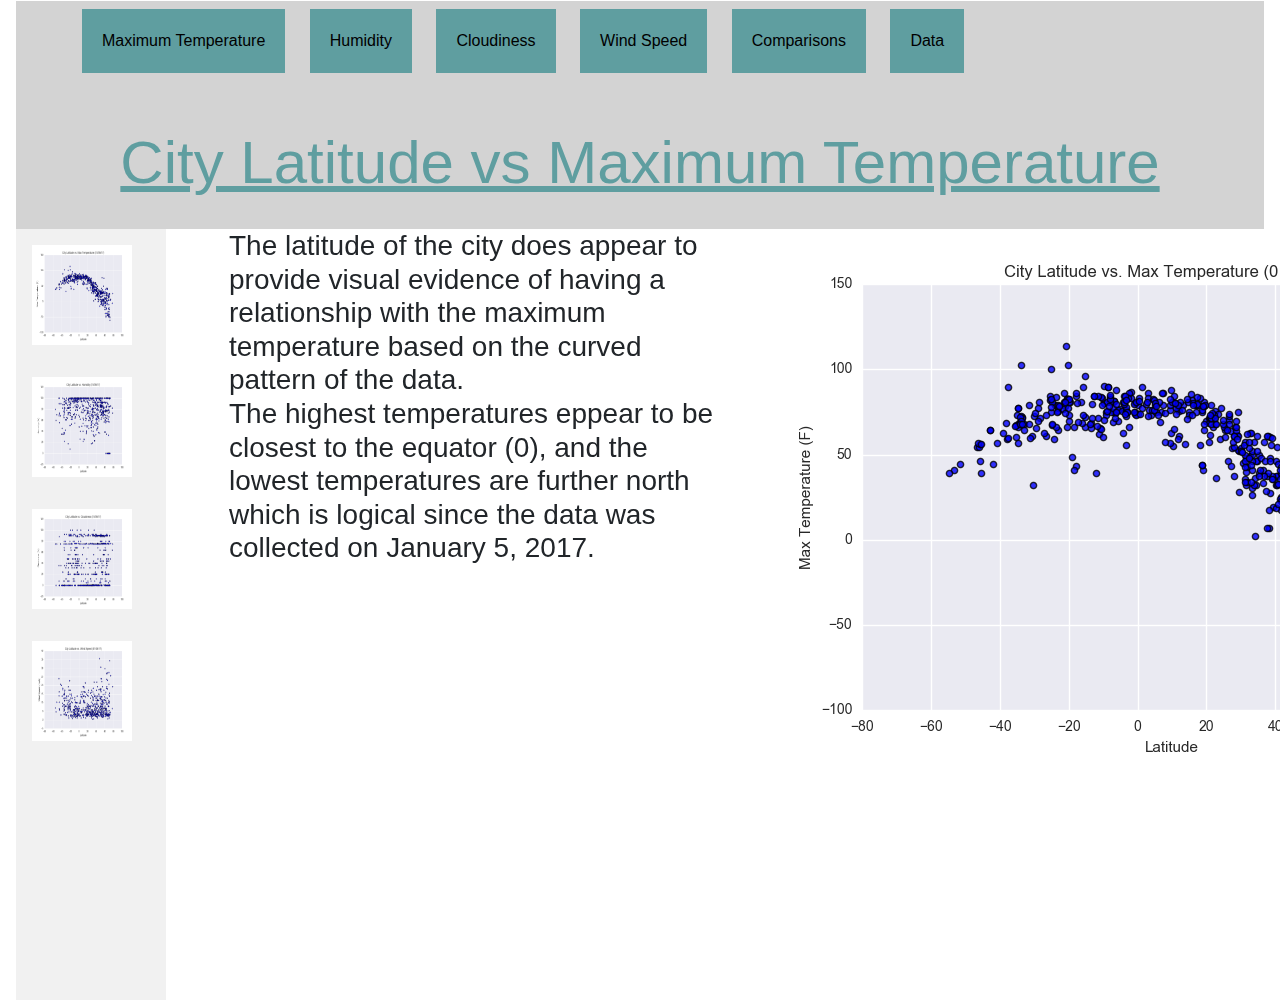
<file: maxtemp.html>
<!DOCTYPE html>
<html lang="en">

<head>
    <meta charset="utf-8">
    <title>Max Temp</title>
    <link rel="stylesheet" href="https://stackpath.bootstrapcdn.com/bootstrap/4.3.1/css/bootstrap.min.css"
    integrity="sha384-ggOyR0iXCbMQv3Xipma34MD+dH/1fQ784/j6cY/iJTQUOhcWr7x9JvoRxT2MZw1T" crossorigin="anonymous">
    <link rel="stylesheet" type="text/css" href="style.css">
</head>

<body>
    <div="container">
        <div class="content">
            <div class="row">
                <div class="col-md-12">
                    <nav class="navbar">
                        <ul>
                            <li>
                                <a target="_blank" href="/maxtemp.html">Maximum Temperature</a>
                            </li>
                            <li>
                                <a target="_blank" href="/humidity.html">Humidity</a>
                            </li>
                            <li>
                                <a target="_blank" href="/cloudiness.html">Cloudiness</a>
                            </li>
                            <li>
                                <a target="_blank" href="/windspeed.html">Wind Speed</a>
                            </li>

                            <li>
                                <a target="_blank" href="/comparisons.html">Comparisons</a>
                            </li>
                            <li>
                                <a target="_blank" href="/data.html">Data</a>
                            </li>
                        </ul>
                    </nav>
                </div>
            </div>

            <div class="row">
                <div class="col-md-12">
                    <h1>City Latitude vs Maximum Temperature</h1>
                </div>
            </div>
            <div class="row">
                <div class="col-md-2">
                    <div class="sidebar">
                        <!--Figure 1-->
                        <a target="_blank" href="/maxtemp.html">
                            <img src="Resources/assets/images/Fig1.png"
                                alt="City Latitude vs Max Temperature Graph from January 5, 2017"
                                style="width:100px;height:100px;"></a>
                        <!--Figure 2-->
                        <a target="_blank" href="/humidity.html">
                            <img src="Resources/assets/images/Fig2.png"
                                alt="City Latitude vs Humidity Graph from January 5, 2017"
                                style="width:100px;height:100px;"></a>
                        <!--Figure 3-->
                        <a target="_blank" href="/cloudiness.html">
                            <img src="Resources/assets/images/Fig3.png"
                                alt="City Latitude vs Cloudiness Graph from January 5, 2017"
                                style="width:100px;height:100px;"></a>
                        <!--Figure 4-->
                        <a target="_blank" href="/windspeed.html">
                            <img src="Resources/assets/images/Fig4.png"
                                alt="City Latitude vs Wind Speed Graph from January 5, 2017"
                                style="width:100px;height:100px;"></a>
                    </div>
                </div>
                <div class="col-md-5">
                    <h2>The latitude of the city does appear to provide visual evidence of having a relationship with the maximum temperature based on the curved pattern of the data.<br>
                        The highest temperatures eppear to be closest to the equator (0), and the lowest temperatures are further north which is logical since the data was collected on January 5, 2017.</h2>
                </div>
                <div class="col-md-5">
                    <img src="Resources/assets/images/Fig1.png" alt="City Latitude vs Max Temperature Graph from January 5, 2017">
                </div>
            </div>
        </div>
    </div>
</body>

</html>
</file>
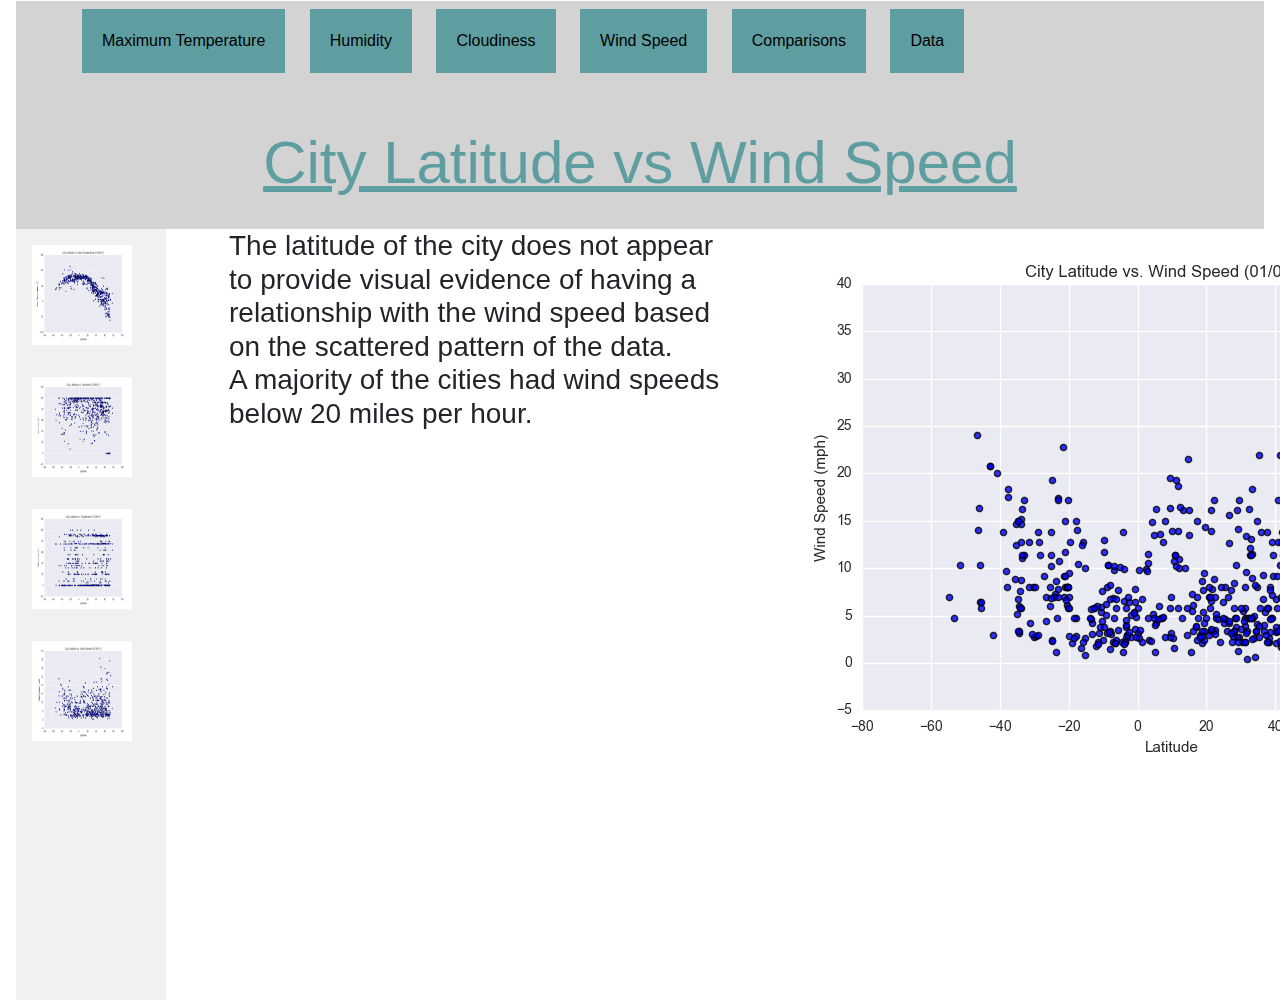
<file: windspeed.html>
<!DOCTYPE html>
<html lang="en">

<head>
    <meta charset="utf-8">
    <title>Wind Speed</title>
    <link rel="stylesheet" href="https://stackpath.bootstrapcdn.com/bootstrap/4.3.1/css/bootstrap.min.css"
        integrity="sha384-ggOyR0iXCbMQv3Xipma34MD+dH/1fQ784/j6cY/iJTQUOhcWr7x9JvoRxT2MZw1T" crossorigin="anonymous">
    <link rel="stylesheet" type="text/css" href="style.css">
</head>

<body>
    <div="container">
        <div class="content">
            <div class="row">
                <div class="col-md-12">
                    <nav class="navbar">
                        <ul>
                            <li>
                                <a target="_blank" href="/maxtemp.html">Maximum Temperature</a>
                            </li>
                            <li>
                                <a target="_blank" href="/humidity.html">Humidity</a>
                            </li>
                            <li>
                                <a target="_blank" href="/cloudiness.html">Cloudiness</a>
                            </li>
                            <li>
                                <a target="_blank" href="/windspeed.html">Wind Speed</a>
                            </li>

                            <li>
                                <a target="_blank" href="/comparisons.html">Comparisons</a>
                            </li>
                            <li>
                                <a target="_blank" href="/data.html">Data</a>
                            </li>
                        </ul>
                    </nav>
                </div>
            </div>

            <div class="row">
                <div class="col-md-12">
                    <h1>City Latitude vs Wind Speed</h1>
                </div>
            </div>
            <div class="row">
                <div class="col-md-2">
                    <div class="sidebar">
                        <!--Figure 1-->
                        <a target="_blank" href="/maxtemp.html">
                            <img src="Resources/assets/images/Fig1.png"
                                alt="City Latitude vs Max Temperature Graph from January 5, 2017"
                                style="width:100px;height:100px;"></a>
                        <!--Figure 2-->
                        <a target="_blank" href="/humidity.html">
                            <img src="Resources/assets/images/Fig2.png"
                                alt="City Latitude vs Humidity Graph from January 5, 2017"
                                style="width:100px;height:100px;"></a>
                        <!--Figure 3-->
                        <a target="_blank" href="/cloudiness.html">
                            <img src="Resources/assets/images/Fig3.png"
                                alt="City Latitude vs Cloudiness Graph from January 5, 2017"
                                style="width:100px;height:100px;"></a>
                        <!--Figure 4-->
                        <a target="_blank" href="/windspeed.html">
                            <img src="Resources/assets/images/Fig4.png"
                                alt="City Latitude vs Wind Speed Graph from January 5, 2017"
                                style="width:100px;height:100px;"></a>
                    </div>
                </div>
                <div class="col-md-5">
                    <h2>The latitude of the city does not appear to provide visual evidence of having a relationship with the wind speed based on the scattered pattern of the data.<br>
                    A majority of the cities had wind speeds below 20 miles per hour.</h2>
                </div>
                <div class="col-md-5">
                    <img src="Resources/assets/images/Fig4.png"
                    alt="City Latitude vs Wind Speed Graph from January 5, 2017">
                </div>
            </div>
        </div>
    </div>
</body>

</html>
</file>
<file: style.css>
/* sidebar code is adapted from https://www.w3schools.com/howto/howto_css_sidebar_responsive.asp */
/* The side navigation menu */
.sidebar {
    margin: 0;
    padding: 0;
    width:150px;
    background-color: #f1f1f1;
    position: fixed;
    height: 100%;
    overflow: auto;
  }
  
  /* Sidebar links */
  .sidebar a {
    display: block;
    color: black;
    padding: 16px;
    text-decoration: none;
  }
  
  /* Active/current link */
  .sidebar a.active {
    background-color: #4CAF50;
    color: white;
  }
  
  /* Links on mouse-over */
  .sidebar a:hover:not(.active) {
    background-color: cadetblue;
    color: white;
  }
  
  /* Page content. The value of the margin-left property should match the value of the sidebar's width property */
  div.content {
    padding: 1px 16px;
    height: 1000px;
  }
  
  /* On screens that are less than 600px wide, make the sidebar into a topbar */
  @media screen and (max-width: 600px) {
    .sidebar {
      width: 100%;
      height: auto;
      position: relative;
    }
    .sidebar a {float: left;}
    div.content {margin-left: 0;}
  }
  
  /* On screens that are less than 400px, display the bar vertically, instead of horizontally */
  @media screen and (max-width: 400px) {
    .sidebar a {
      text-align: center;
      float: none;
    }
  }

.navbar {
  background: lightgrey;
}
.navbar li {
  display: inline-block;
  padding: 20px;
  margin-left: 10px;
  margin-right: 10px;
  background: cadetblue;
  color: black;
  cursor: pointer;
}
.navbar li a{
  color: black;
  text-decoration: none;
}


h1{font-size: 60px;
    color: cadetblue;
    text-align: center;
    text-decoration: underline;
    background-color: lightgray;
    padding: 30px;
    margin: auto
}
h2{font-size: 28px;
  margin: auto}
</file>
